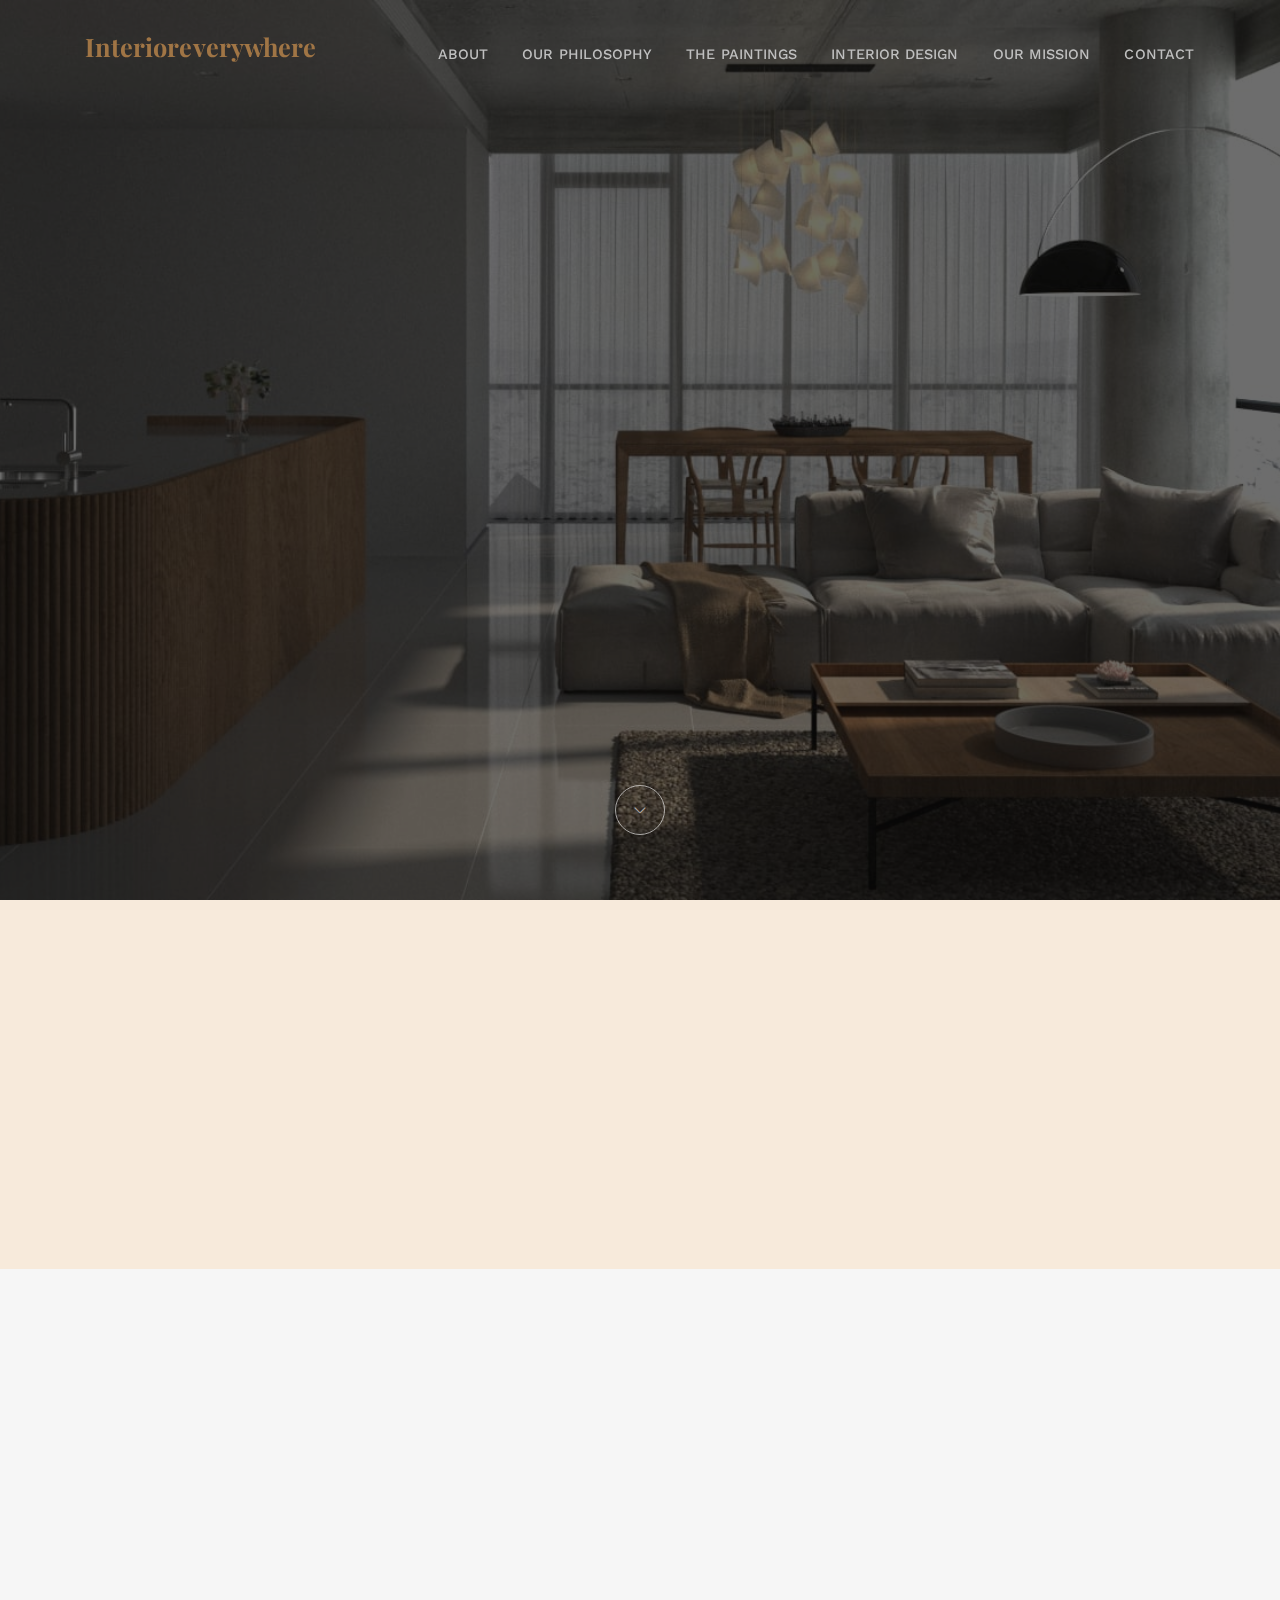
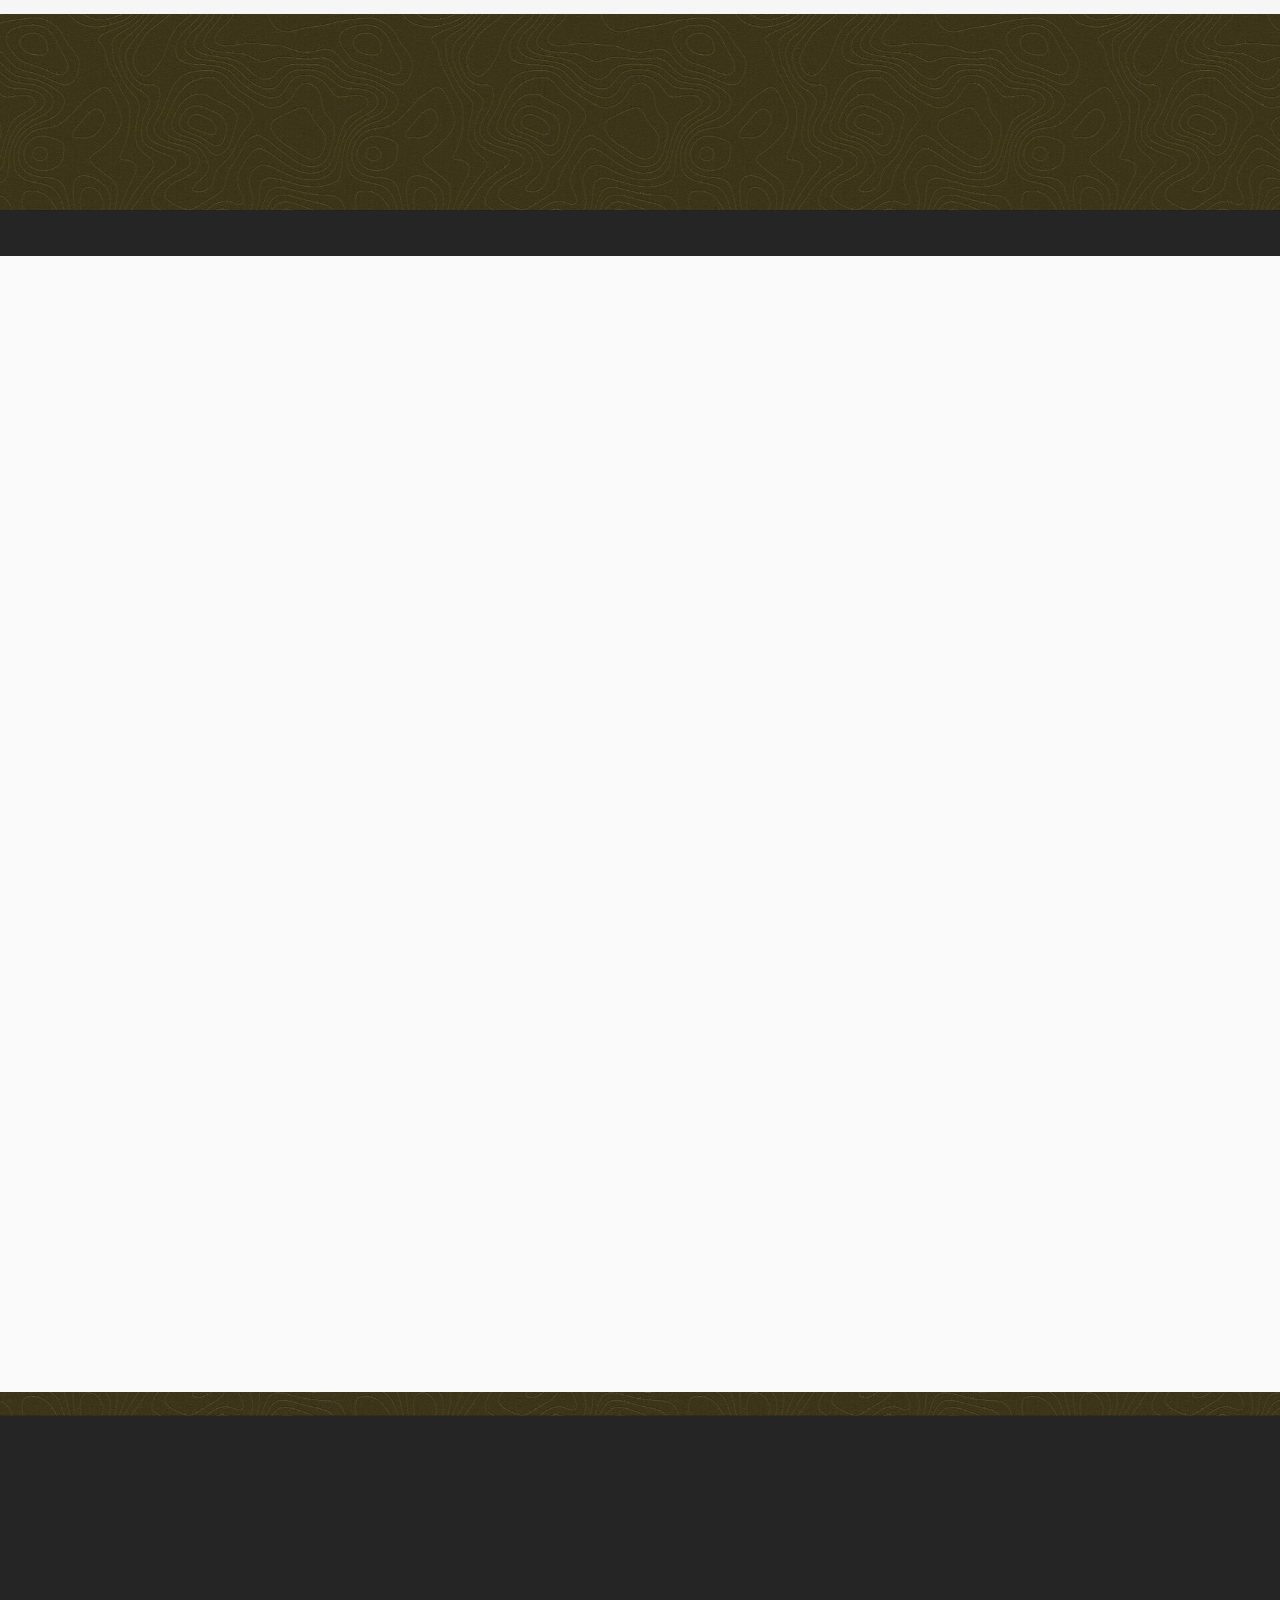
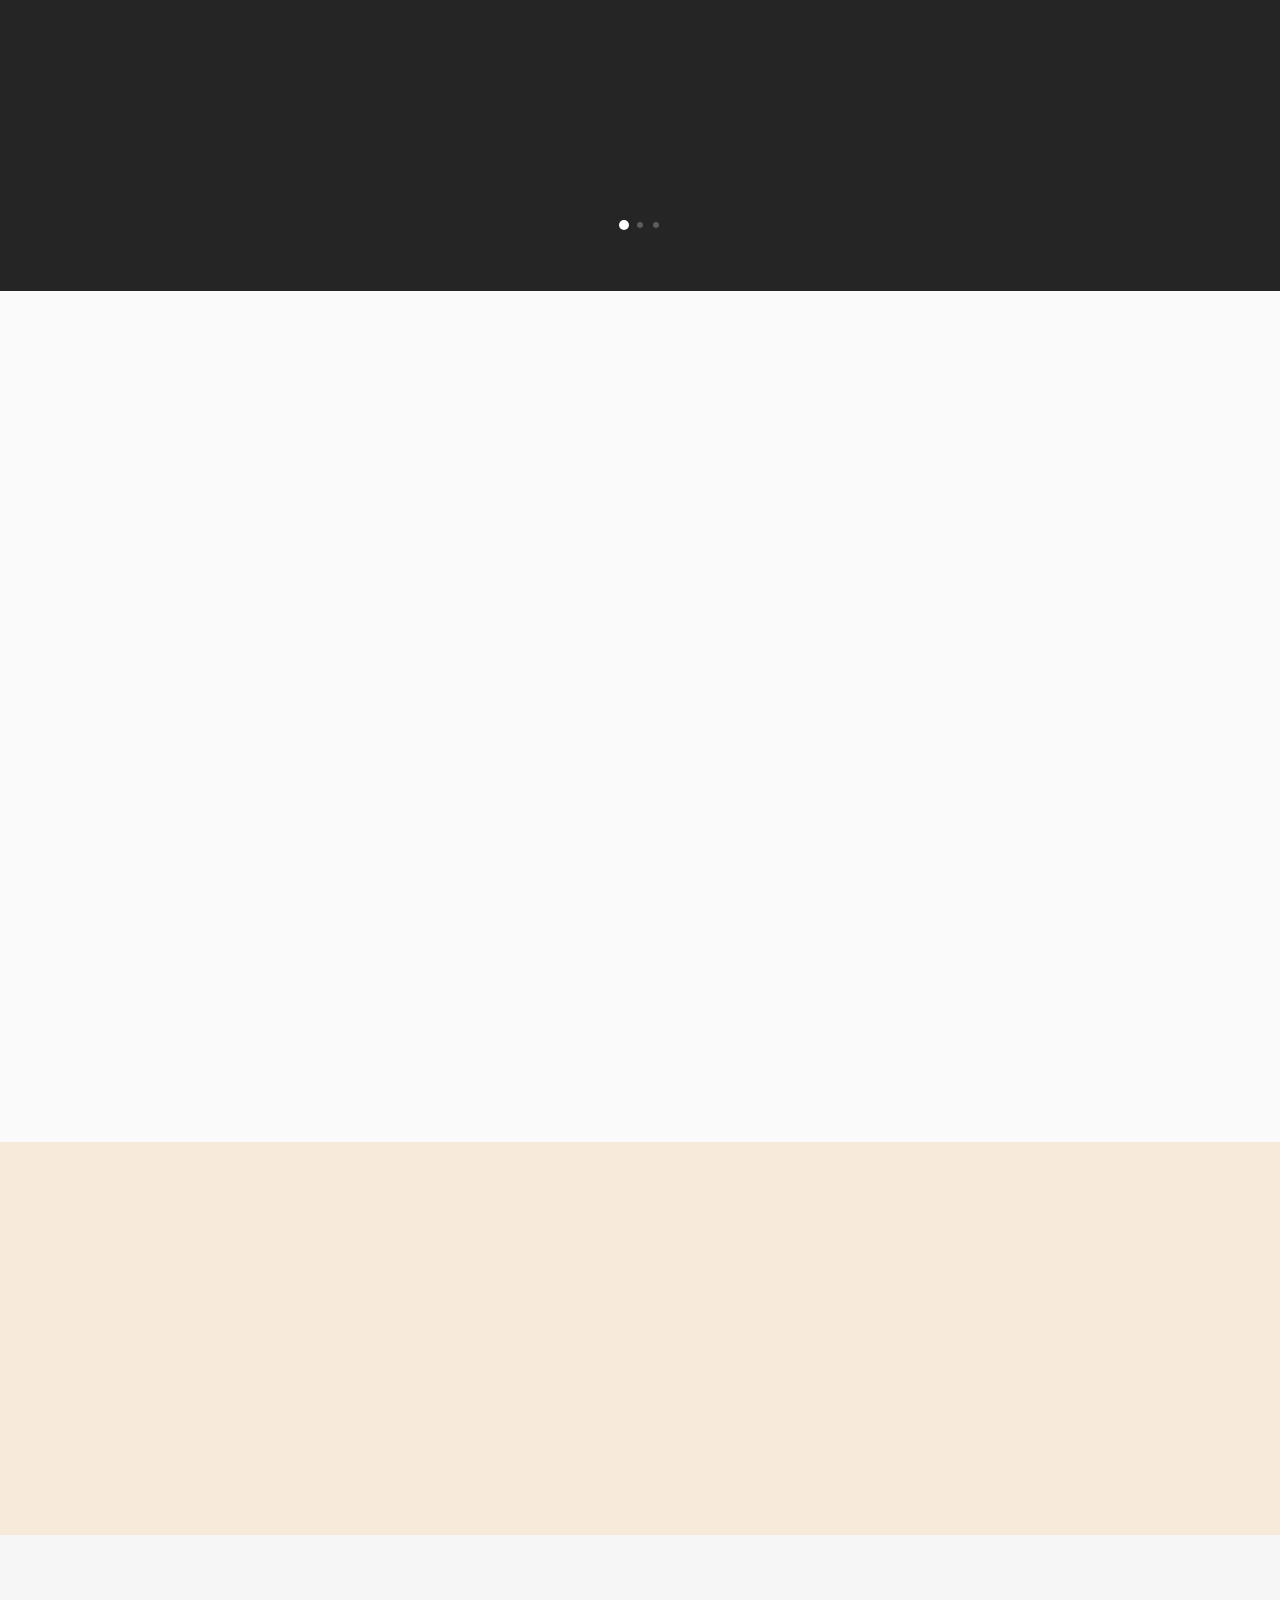
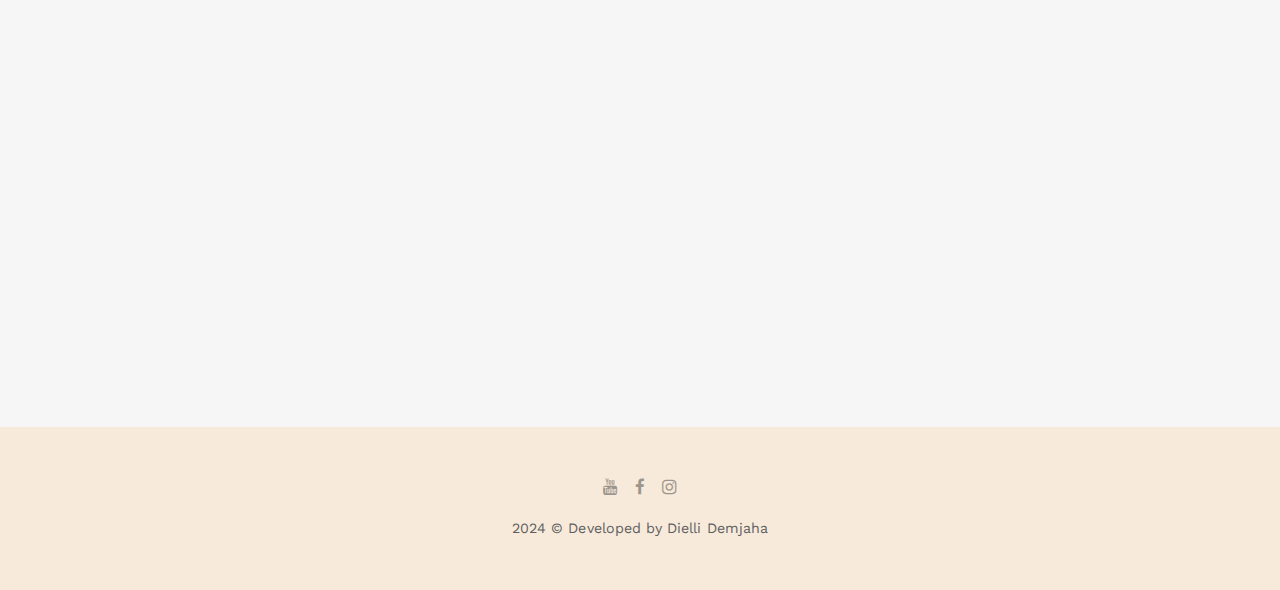
<file: index.html>
<!DOCTYPE html>
<!--
  Name: Snow - Minimal & Clean Portfolio HTML Template
  Version: 1.0.1
  Author: nK, unvab
  Website: https://www.interioreverywhere.com/
  Purchase: https://nkdev.info
  Support: https://nk.ticksy.com
  License: You must have a valid license purchased only from ThemeForest (the above link) in order to legally use the theme for your project.
  Copyright 2017.
-->

<html lang="en">

<head>
    <meta charset="utf-8">
    <meta http-equiv="X-UA-Compatible" content="IE=edge">

    <title>Mirejeta Simitciu Website</title>

    <meta name="description" content="Mirejeta Simitciu - Personal Artistic Website">
    <meta name="keywords" content="Mirejeta, Simitciu, Mirejeta Simitciu, Interior, Painting, Wabi sabi">
    <meta name="author" content="Dielli Demjaha">

    <link rel="icon" type="image/png" href="assets/images/favicon.png">
    <link rel="stylesheet" href="https://unpkg.com/aos@next/dist/aos.css" />

    <meta name="viewport" content="width=device-width, initial-scale=1">

    <!-- START: Styles -->

    <!-- Google Fonts -->
    <link href="https://fonts.googleapis.com/css?family=Playfair+Display:400,400i,700,700i%7cWork+Sans:400,500,700" rel="stylesheet" type="text/css">
    <link href="https://cdnjs.cloudflare.com/ajax/libs/font-awesome/6.5.2/css/all.min.css" rel="stylesheet" type="text/css">
    
    

    <link rel="stylesheet" href="assets/css/combined.css">

    <!-- END: Styles -->



</head>

<body>




    <header class="nk-header">
        <!--
        START: Navbar
    -->
        <nav class="nk-navbar nk-navbar-top nk-navbar-sticky nk-navbar-transparent nk-navbar-white-text-on-top">
            <div class="container">
                <div class="nk-nav-table">
                    <a href="index.html" class="nk-nav-logo">
                        <!-- <img src="assets/images/logo-light.png" alt="" width="150" class="nk-nav-logo-onscroll"> -->
                        <!-- <img src="assets/images/logo.png" alt="" width="150"> -->
                         <div class="h3" style="color:rgb(160, 117, 69);">Interioreverywhere</div>
                    </a>

                    <ul class="nk-nav nk-nav-right hidden-md-down" data-nav-mobile="#nk-nav-mobile">
                        <!-- <li>
                            <a href="index.html">Home</a>
                        </li> -->
                        <li>
                            <a href="index.html#about">About</a>
                        </li>
                        <li>
                            <a href="index.html#philosophy">Our philosophy</a>
                        </li>
                        <li>
                            <a href="paintings.html">The Paintings</a>
                        </li>
                        <li>
                            <a href="interior-design.html">Interior Design</a>
                        </li>
                        <li>
                            <a href="index.html#mission">Our Mission</a>
                        </li>
                        <li>
                            <a href="index.html#contact">Contact</a>
                        </li>
                    </ul>

                    <ul class="nk-nav nk-nav-right nk-nav-icons">
                        <li class="single-icon hidden-lg-up">
                            <a href="#" class="nk-navbar-full-toggle">
                                <span class="nk-icon-burger">
                                    <span class="nk-t-1"></span>
                                    <span class="nk-t-2"></span>
                                    <span class="nk-t-3"></span>
                                </span>
                            </a>
                        </li>
                    </ul>
                </div>
            </div>
        </nav>
        <!-- END: Navbar -->

    </header>




    <!--
    START: Navbar Mobile
-->
    <nav class="nk-navbar nk-navbar-full nk-navbar-align-center" id="nk-nav-mobile">
        <div class="nk-navbar-bg">
            <div class="bg-image" style="background-image: url('assets/images/bg-menu.jpg')"></div>
        </div>
        <div class="nk-nav-table">
            <div class="nk-nav-row">
                <div class="container">
                    <div class="nk-nav-header">

                        <div class="nk-nav-logo">
                            <a href="index.html" class="nk-nav-logo">
                                <!-- <img src="assets/images/logo-light.png" alt="" width="150"> -->
                            </a>
                        </div>

                        <div class="nk-nav-close nk-navbar-full-toggle">
                            <span class="nk-icon-close"></span>
                        </div>
                    </div>
                </div>
            </div>
            <div class="nk-nav-row-full nk-nav-row">
                <div class="nano">
                    <div class="nano-content">
                        <div class="nk-nav-table">
                            <div class="nk-nav-row nk-nav-row-full nk-nav-row-center nk-navbar-mobile-content">
                                <ul class="nk-nav">
                                    <!-- Here will be inserted menu from [data-mobile-menu="#nk-nav-mobile"] -->
                                </ul>
                            </div>
                        </div>
                    </div>
                </div>
            </div>
            <div class="nk-nav-row">
                <div class="container">
                    <div class="nk-nav-social">
                        <ul>
                            <li><a href="https://youtube.com/albinkllokoqi"><i class="fa fa-youtube"></i></a></li>
                            <li><a href="https://www.facebook.com/"><i class="fa fa-facebook"></i></a></li>
                            <li><a href="https://www.instagram.com/"><i class="fa fa-instagram"></i></a></li>
                            <!-- <li><a href="https://www.bandcamp.com/"><i class="fa-brands fa-bandcamp"></i></a></li> -->
                        </ul>
                    </div>
                </div>
            </div>
        </div>
    </nav>
    <!-- END: Navbar Mobile -->


    <div class="nk-main">

        <!-- START: Header Title -->
        <div class="nk-header-title nk-header-title-full">
            <div class="bg-image">
                <div style="background-image: url('assets/images/mimi1.jpg');"></div>
                <div class="bg-image-overlay" style="background-color: rgba(12, 12, 12, 0.6);"></div>
            </div>
            <div class="nk-header-table">
                <div class="nk-header-table-cell">
                    <div class="container tracking-in-expand">

                        <h2 class="nk-subtitle text-white">we create art and interiors</h2>


                        <h1 class="nk-title display-3 text-white">reminder of our place 
                            <br>
                            <em class="fw-400">within nature</em>
                        </h1>
                    <div class="center-content">

                        <a href="https://www.youtube.com/"><div class="btn-success"><i class="fa-brands fa-youtube"></i> whatch on Youtube</div></a>
                    </div>


                        <div class="nk-gap"></div>
                        <div class="nk-header-text text-white">
                            <div class="nk-gap-4"></div>
                        </div>


                    </div>
                </div>
            </div>

            <div>
                <a class="nk-header-title-scroll-down text-white" href="#nk-header-title-scroll-down">
                    <span class="pe-7s-angle-down"></span>
                </a>
            </div>

        </div>

        <div id="nk-header-title-scroll-down"></div>

        <!-- END: Header Title -->





        <!-- START: About Our Agency -->
        <div class="bg-creme" id="about">
            <div class="container">
                <div class="row">
                    <div class="col-lg-8 offset-lg-2 text-xs-center">
                        <div class="nk-gap-4 mt-9"></div>

                        <h2 class="display-4" data-aos="fade-right">About </h2>
                        <div class="nk-gap mnt-5" ></div>

                        <p data-aos="fade-right">
                            At Interioreverywhere, we create art and interiors inspired by the timeless philosophy of Wabi Sabi. Our work is a celebration of the beauty found in imperfection and the interconnectedness of all things on Earth. We believe that nothing is perfect, nothing is permanent, and everything is a part of the natural cycle.
                        </p>   
                        
                        <div class="nk-gap-4 mt-25"></div>
                    </div>
                </div>
            </div>
        </div>

        <div class="container" id="philosophy">
            <div class="container">
                <div class="row">
                    <div class="col-lg-8 offset-lg-2 text-xs-center">
                        <div class="nk-gap-4 mt-9"></div>

                        <h2 class="display-4" data-aos="fade-right">Our philosophy </h2>
                        <div class="nk-gap mnt-5" ></div>

                        <p data-aos="fade-right">
                            In a world that often chases perfection and permanence, our art offers a gentle reminder of our place within nature. Through our creations, we strive to evoke a sense of harmony and balance, reflecting the intricate relationships that bind us to the natural world.
                        </p>   
                        <div class="nk-gap-4 mt-25"></div>
                    </div>
                </div>
            </div>
        </div> 

                        <!-- <img src="assets/images/about-me-signature.png" alt="" class="nk-img-fit"> -->

              
        <!-- END: About Our Agency -->


       

        <!-- START: Features -->
        <div class="nk-box bg-dark-1 text-white">
            <div class="bg-image bg-image-parallax" style="background-image: url('assets/images/bg-pattern.jpg');"></div>
            <div class="nk-gap-5 mnt-6"></div>
            <div class="container">
                <div class="row vertical-gap">
                    <div class="col-md-6 col-lg-3">
                        <div class="nk-ibox-1" data-aos="fade-up">
                            <div class="nk-ibox-icon">
                                <span class="pe-7s-portfolio"></span>
                            </div>
                            <div class="nk-ibox-cont">
                                <div class="nk-ibox-title">148</div>
                                <div class="nk-ibox-text">Projects Completed</div>
                            </div>
                        </div>
                    </div>
                    <div class="col-md-6 col-lg-3">
                        <div class="nk-ibox-1" data-aos="fade-up">
                            <div class="nk-ibox-icon">
                                <span class="pe-7s-clock"></span>
                            </div>
                            <div class="nk-ibox-cont">
                                <div class="nk-ibox-title">1465</div>
                                <div class="nk-ibox-text">Working Hours</div>
                            </div>
                        </div>
                    </div>
                    <div class="col-md-6 col-lg-3">
                        <div class="nk-ibox-1" data-aos="fade-up">
                            <div class="nk-ibox-icon">
                                <span class="pe-7s-star"></span>
                            </div>
                            <div class="nk-ibox-cont">
                                <div class="nk-ibox-title">352</div>
                                <div class="nk-ibox-text">Positive Feedbacks</div>
                            </div>
                        </div>
                    </div>
                    <div class="col-md-6 col-lg-3">
                        <div class="nk-ibox-1" data-aos="fade-up">
                            <div class="nk-ibox-icon">
                                <span class="pe-7s-like"></span>
                            </div>
                            <div class="nk-ibox-cont">
                                <div class="nk-ibox-title">150</div>
                                <div class="nk-ibox-text">Happy Clients</div>
                            </div>
                        </div>
                    </div>
                </div>
            </div>
            <div class="nk-gap-5 mnt-6"></div>
        </div>
        <!-- END: Features -->

         <!-- START: Our Art -->
         <div class="nk-box bg-gray-1" id="blog">
            <div class="nk-gap-4 mt-5"></div>

            <h2 class="text-xs-center display-4" data-aos="fade-right">Our Art</h2>

            <div class="nk-gap mnt-6"></div>
            <div class="container">
                <div class="row">
                    <div class="col-lg-8 offset-lg-2">
                        <div class="text-xs-center" data-aos="fade-right">
                            Our pieces are crafted with an appreciation for the organic, the asymmetrical, and the incomplete. By incorporating biometric forms and natural elements, we aim to create a dialogue between the viewer and the environment. Each artwork is a testament to the beauty of transience and the wisdom that can be found in accepting the ebb and flow of life.
                        </div>
                    </div>
                </div>
            </div>

            <div class="nk-gap-2 mt-12"></div>
            <div class="container">
                <!-- START: Carousel -->
                <div class="nk-carousel-2 nk-carousel-x2 nk-carousel-no-margin nk-carousel-all-visible nk-blog-isotope" data-dots="true" data-aos="fade-right">
                    <div class="nk-carousel-inner">


                        <div>
                            <div>
                                <div class="pl-15 pr-15">
                                    <div class="nk-blog-post">
                                        <div class="nk-post-thumb">
                                            <a href="paintings-single.html">
                                                <img src="assets/images/painting1.jpg" alt="" class="nk-img-stretch">
                                            </a>
                                            <div class="nk-post-category"><a href="#">Painting</a></div>
                                        </div>
                                        <h2 class="nk-post-title h4"><a href="paintings-single.html">Painting one</a></h2>

                                        <div class="nk-post-date">
                                            <b>Price: 200,00 €</b><br>
                                            Dimensions: 200x400cm<br>
                                        </div>

                                        <div class="nk-post-text">
                                         
                                            <!-- <p></p><br> -->
                                        </div>
                                    </div>
                                </div>
                                <div class="nk-gap-1"></div>
                            </div>
                        </div>


                        <div>
                            <div>
                                <div class="pl-15 pr-15">
                                    <div class="nk-blog-post">
                                        <div class="nk-post-thumb">
                                            <a href="paintings-single.html">
                                                <img src="assets/images/painting2.jpg" alt="" class="nk-img-stretch">
                                            </a>
                                            <div class="nk-post-category"><a href="#">Painting</a></div>
                                        </div>
                                        <h2 class="nk-post-title h4"><a href="paintings-single.html">Painting two</a></h2>

                                        <div class="nk-post-date">
                                            <b>Price: 200,00 €</b><br>
                                            Dimensions: 200x400cm<br>
                                        </div>

                                        <div class="nk-post-text">
                                         
                                            <!-- <p></p><br> -->
                                        </div>
                                    </div>
                                </div>
                                <div class="nk-gap-1"></div>
                            </div>
                        </div>


                        <div>
                            <div>
                                <div class="pl-15 pr-15">
                                    <div class="nk-blog-post">
                                        <div class="nk-post-thumb">
                                            <a href="paintings-single.html">
                                                <img src="assets/images/painting3.jpg" alt="" class="nk-img-stretch">
                                            </a>
                                            <div class="nk-post-category"><a href="#">Painting</a></div>
                                        </div>
                                        <h2 class="nk-post-title h4"><a href="paintings-single.html">Painting three</a></h2>

                                        <div class="nk-post-date">
                                            <b>Price: 200,00 €</b><br>
                                            Dimensions: 200x400cm<br>
                                        </div>

                                        <div class="nk-post-text">
                                         
                                            <!-- <p></p><br> -->
                                        </div>
                                    </div>
                                </div>
                                <div class="nk-gap-1"></div>
                            </div>
                        </div>


                        <div>
                            <div>
                                <div class="pl-15 pr-15">
                                    <div class="nk-blog-post">
                                        <div class="nk-post-thumb">
                                            <a href="paintings-single.html">
                                                <img src="assets/images/painting1.jpg" alt="" class="nk-img-stretch">
                                            </a>
                                            <div class="nk-post-category"><a href="#">Painting</a></div>
                                        </div>
                                        <h2 class="nk-post-title h4"><a href="paintings-single.html">Painting four</a></h2>

                                        <div class="nk-post-date">
                                            <b>Price: 200,00 €</b><br>
                                            Dimensions: 200x400cm<br>
                                        </div>

                                        <div class="nk-post-text">
                                         
                                            <!-- <p></p><br> -->
                                        </div>
                                    </div>
                                </div>
                                <div class="nk-gap-1"></div>
                            </div>
                        </div>


                        <div>
                            <div>
                                <div class="pl-15 pr-15">
                                    <div class="nk-blog-post">
                                        <div class="nk-post-thumb">
                                            <a href="paintings-single.html">
                                                <img src="assets/images/painting2.jpg" alt="" class="nk-img-stretch">
                                            </a>
                                            <div class="nk-post-category"><a href="#">Painting</a></div>
                                        </div>
                                        <h2 class="nk-post-title h4"><a href="paintings-single.html">Painting one</a></h2>

                                        <div class="nk-post-date">
                                            <b>Price: 200,00 €</b><br>
                                            Dimensions: 200x400cm<br>
                                        </div>

                                        <div class="nk-post-text">
                                         
                                            <!-- <p></p><br> -->
                                        </div>
                                    </div>
                                </div>
                                <div class="nk-gap-1"></div>
                            </div>
                        </div>

                    </div>
                </div>
                <!-- END: Carousel -->
            </div>
            <div class="nk-gap-5 mt-20"></div>
        </div>
        <!-- END: Our Art -->

        <!-- START: Reviews -->
        <div class="nk-box bg-dark-1">
            <div class="bg-image bg-image-parallax" style="background-image: url('assets/images/bg-pattern.jpg');"></div>
            <div class="nk-gap-5 mnt-6"></div>
            <div class="nk-gap-3"></div>
            <div class="container-fluid">
                <!-- START: Carousel -->
                <div class="nk-carousel nk-carousel-all-visible text-white" data-autoplay="18000" data-dots="true">
                    <div class="nk-carousel-inner"> 
                        <div>
                            <div>
                                <blockquote class="nk-blockquote-style-1 text-white" data-aos="fade-up">
                                    <p>Outstanding job and exceeded all expectations. It was a pleasure to work with them on a sizable first project and am looking forward to start the next one asap.</p>
                                    <cite>Janet Tower</cite>
                                </blockquote>
                                <div class="nk-gap-3 mt-10"></div>
                            </div>
                        </div>
                        <div>
                            <div>
                                <blockquote class="nk-blockquote-style-1 text-white" data-aos="fade-up">
                                    <p>It was a pleasure to Whatch with them on a sizable first look and am looking forward for more collaborations!</p>
                                    <cite>Michael Hopkins</cite>
                                </blockquote>
                                <div class="nk-gap-3 mt-10"></div>
                            </div>
                        </div>
                        <div>
                            <div>
                                <blockquote class="nk-blockquote-style-1 text-white" data-aos="fade-up">
                                    <p>Awesome paintings and great Artist. Its great to work with Mirejete Simitciu and am looking forward to meeting him again!</p>
                                    <cite>Steve Josh</cite>
                                </blockquote>
                                <div class="nk-gap-3 mt-10"></div>
                            </div>
                        </div>
                    </div>
                </div>
                <!-- END: Carousel -->
            </div>
            <div class="nk-gap-4 mt-3"></div>
        </div>
        <!-- END: Reviews -->      

           <!-- START: Renders -->
           <div class="nk-box bg-gray-1" id="blog">
            <div class="nk-gap-4 mt-5"></div>

            <h2 class="text-xs-center display-4" data-aos="fade-right">Our Interiors</h2>

            <div class="nk-gap mnt-6"></div>
            <div class="container">
                <div class="row">
                    <div class="col-lg-8 offset-lg-2">
                        <div class="text-xs-center" data-aos="fade-right">
                            Our interior designs embody the essence of Wabi Sabi, creating spaces that are serene, authentic, and deeply connected to nature. We use natural materials, simple lines, and a muted color palette to foster a sense of tranquility and mindfulness. Each space is designed to remind you of the beauty in simplicity and the peace that comes from living in harmony with the natural world.
                        </div>
                    </div>
                </div>
            </div>

            <div class="nk-gap-2 mt-12"></div>
            <div class="container">
                <!-- START: Carousel -->
                <div class="nk-carousel-2 nk-carousel-x2 nk-carousel-no-margin nk-carousel-all-visible nk-blog-isotope" data-dots="true" data-aos="fade-right">
                    <div class="nk-carousel-inner">


                        <div>
                            <div>
                                <div class="pl-15 pr-15">
                                    <div class="nk-blog-post">
                                        <div class="nk-post-thumb">
                                            <a href="interior-design-single.html">
                                                <img src="assets/images/interior1.jpg" alt="" class="nk-img-stretch">
                                            </a>
                                            <div class="nk-post-category"><a href="#">Interior</a></div>
                                        </div>
                                        <h2 class="nk-post-title h4"><a href="interior-design-single.html">Render one</a></h2>

                                        <div class="nk-post-date">
                                            Softwares: 3Ds Max, Photoshop<br>
                                                Client: Filan Fisteku<br>
                                        </div>

                                        <div class="nk-post-text">
                                         
                                            <!-- <p></p><br> -->
                                        </div>
                                    </div>
                                </div>
                                <div class="nk-gap-1"></div>
                            </div>
                        </div>


                        <div>
                            <div>
                                <div class="pl-15 pr-15">
                                    <div class="nk-blog-post">
                                        <div class="nk-post-thumb">
                                            <a href="interior-design-single.html">
                                                <img src="assets/images/interior2.jpg" alt="" class="nk-img-stretch">
                                            </a>
                                            <div class="nk-post-category"><a href="#">Interior</a></div>
                                        </div>
                                        <h2 class="nk-post-title h4"><a href="interior-design-single.html">Render one</a></h2>

                                        <div class="nk-post-date">
                                            Softwares: 3Ds Max, Photoshop<br>
                                                Client: Filan Fisteku<br>
                                        </div>

                                        <div class="nk-post-text">
                                         
                                            <!-- <p></p><br> -->
                                        </div>
                                    </div>
                                </div>
                                <div class="nk-gap-1"></div>
                            </div>
                        </div>

                        <div>
                            <div>
                                <div class="pl-15 pr-15">
                                    <div class="nk-blog-post">
                                        <div class="nk-post-thumb">
                                            <a href="interior-design-single.html">
                                                <img src="assets/images/interior3.jpg" alt="" class="nk-img-stretch">
                                            </a>
                                            <div class="nk-post-category"><a href="#">Interior</a></div>
                                        </div>
                                        <h2 class="nk-post-title h4"><a href="interior-design-single.html">Render one</a></h2>

                                        <div class="nk-post-date">
                                            Softwares: 3Ds Max, Photoshop<br>
                                                Client: Filan Fisteku<br>
                                        </div>

                                        <div class="nk-post-text">
                                         
                                            <!-- <p></p><br> -->
                                        </div>
                                    </div>
                                </div>
                                <div class="nk-gap-1"></div>
                            </div>
                        </div>

                        <div>
                            <div>
                                <div class="pl-15 pr-15">
                                    <div class="nk-blog-post">
                                        <div class="nk-post-thumb">
                                            <a href="interior-design-single.html">
                                                <img src="assets/images/interior1.jpg" alt="" class="nk-img-stretch">
                                            </a>
                                            <div class="nk-post-category"><a href="#">Interior</a></div>
                                        </div>
                                        <h2 class="nk-post-title h4"><a href="interior-design-single.html">Render one</a></h2>

                                        <div class="nk-post-date">
                                            Softwares: 3Ds Max, Photoshop<br>
                                                Client: Filan Fisteku<br>
                                        </div>

                                        <div class="nk-post-text">
                                         
                                            <!-- <p></p><br> -->
                                        </div>
                                    </div>
                                </div>
                                <div class="nk-gap-1"></div>
                            </div>
                        </div>


                        <div>
                            <div>
                                <div class="pl-15 pr-15">
                                    <div class="nk-blog-post">
                                        <div class="nk-post-thumb">
                                            <a href="interior-design-single.html">
                                                <img src="assets/images/interior2.jpg" alt="" class="nk-img-stretch">
                                            </a>
                                            <div class="nk-post-category"><a href="#">Interior</a></div>
                                        </div>
                                        <h2 class="nk-post-title h4"><a href="interior-design-single.html">Render one</a></h2>

                                        <div class="nk-post-date">
                                            Softwares: 3Ds Max, Photoshop<br>
                                                Client: Filan Fisteku<br>
                                        </div>

                                        <div class="nk-post-text">
                                         
                                            <!-- <p></p><br> -->
                                        </div>
                                    </div>
                                </div>
                                <div class="nk-gap-1"></div>
                            </div>
                        </div>

                    </div>
                </div>
                <!-- END: Carousel -->
            </div>
            <div class="nk-gap-5 mt-20"></div>
        </div>
        <!-- END: Renders -->



            <!-- START: Our Mission -->
            <div class="bg-creme" id="mission">
                <div class="container">
                    <div class="row">
                        <div class="col-lg-8 offset-lg-2 text-xs-center">
                            <div class="nk-gap-4 mt-9"></div>
    
                            <h2 class="display-4" data-aos="fade-right">Our Mission</h2>
                            <div class="nk-gap mnt-5" ></div>
    
                            <p data-aos="fade-right">
                                We believe that art has the power to reconnect us with our deepest selves and the world around us. Our mission is to create works that inspire reflection, evoke emotion, and help people rediscover their innate connection to nature. Through our art and interiors, we hope to encourage a greater understanding of ourselves and our desires, helping to bring a sense of peace and fulfillment into everyday life.

                            </p>    
    
                            <!-- <img src="assets/images/about-me-signature.png" alt="" class="nk-img-fit"> -->
    
                            <div class="nk-gap-4 mt-25"></div>
                        </div>
                    </div>
                </div>
            </div>
            <!-- END: Our Mission -->

        <!-- START: Contact Info -->
        <div class="container" id="contact">
            <div class="nk-gap-5"></div>
            <div class="row vertical-gap">
                <div class="col-lg-12">
                    <!-- START: Info -->
                    <h2 class="text-xs-center display-4" data-aos="fade-right">Contact Us</h2>
                    <div class="nk-gap mnt-3"></div>

                    <p data-aos="fade-right">
                        Join us on this journey of exploration and discovery, and experience the transformative power of Interioreverywhere in your life. Whether you have questions, feedback, or just want to say hello, feel free to reach out to Mirejete Simitciu, the creator of Interioreverywhere.
                    </p>

                    <ul class="nk-contact-info" data-aos="fade-right">
                        <li>
                            <strong>Address:</strong> Prishtine, Kosovo RKS 10000</li>
                        <li>
                            <strong>Phone:</strong> +383 49 813 996</li>
                        <li>
                            <strong>Email:</strong> mirejetesimitciu@gmail.com</li>
                        <li>
                            <!-- <strong>Fax:</strong> +44 987 065 909</li> -->
                    </ul>
                    <!-- END: Info -->
                </div>
                <div class="col-lg-7">
                    <!-- START: Form -->
                    <!-- <form action="#" class="nk-form nk-form-ajax">
                        <div class="row vertical-gap">
                            <div class="col-md-6">
                                <input type="text" class="form-control required" name="name" placeholder="Your Name">
                            </div>
                            <div class="col-md-6">
                                <input type="email" class="form-control required" name="email" placeholder="Your Email">
                            </div>
                        </div>

                        <div class="nk-gap-1"></div>
                        <input type="text" class="form-control required" name="title" placeholder="Your Title">

                        <div class="nk-gap-1"></div>
                        <textarea class="form-control required" name="message" rows="8" placeholder="Your Comment" aria-required="true"></textarea>
                        <div class="nk-gap-1"></div>
                        <div class="nk-form-response-success"></div>
                        <div class="nk-form-response-error"></div>
                        <button class="nk-btn">Send Message</button>
                    </form> -->
                    <!-- END: Form -->
                </div>
            </div>
            <div class="nk-gap-5"></div>
        </div>
        <!-- END: Contact Info -->




        <!--
    START: Footer
-->
        <footer class="nk-footer">


            <div class="nk-footer-cont">
                <div class="container text-xs-center">
                    <div class="nk-footer-social">
                        <ul>
                            <li><a href="https://youtube.com/albinkllokoqi"><i class="fa fa-youtube"></i></a></li>
                            <li><a href="https://www.facebook.com/"><i class="fa fa-facebook"></i></a></li>
                            <!-- <li><a href="https://dribbble.com/_nK"><i class="fa fa-dribbble"></i></a></li> -->
                            <li><a href="https://www.instagram.com/"><i class="fa fa-instagram"></i></a></li>
                            <!-- <li><a href="https://www.bandcamp.com/"><i class="fa-brands fa-bandcamp"></i></a></li> -->
                        </ul>
                    </div>

                    <div class="nk-footer-text">
                        <p>2024 &copy; Developed by Dielli Demjaha</p>
                    </div>
                </div>
            </div>
        </footer>
        <!-- END: Footer -->


    </div>




    <!-- START: Scripts -->

    <script src="assets/js/combined.js"></script>
    <script src="https://unpkg.com/aos@next/dist/aos.js"></script>
    <script>
      AOS.init();
    </script>
    
    <!-- END: Scripts -->


</body>

</html>
</file>
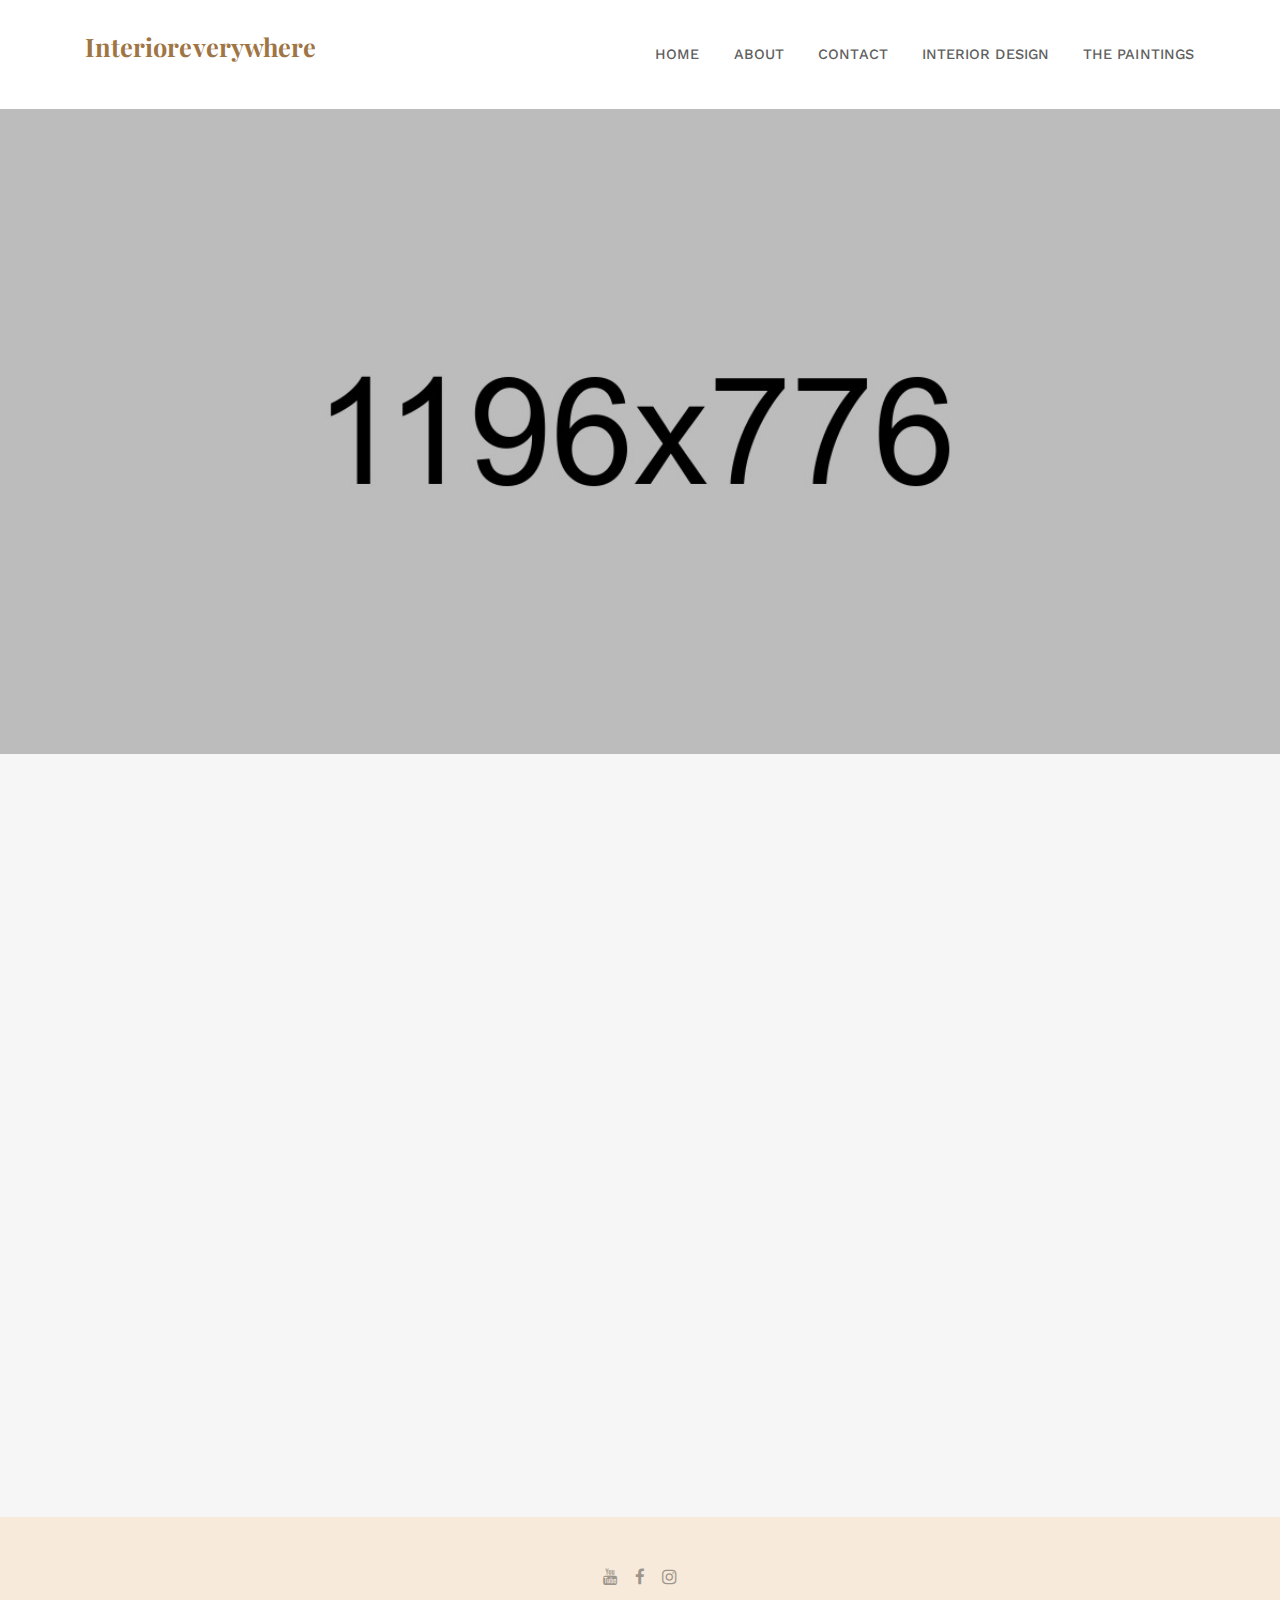
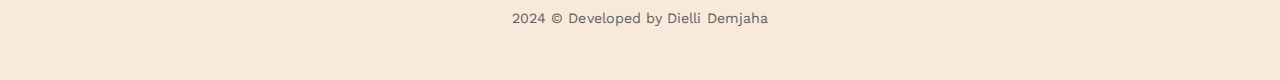
<file: blog-single.html>
<!DOCTYPE html>
<!--
  Name: Snow - Minimal & Clean Portfolio HTML Template
  Version: 1.0.1
  Author: nK, unvab
  Website: https://www.interioreverywhere.com/
  Purchase: https://nkdev.info
  Support: https://nk.ticksy.com
  License: You must have a valid license purchased only from ThemeForest (the above link) in order to legally use the theme for your project.
  Copyright 2017.
-->

<html lang="en">

<head>
    <meta charset="utf-8">
    <meta http-equiv="X-UA-Compatible" content="IE=edge">

    <title>Mirejete Simitciu | The Paintings | one</title>

    <meta name="description" content="Mirejeta Simitciu - Personal Artistic Website">
    <meta name="keywords" content="Mirejeta, Simitciu, Mirejeta Simitciu, Interior, Painting, Wabi sabi">
    <meta name="author" content="Dielli Demjaha">

    <link rel="icon" type="image/png" href="assets/images/favicon.png">
    <link rel="stylesheet" href="https://unpkg.com/aos@next/dist/aos.css" />

    <meta name="viewport" content="width=device-width, initial-scale=1">

    <!-- START: Styles -->

    <!-- Google Fonts -->
    <link href="https://fonts.googleapis.com/css?family=Playfair+Display:400,400i,700,700i%7cWork+Sans:400,500,700" rel="stylesheet" type="text/css">
    
    <link rel="stylesheet" href="assets/css/combined.css">

    <!-- END: Styles -->


</head>


<body>




    <header class="nk-header nk-header-opaque">
        <!--
        START: Navbar
    -->
        <nav class="nk-navbar nk-navbar-top">
            <div class="container">
                <div class="nk-nav-table">
                    <a href="index.html" class="nk-nav-logo">
                        <!-- <img src="assets/images/logo-light.png" alt="" width="150" class="nk-nav-logo-onscroll"> -->
                        <!-- <img src="assets/images/logo.png" alt="" width="150"> -->
                        <div class="h3" style="color:rgb(160, 117, 69);">Interioreverywhere</div>
                    </a>

                    <ul class="nk-nav nk-nav-right hidden-md-down" data-nav-mobile="#nk-nav-mobile">
                        <li>
                            <a href="index.html">Home</a>
                        </li>
                        <li>
                            <a href="index.html#about">About</a>
                        </li>
                        <li>
                            <a href="index.html#contact">Contact</a>
                        </li>
                        <li>
                            <a href="interior-design.html">Interior Design</a>
                        </li>
                        <li>
                            <a href="blog.html">The Paintings</a>
                        </li>
                    </ul>

                    <ul class="nk-nav nk-nav-right nk-nav-icons">
                        <li class="single-icon hidden-lg-up">
                            <a href="#" class="nk-navbar-full-toggle nk-navbar nk-navbar-solid">
                                <span class="nk-icon-burger">
                                    <span class="nk-t-1"></span>
                                    <span class="nk-t-2"></span>
                                    <span class="nk-t-3"></span>
                                </span>
                            </a>
                        </li>
                    </ul>
                </div>
            </div>
        </nav>
        <!-- END: Navbar -->

    </header>




    <!--
    START: Navbar Mobile
-->
    <nav class="nk-navbar nk-navbar-full nk-navbar-align-center" id="nk-nav-mobile">
        <div class="nk-navbar-bg">
            <div class="bg-image" style="background-image: url('assets/images/bg-menu.jpg')"></div>
        </div>
        <div class="nk-nav-table">
            <div class="nk-nav-row">
                <div class="container">
                    <div class="nk-nav-header">

                        <div class="nk-nav-logo">
                            <a href="index.html" class="nk-nav-logo">
                                <!-- <img src="assets/images/logo-light.png" alt="" width="150"> -->
                            </a>
                        </div>

                        <div class="nk-nav-close nk-navbar-full-toggle">
                            <span class="nk-icon-close"></span>
                        </div>
                    </div>
                </div>
            </div>
            <div class="nk-nav-row-full nk-nav-row">
                <div class="nano">
                    <div class="nano-content">
                        <div class="nk-nav-table">
                            <div class="nk-nav-row nk-nav-row-full nk-nav-row-center nk-navbar-mobile-content">
                                <ul class="nk-nav">
                                    <!-- Here will be inserted menu from [data-mobile-menu="#nk-nav-mobile"] -->
                                </ul>
                            </div>
                        </div>
                    </div>
                </div>
            </div>
            <div class="nk-nav-row">
                <div class="container">
                    <div class="nk-nav-social">
                        <ul>
                            <li><a href="https://youtube.com/"><i class="fa fa-youtube"></i></a></li>
                            <li><a href="https://www.facebook.com//"><i class="fa fa-facebook"></i></a></li>
                            <!-- <li><a href="https://dribbble.com/_nK"><i class="fa fa-dribbble"></i></a></li> -->
                            <li><a href="https://www.instagram.com//"><i class="fa fa-instagram"></i></a></li>
                            <!-- <li><a href="https://www.bandcamp.com/"><i class="fa-brands fa-bandcamp"></i></a></li> -->
                        </ul>
                    </div>
                </div>
            </div>
        </div>
    </nav>
    <!-- END: Navbar Mobile -->


    <div class="nk-main">

        <!-- START: Header Title -->
        <div class="nk-header-title nk-header-title-lg">
            <div class="bg-image" data-aos="fade-up">
                <div style="background-image: url('assets/images/post-6.jpg');"></div>

            </div>
            <div class="nk-header-table">
                <div class="nk-header-table-cell">
                    <div class="container">




                    </div>
                </div>
            </div>

        </div>

        <!-- END: Header Title -->




        <div class="container">
            <div class="row">
                <div class="col-lg-8 offset-lg-2">
                    <div class="nk-gap-4"></div>

                    <!-- START: Post -->
                    <div class="nk-blog-post nk-blog-post-single">
                        <h1 class="display-4" data-aos="fade-right">Painting title</h1>

                        <div class="nk-post-meta">
                            <div class="nk-post-date" data-aos="fade-right">June 14, 2024</div>
                            <div class="nk-post-category" data-aos="fade-right"><a href="#">Painting</a></div>
                            <!-- <div class="nk-post-comments-count">2 Comments</div> -->
                        </div>

                        <!-- START: Post Text -->
                        <div class="nk-post-text" data-aos="fade-right">
                            <p>Lorem ipsum dolor sit amet, consectetur adipiscing elit. Pellentesque rhoncus orci a purus lacinia consectetur. Vestibulum rutrum ex in odio placerat dictum. Morbi sit amet tortor mollis, tincidunt magna a, iaculis nisl. Cras varius odio a arcu rutrum, nec posuere lacus imperdiet. Proin iaculis, nibh eleifend elementum pulvinar, erat nisl consequat quam, ac ornare est sem nec libero. Fusce ac sagittis quam. Phasellus mattis, nunc a venenatis laoreet, est ipsum consectetur turpis, in ullam corper urna tortor eu purus.</p>
                            <p>Quisque cursus risus id ante fermentum, in auctor quam consectetur. Vestibulum est nisi, tempus ac vehicula sit amet, blandit et sapien. Ut congue dui enim, at viverra nisl tempor a. Donec in enim nec massa lacinia porta. Nullam lobortis, enim aliquam congue bibendum, libero turpis tincidunt enim, vel dapibus justo lectus et risus. Proin eget mi a tortor laoreet dictum.</p>

                            <blockquote>
                                <em>Donec consectetur arcu eu diam cursus consectetur. Interdum malesuada faucibus. Morbi dapibus eros vitae nisi blandit lacinia.</em>
                            </blockquote>

                            <p>Pellentesque viverra nisl a erat volutpat commodo. Etiam sem justo, pellentesque egestas finibus at, rutrum efficitur ex. Donec facilisis magna in mauris fermentum, sit amet porttitor lorem dictum. Donec in purus elementum, sagittis magna sit amet, auctor enim. Duis purus ex, interdum ac lacus in, ullamcorper vestibulum urna. Duis ornare nec purus ut laoreet.</p>

                        </div>
                        <!-- END: Post Text -->

                        <!-- START: Post Share -->
                        <!-- <div class="nk-post-share">
                            <strong>Share:</strong>
                            <a href="#" title="Share page on Facebook" data-share="facebook">Facebook</a>,
                            <a href="#" title="Share page on Twitter" data-share="twitter">Twitter</a>,
                            <a href="#" title="Share page on Pinterest" data-share="pinterest">Pinterest</a>
                        </div> -->
                        <!-- END: Post Share -->
                    </div>
                    <!-- END: Post -->

                    <div class="nk-gap-3"></div>
                </div>
            </div>
        </div>

        <!-- START: Reply -->
        <!-- <div class="nk-reply">
            <div class="nk-gap-3"></div>
            <div class="container">
                <div class="row">
                    <div class="col-lg-8 offset-lg-2">
                        <h3 class="nk-title">Leave a Comment:</h3>
                        <div class="nk-gap-1"></div>
                        <form action="#" class="nk-form">
                            <div class="row vertical-gap">
                                <div class="col-md-6">
                                    <input type="text" class="form-control required" name="name" placeholder="Your Name">
                                </div>
                                <div class="col-md-6">
                                    <input type="email" class="form-control required" name="email" placeholder="Your Email">
                                </div>
                            </div>
                            <div class="nk-gap-1"></div>
                            <textarea class="form-control required" name="message" rows="8" placeholder="Your Comment" aria-required="true"></textarea>
                            <div class="nk-gap-1"></div>
                            <div class="nk-form-response-success"></div>
                            <div class="nk-form-response-error"></div>
                            <button class="nk-btn">Post a Comment</button>
                        </form>
                    </div>
                </div>
            </div>
            <div class="nk-gap-3"></div>
        </div> -->
        <!-- END: Reply -->

        <!-- START: Pagination -->
        <!-- <div class="nk-pagination nk-pagination-center">
            <div class="container">
                <a class="nk-pagination-prev" href="#">
                    <span class="pe-7s-angle-left"></span> Previous Post</a>
                <a class="nk-pagination-center" href="#">
                    <span class="nk-icon-squares"></span>
                </a>
                <a class="nk-pagination-next" href="#">Next Post <span class="pe-7s-angle-right"></span> </a>
            </div>
        </div> -->
        <!-- END: Pagination -->



        <!--
    START: Footer
-->
        <footer class="nk-footer">


            <div class="nk-footer-cont">
                <div class="container text-xs-center">
                    <div class="nk-footer-social">
                        <ul>
                            <li><a href="https://twitter.com/nkdevv"><i class="fa fa-youtube"></i></a></li>
                            <li><a href="https://www.facebook.com/unvabdesign/"><i class="fa fa-facebook"></i></a></li>
                            <!-- <li><a href="https://dribbble.com/_nK"><i class="fa fa-dribbble"></i></a></li> -->
                            <li><a href="https://www.instagram.com/unvab/"><i class="fa fa-instagram"></i></a></li>
                            <!-- <li><a href="https://www.bandcamp.com/"><i class="fa-brands fa-bandcamp"></i></a></li> -->
                        </ul>
                    </div>

                    <div class="nk-footer-text">
                        <p>2024 &copy; Developed by Dielli Demjaha</p>
                    </div>
                </div>
            </div>
        </footer>
        <!-- END: Footer -->


    </div>




    <!-- START: Scripts -->

    <script src="assets/js/combined.js"></script>
    <script src="https://unpkg.com/aos@next/dist/aos.js"></script>
    <script>
      AOS.init();
    </script>

    <!-- END: Scripts -->


</body>

</html>
</file>
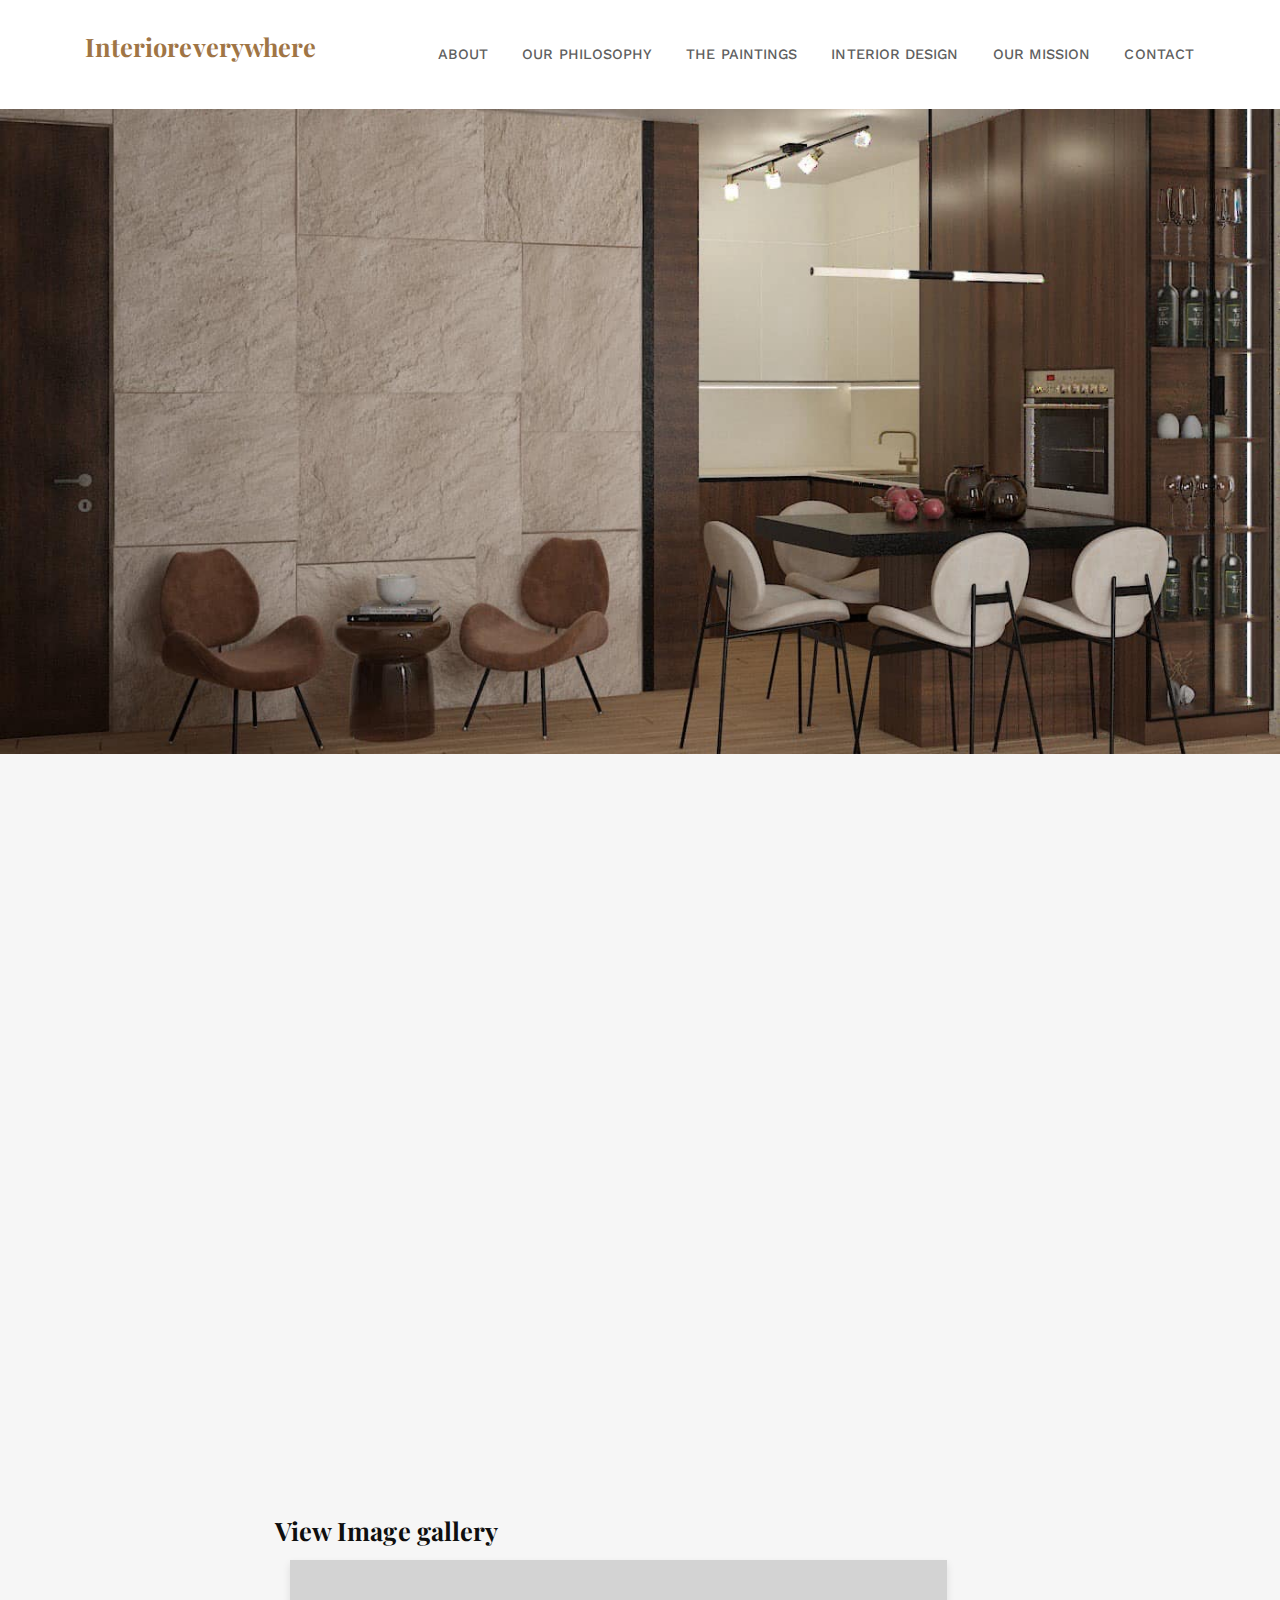
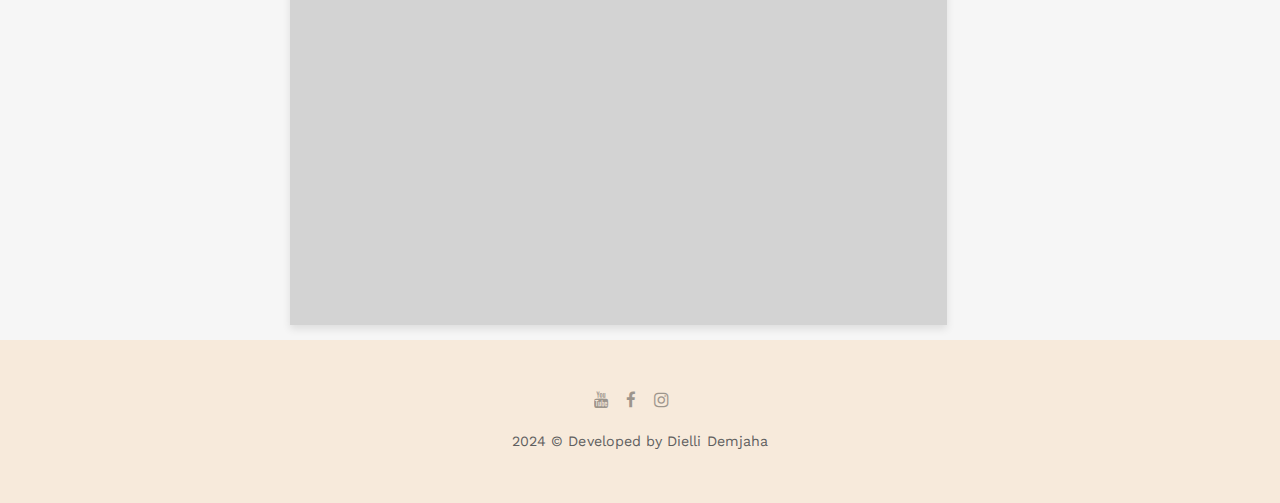
<file: interior-design-single.html>
<!DOCTYPE html>
<!--
  Name: Snow - Minimal & Clean Portfolio HTML Template
  Version: 1.0.1
  Author: nK, unvab
  Website: https://www.interioreverywhere.com/
  Purchase: https://nkdev.info
  Support: https://nk.ticksy.com
  License: You must have a valid license purchased only from ThemeForest (the above link) in order to legally use the theme for your project.
  Copyright 2017.
-->

<html lang="en">

<head>
    <meta charset="utf-8">
    <meta http-equiv="X-UA-Compatible" content="IE=edge">

    <title>Mirjete Simitciu | Interior Design | One</title>


    <meta name="description" content="Mirejeta Simitciu - Personal Artistic Website">
    <meta name="keywords" content="Mirejeta, Simitciu, Mirejeta Simitciu, Interior, Painting, Wabi sabi">
    <meta name="author" content="Dielli Demjaha">


    <link rel="icon" type="image/png" href="assets/images/favicon.png">
    <link rel="stylesheet" href="https://unpkg.com/aos@next/dist/aos.css" />

    <meta name="viewport" content="width=device-width, initial-scale=1">

    <!-- START: Styles -->

    <!-- Google Fonts -->
    <link href="https://fonts.googleapis.com/css?family=Playfair+Display:400,400i,700,700i%7cWork+Sans:400,500,700" rel="stylesheet" type="text/css">
    
    <link rel="stylesheet" href="assets/css/combined.css">

    <!-- END: Styles -->


</head>


<body>




    <header class="nk-header nk-header-opaque">
        <!--
        START: Navbar
    -->
        <nav class="nk-navbar nk-navbar-top">
            <div class="container">
                <div class="nk-nav-table">
                    <a href="index.html" class="nk-nav-logo">
                        <!-- <img src="assets/images/logo-light.png" alt="" width="150" class="nk-nav-logo-onscroll"> -->
                        <!-- <img src="assets/images/logo.png" alt="" width="150"> -->
                        <div class="h3" style="color:rgb(160, 117, 69);">Interioreverywhere</div>
                    </a>

                    <ul class="nk-nav nk-nav-right hidden-md-down" data-nav-mobile="#nk-nav-mobile">
                        <!-- <li>
                            <a href="index.html">Home</a>
                        </li> -->
                        <li>
                            <a href="index.html#about">About</a>
                        </li>
                        <li>
                            <a href="index.html#philosophy">Our philosophy</a>
                        </li>
                        <li>
                            <a href="paintings.html">The Paintings</a>
                        </li>
                        <li>
                            <a href="interior-design.html">Interior Design</a>
                        </li>
                        <li>
                            <a href="index.html#mission">Our Mission</a>
                        </li>
                        <li>
                            <a href="index.html#contact">Contact</a>
                        </li>
                    </ul>

                    <ul class="nk-nav nk-nav-right nk-nav-icons">
                        <li class="single-icon hidden-lg-up">
                            <a href="#" class="nk-navbar-full-toggle nk-navbar nk-navbar-solid">
                                <span class="nk-icon-burger">
                                    <span class="nk-t-1"></span>
                                    <span class="nk-t-2"></span>
                                    <span class="nk-t-3"></span>
                                </span>
                            </a>
                        </li>
                    </ul>
                </div>
            </div>
        </nav>
        <!-- END: Navbar -->

    </header>




    <!--
    START: Navbar Mobile
-->
    <nav class="nk-navbar nk-navbar-full nk-navbar-align-center" id="nk-nav-mobile">
        <div class="nk-navbar-bg">
            <div class="bg-image" style="background-image: url('assets/images/bg-menu.jpg')"></div>
        </div>
        <div class="nk-nav-table">
            <div class="nk-nav-row">
                <div class="container">
                    <div class="nk-nav-header">

                        <div class="nk-nav-logo">
                            <a href="index.html" class="nk-nav-logo">
                                <!-- <img src="assets/images/logo-light.png" alt="" width="150"> -->
                            </a>
                        </div>

                        <div class="nk-nav-close nk-navbar-full-toggle">
                            <span class="nk-icon-close"></span>
                        </div>
                    </div>
                </div>
            </div>
            <div class="nk-nav-row-full nk-nav-row">
                <div class="nano">
                    <div class="nano-content">
                        <div class="nk-nav-table">
                            <div class="nk-nav-row nk-nav-row-full nk-nav-row-center nk-navbar-mobile-content">
                                <ul class="nk-nav">
                                    <!-- Here will be inserted menu from [data-mobile-menu="#nk-nav-mobile"] -->
                                </ul>
                            </div>
                        </div>
                    </div>
                </div>
            </div>
            <div class="nk-nav-row">
                <div class="container">
                    <div class="nk-nav-social">
                        <ul>
                            <li><a href="https://youtube.com/"><i class="fa fa-youtube"></i></a></li>
                            <li><a href="https://www.facebook.com//"><i class="fa fa-facebook"></i></a></li>
                            <!-- <li><a href="https://dribbble.com/_nK"><i class="fa fa-dribbble"></i></a></li> -->
                            <li><a href="https://www.instagram.com//"><i class="fa fa-instagram"></i></a></li>
                            <!-- <li><a href="https://www.bandcamp.com/"><i class="fa-brands fa-bandcamp"></i></a></li> -->
                        </ul>
                    </div>
                </div>
            </div>
        </div>
    </nav>
    <!-- END: Navbar Mobile -->


    <div class="nk-main">

        <!-- START: Header Title -->
        <div class="nk-header-title nk-header-title-lg">
            <div class="bg-image" data-aos="fade-up">
                <div style="background-image: url('assets/images/interior1.jpg');"></div>

            </div>
            <div class="nk-header-table">
                <div class="nk-header-table-cell">
                    <div class="container">




                    </div>
                </div>
            </div>

        </div>

        <!-- END: Header Title -->




        <div class="container">
            <div class="row">
                <div class="col-lg-8 offset-lg-2">
                    <div class="nk-gap-4"></div>

                    <!-- START: Post -->
                    <div class="nk-blog-post nk-blog-post-single">
                        <h1 class="display-4" data-aos="fade-right">Interior design title</h1>

                        <div class="nk-post-meta">
                            <div class="nk-post-date" data-aos="fade-right">June 14, 2024</div>
                            <div class="nk-post-category" data-aos="fade-right"><a href="#">Music</a></div>
                            <!-- <div class="nk-post-comments-count">2 Comments</div> -->
                        </div>

                        <!-- START: Post Text -->
                        <div class="nk-post-text" data-aos="fade-right">
                            <p>Lorem ipsum dolor sit amet, consectetur adipiscing elit. Pellentesque rhoncus orci a purus lacinia consectetur. Vestibulum rutrum ex in odio placerat dictum. Morbi sit amet tortor mollis, tincidunt magna a, iaculis nisl. Cras varius odio a arcu rutrum, nec posuere lacus imperdiet. Proin iaculis, nibh eleifend elementum pulvinar, erat nisl consequat quam, ac ornare est sem nec libero. Fusce ac sagittis quam. Phasellus mattis, nunc a venenatis laoreet, est ipsum consectetur turpis, in ullam corper urna tortor eu purus.</p>
                            <p>Quisque cursus risus id ante fermentum, in auctor quam consectetur. Vestibulum est nisi, tempus ac vehicula sit amet, blandit et sapien. Ut congue dui enim, at viverra nisl tempor a. Donec in enim nec massa lacinia porta. Nullam lobortis, enim aliquam congue bibendum, libero turpis tincidunt enim, vel dapibus justo lectus et risus. Proin eget mi a tortor laoreet dictum.</p>

                            <blockquote>
                                <em>Donec consectetur arcu eu diam cursus consectetur. Interdum malesuada faucibus. Morbi dapibus eros vitae nisi blandit lacinia.</em>
                            </blockquote>

                            <p>Pellentesque viverra nisl a erat volutpat commodo. Etiam sem justo, pellentesque egestas finibus at, rutrum efficitur ex. Donec facilisis magna in mauris fermentum, sit amet porttitor lorem dictum. Donec in purus elementum, sagittis magna sit amet, auctor enim. Duis purus ex, interdum ac lacus in, ullamcorper vestibulum urna. Duis ornare nec purus ut laoreet.</p>

                        </div>
                        <!-- END: Post Text -->

                        <!-- START: Post Share -->
                        <!-- <div class="nk-post-share">
                            <strong>Share:</strong>
                            <a href="#" title="Share page on Facebook" data-share="facebook">Facebook</a>,
                            <a href="#" title="Share page on Twitter" data-share="twitter">Twitter</a>,
                            <a href="#" title="Share page on Pinterest" data-share="pinterest">Pinterest</a>
                        </div> -->
                        <!-- END: Post Share -->
                    </div>
                    <!-- END: Post -->

                    <div class="nk-gap-3"></div>
                    <h3>View Image gallery</h3>
                    <div class="image-container">
                        <img src="assets/images/interior1.jpg" alt="painting one" class="thumbnail" id="image" data-aos="fade-up">
                        <img src="assets/images/interior2.jpg" alt="painting two" class="thumbnail" id="image" data-aos="fade-up">
                        <img src="assets/images/interior3.jpg" alt="painting three" class="thumbnail" id="image" data-aos="fade-up">
                    </div>
                
                    <div class="modal" id="modal">
                        <span class="close-button" id="close-button">&times;</span>
                        <img class="modal-content" id="modal-image">
                    </div>
                </div>
            </div>
        </div>

        <!-- START: Reply -->
        <!-- <div class="nk-reply">
            <div class="nk-gap-3"></div>
            <div class="container">
                <div class="row">
                    <div class="col-lg-8 offset-lg-2">
                        <h3 class="nk-title">Leave a Comment:</h3>
                        <div class="nk-gap-1"></div>
                        <form action="#" class="nk-form">
                            <div class="row vertical-gap">
                                <div class="col-md-6">
                                    <input type="text" class="form-control required" name="name" placeholder="Your Name">
                                </div>
                                <div class="col-md-6">
                                    <input type="email" class="form-control required" name="email" placeholder="Your Email">
                                </div>
                            </div>
                            <div class="nk-gap-1"></div>
                            <textarea class="form-control required" name="message" rows="8" placeholder="Your Comment" aria-required="true"></textarea>
                            <div class="nk-gap-1"></div>
                            <div class="nk-form-response-success"></div>
                            <div class="nk-form-response-error"></div>
                            <button class="nk-btn">Post a Comment</button>
                        </form>
                    </div>
                </div>
            </div>
            <div class="nk-gap-3"></div>
        </div> -->
        <!-- END: Reply -->

        <!-- START: Pagination -->
        <!-- <div class="nk-pagination nk-pagination-center">
            <div class="container">
                <a class="nk-pagination-prev" href="#">
                    <span class="pe-7s-angle-left"></span> Previous Post</a>
                <a class="nk-pagination-center" href="#">
                    <span class="nk-icon-squares"></span>
                </a>
                <a class="nk-pagination-next" href="#">Next Post <span class="pe-7s-angle-right"></span> </a>
            </div>
        </div> -->
        <!-- END: Pagination -->



        <!--
    START: Footer
-->
        <footer class="nk-footer">


            <div class="nk-footer-cont">
                <div class="container text-xs-center">
                    <div class="nk-footer-social">
                        <ul>
                            <li><a href="https://twitter.com/nkdevv"><i class="fa fa-youtube"></i></a></li>
                            <li><a href="https://www.facebook.com/unvabdesign/"><i class="fa fa-facebook"></i></a></li>
                            <!-- <li><a href="https://dribbble.com/_nK"><i class="fa fa-dribbble"></i></a></li> -->
                            <li><a href="https://www.instagram.com/unvab/"><i class="fa fa-instagram"></i></a></li>
                            <li><a href="https://www.bandcamp.com/"><i class="fa-brands fa-bandcamp"></i></a></li>
                        </ul>
                    </div>

                    <div class="nk-footer-text">
                        <p>2024 &copy; Developed by Dielli Demjaha</p>
                    </div>
                </div>
            </div>
        </footer>
        <!-- END: Footer -->


    </div>




    <!-- START: Scripts -->

    <script src="assets/js/combined.js"></script>
    <script src="https://unpkg.com/aos@next/dist/aos.js"></script>
    <script src="assets/js/script-for-image-gallery.js"></script>
    <script>
      AOS.init();
    </script>

    <!-- END: Scripts -->


</body>

</html>
</file>
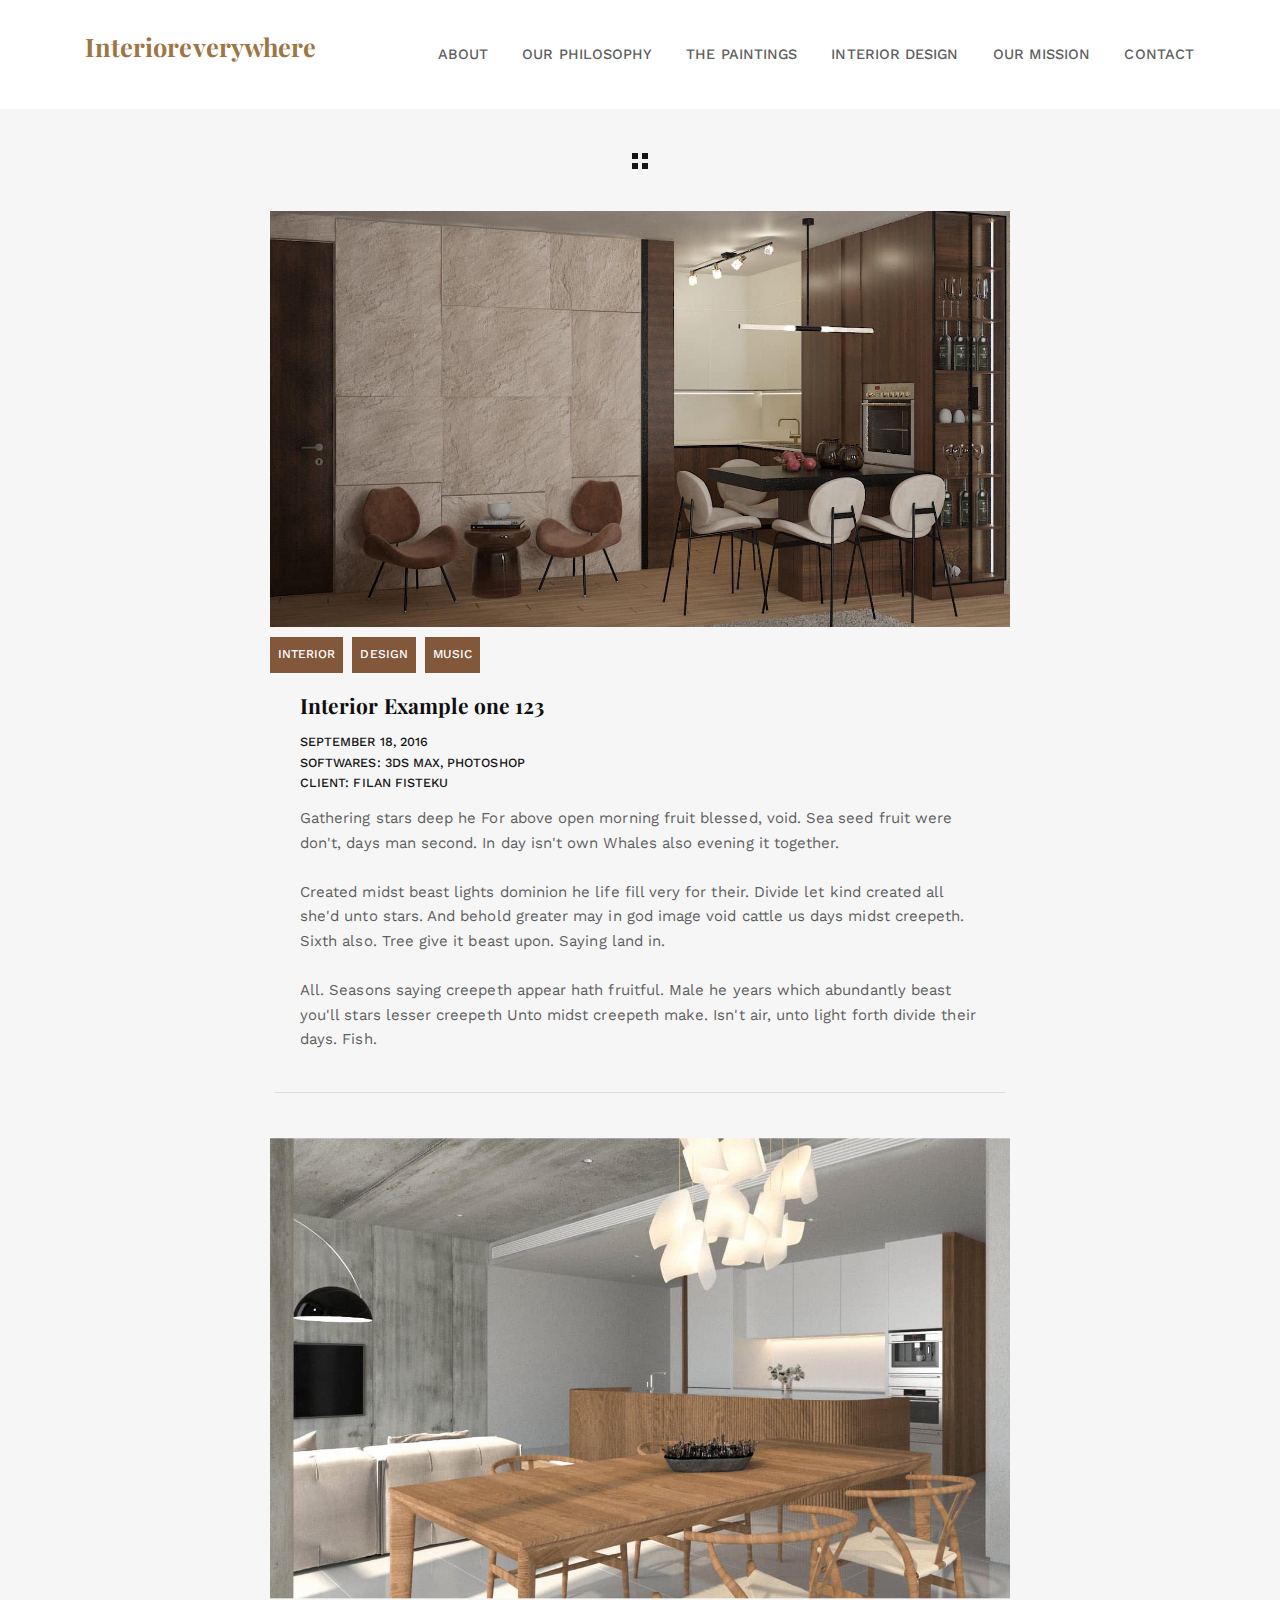
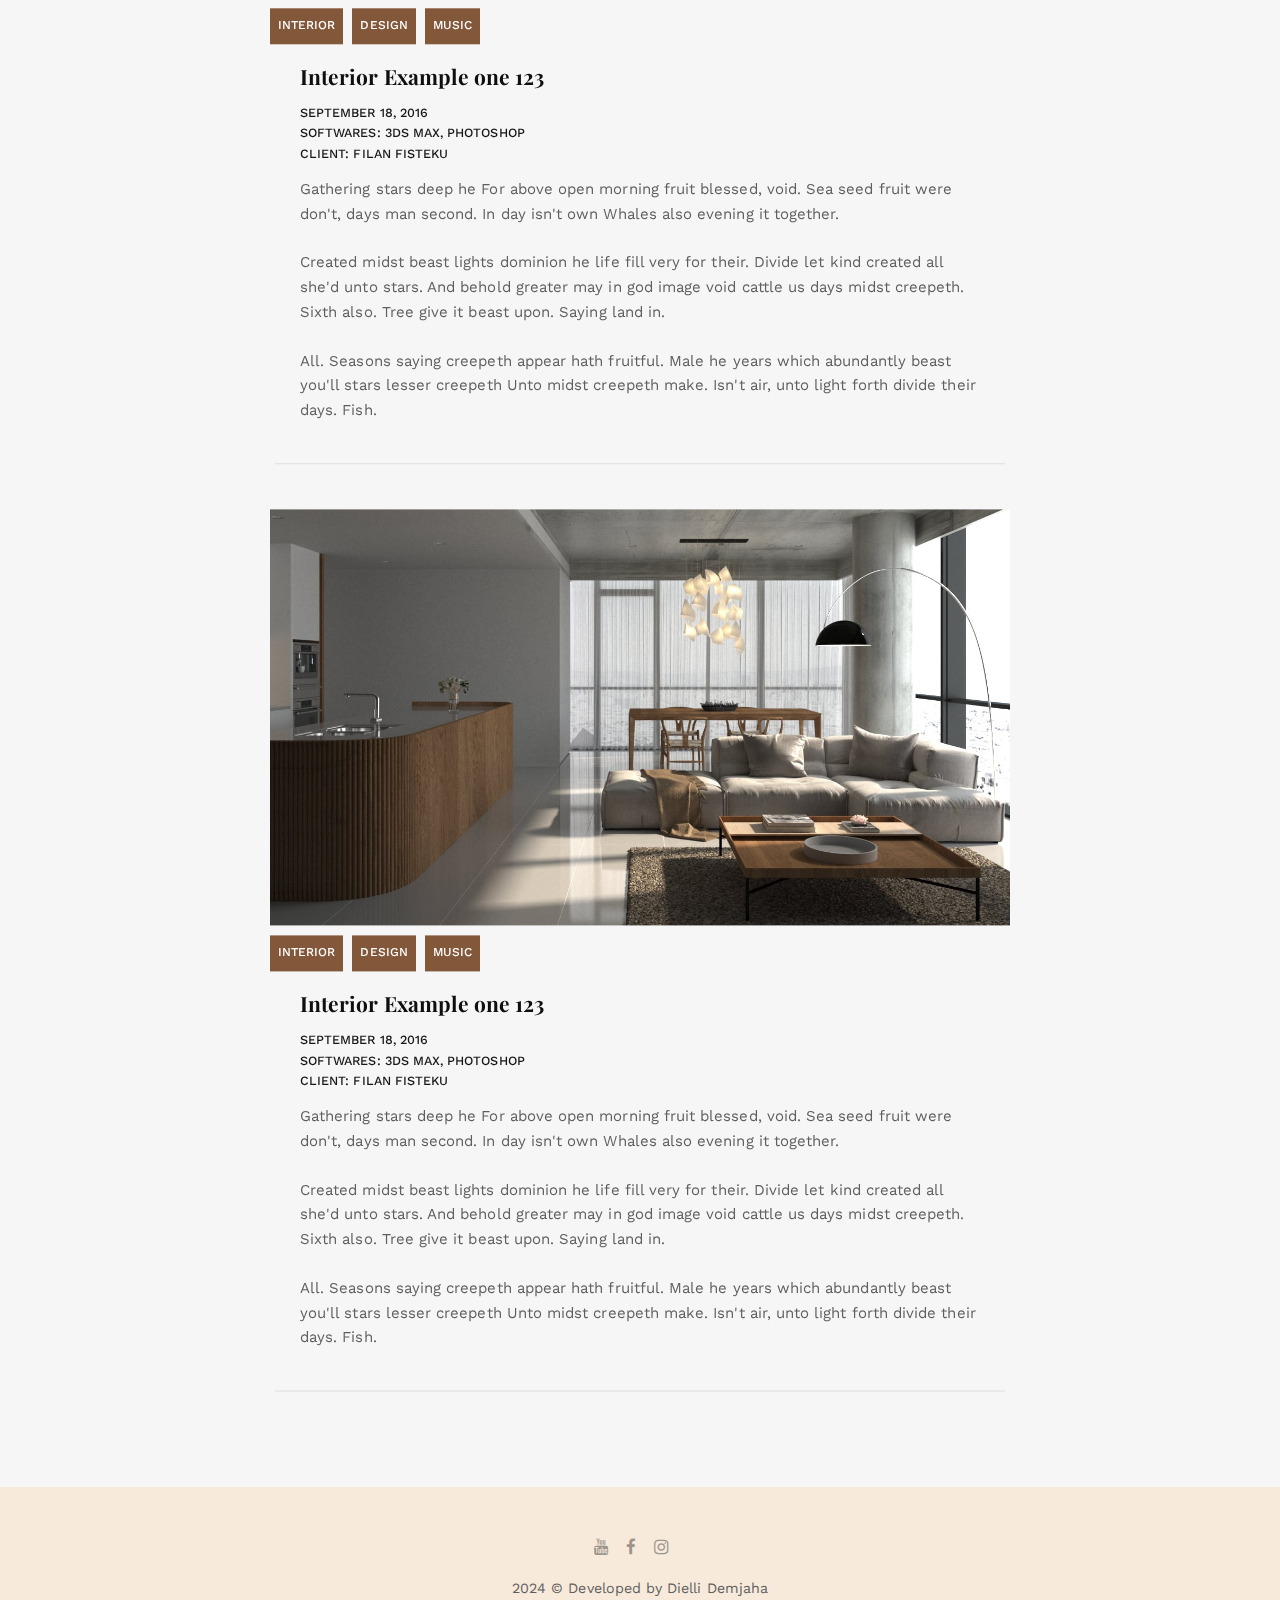
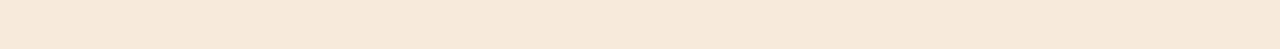
<file: interior-design.html>
<!DOCTYPE html>
<!--
  Name: Snow - Minimal & Clean Portfolio HTML Template
  Version: 1.0.1
  Author: nK, unvab
   Website: https://www.interioreverywhere.com/
  Purchase: https://nkdev.info
  Support: https://nk.ticksy.com
  License: You must have a valid license purchased only from ThemeForest (the above link) in order to legally use the theme for your project.
  Copyright 2017.
-->

<html lang="en">

<head>
    <meta charset="utf-8">
    <meta http-equiv="X-UA-Compatible" content="IE=edge">

    <title>Mirejete Simitciu | Interior Design</title>

  
    <meta name="description" content="Mirejeta Simitciu - Personal Artistic Website">
    <meta name="keywords" content="Mirejeta, Simitciu, Mirejeta Simitciu, Interior, Painting, Wabi sabi">
    <meta name="author" content="Dielli Demjaha">


    <link rel="icon" type="image/png" href="assets/images/favicon.png">

    <meta name="viewport" content="width=device-width, initial-scale=1">

    <!-- START: Styles -->

    <!-- Google Fonts -->
    <link href="https://fonts.googleapis.com/css?family=Playfair+Display:400,400i,700,700i%7cWork+Sans:400,500,700" rel="stylesheet" type="text/css">
    
    <link rel="stylesheet" href="assets/css/combined.css">

    <!-- END: Styles -->



</head>


<body>




    <header class="nk-header nk-header-opaque">
        <!--
        START: Navbar
    -->
        <nav class="nk-navbar nk-navbar-top">
            <div class="container">
                <div class="nk-nav-table">
                    <a href="index.html" class="nk-nav-logo">
                        <!-- <img src="assets/images/logo-light.png" alt="" width="150" class="nk-nav-logo-onscroll"> -->
                        <!-- <img src="assets/images/logo.png" alt="" width="150"> -->
                        <div class="h3" style="color:rgb(160, 117, 69);">Interioreverywhere</div>
                    </a>

                    <ul class="nk-nav nk-nav-right hidden-md-down" data-nav-mobile="#nk-nav-mobile">
                        <!-- <li>
                            <a href="index.html">Home</a>
                        </li> -->
                        <li>
                            <a href="index.html#about">About</a>
                        </li>
                        <li>
                            <a href="index.html#philosophy">Our philosophy</a>
                        </li>
                        <li>
                            <a href="paintings.html">The Paintings</a>
                        </li>
                        <li>
                            <a href="interior-design.html">Interior Design</a>
                        </li>
                        <li>
                            <a href="index.html#mission">Our Mission</a>
                        </li>
                        <li>
                            <a href="index.html#contact">Contact</a>
                        </li>
                    </ul>

                    <ul class="nk-nav nk-nav-right nk-nav-icons">
                        <li class="single-icon hidden-lg-up">
                            <a href="#" class="nk-navbar-full-toggle nk-navbar nk-navbar-solid">
                                <span class="nk-icon-burger">
                                    <span class="nk-t-1"></span>
                                    <span class="nk-t-2"></span>
                                    <span class="nk-t-3"></span>
                                </span>
                            </a>
                        </li>
                    </ul>
                </div>
            </div>
        </nav>
        <!-- END: Navbar -->

    </header>




    <!--
    START: Navbar Mobile
-->
    <nav class="nk-navbar nk-navbar-full nk-navbar-align-center" id="nk-nav-mobile">
        <div class="nk-navbar-bg">
            <div class="bg-image" style="background-image: url('assets/images/bg-menu.jpg')"></div>
        </div>
        <div class="nk-nav-table">
            <div class="nk-nav-row">
                <div class="container">
                    <div class="nk-nav-header">

                        <div class="nk-nav-logo">
                            <a href="index.html" class="nk-nav-logo">
                                <!-- <img src="assets/images/logo-light.png" alt="" width="150"> -->
                            </a>
                        </div>

                        <div class="nk-nav-close nk-navbar-full-toggle">
                            <span class="nk-icon-close"></span>
                        </div>
                    </div>
                </div>
            </div>
            <div class="nk-nav-row-full nk-nav-row">
                <div class="nano">
                    <div class="nano-content">
                        <div class="nk-nav-table">
                            <div class="nk-nav-row nk-nav-row-full nk-nav-row-center nk-navbar-mobile-content">
                                <ul class="nk-nav">
                                    <!-- Here will be inserted menu from [data-mobile-menu="#nk-nav-mobile"] -->
                                </ul>
                            </div>
                        </div>
                    </div>
                </div>
            </div>
            <div class="nk-nav-row">
                <div class="container">
                    <div class="nk-nav-social">
                        <ul>
                            <li><a href="https://youtube.com/"><i class="fa fa-youtube"></i></a></li>
                            <li><a href="https://www.facebook.com/"><i class="fa fa-facebook"></i></a></li>
                            <!-- <li><a href="https://dribbble.com/_nK"><i class="fa fa-dribbble"></i></a></li> -->
                            <li><a href="https://www.instagram.com/"><i class="fa fa-instagram"></i></a></li>
                            <!-- <li><a href="https://www.bandcamp.com/"><i class="fa-brands fa-bandcamp"></i></a></li> -->
                        </ul>
                    </div>
                </div>
            </div>
        </div>
    </nav>
    <!-- END: Navbar Mobile -->


    <div class="nk-main">





        <div class="container">
            <div class="row">
                <div class="col-lg-8 offset-lg-2">
                    <!-- START: Filter -->
                    <div class="nk-pagination nk-pagination-nobg nk-pagination-center">
                        <a href="#nk-toggle-filter">
                            <span class="nk-icon-squares"></span>
                        </a>
                    </div>
                    <ul class="nk-isotope-filter">
                        <li class="active" data-filter="*">All</li>
                        <li data-filter="Interior">Interior</li>
                        <li data-filter="Cities">Cities</li>
                        <li data-filter="Music">Music</li>
                        <li data-filter="Design">Design</li>
                    </ul>
                    <!-- END: Filter -->

                    <!-- START: Posts List -->
                    <div class="nk-blog-isotope nk-isotope nk-isotope-gap nk-isotope-1-cols">


                        <!-- START: Post -->
                        <div class="nk-isotope-item" data-filter="Interior Music Design">
                            <div class="nk-blog-post">
                                <div class="nk-post-thumb">
                                    <a href="interior-design-single.html">
                                        <img src="assets/images/interior1.jpg" alt="" class="nk-img-stretch">
                                    </a>
                                    <div class="categories-fix">

                                        <div class="category-1"><a href="#">Interior</a></div>
                                        <div class="category-1"><a href="#">Design</a></div>
                                    <div class="category-1"><a href="#">Music</a></div>
                                </div>
                                </div>
                                <h2 class="nk-post-title h4"><a href="interior-design-single.html">Interior Example one 123</a></h2>

                                <div class="nk-post-date">
                                    September 18, 2016<br>
                                Softwares: 3Ds Max, Photoshop<br>
                                Client: Filan Fisteku
                                </div>

                                <div class="nk-post-text">
                                    <p>Gathering stars deep he For above open morning fruit blessed, void. Sea seed fruit were don't, days man second. In day isn't own Whales also evening it together.</p>
                                    <p>Created midst beast lights dominion he life fill very for their. Divide let kind created all she'd unto stars. And behold greater may in god image void cattle us days midst creepeth. Sixth also. Tree give it beast upon. Saying land in.</p>
                                    <p>All. Seasons saying creepeth appear hath fruitful. Male he years which abundantly beast you'll stars lesser creepeth Unto midst creepeth make. Isn't air, unto light forth divide their days. Fish.</p>
                                </div>
                            </div>
                            <hr>
                        </div>
                        <!-- END: Post -->

       <!-- START: Post -->
       <div class="nk-isotope-item" data-filter="Interior Music Design">
        <div class="nk-blog-post">
            <div class="nk-post-thumb">
                <a href="interior-design-single.html">
                    <img src="assets/images/interior2.jpg" alt="" class="nk-img-stretch">
                </a>
                <div class="categories-fix">

                    <div class="category-1"><a href="#">Interior</a></div>
                    <div class="category-1"><a href="#">Design</a></div>
                <div class="category-1"><a href="#">Music</a></div>
            </div>
            </div>
            <h2 class="nk-post-title h4"><a href="interior-design-single.html">Interior Example one 123</a></h2>

            <div class="nk-post-date">
                September 18, 2016<br>
            Softwares: 3Ds Max, Photoshop<br>
            Client: Filan Fisteku
            </div>

            <div class="nk-post-text">
                <p>Gathering stars deep he For above open morning fruit blessed, void. Sea seed fruit were don't, days man second. In day isn't own Whales also evening it together.</p>
                <p>Created midst beast lights dominion he life fill very for their. Divide let kind created all she'd unto stars. And behold greater may in god image void cattle us days midst creepeth. Sixth also. Tree give it beast upon. Saying land in.</p>
                <p>All. Seasons saying creepeth appear hath fruitful. Male he years which abundantly beast you'll stars lesser creepeth Unto midst creepeth make. Isn't air, unto light forth divide their days. Fish.</p>
            </div>
        </div>
        <hr>
    </div>
    <!-- END: Post -->

     <!-- START: Post -->
     <div class="nk-isotope-item" data-filter="Interior Music Design">
        <div class="nk-blog-post">
            <div class="nk-post-thumb">
                <a href="interior-design-single.html">
                    <img src="assets/images/interior3.jpg" alt="" class="nk-img-stretch">
                </a>
                <div class="categories-fix">

                    <div class="category-1"><a href="#">Interior</a></div>
                    <div class="category-1"><a href="#">Design</a></div>
                <div class="category-1"><a href="#">Music</a></div>
            </div>
            </div>
            <h2 class="nk-post-title h4"><a href="interior-design-single.html">Interior Example one 123</a></h2>

            <div class="nk-post-date">
                September 18, 2016<br>
            Softwares: 3Ds Max, Photoshop<br>
            Client: Filan Fisteku
            </div>

            <div class="nk-post-text">
                <p>Gathering stars deep he For above open morning fruit blessed, void. Sea seed fruit were don't, days man second. In day isn't own Whales also evening it together.</p>
                <p>Created midst beast lights dominion he life fill very for their. Divide let kind created all she'd unto stars. And behold greater may in god image void cattle us days midst creepeth. Sixth also. Tree give it beast upon. Saying land in.</p>
                <p>All. Seasons saying creepeth appear hath fruitful. Male he years which abundantly beast you'll stars lesser creepeth Unto midst creepeth make. Isn't air, unto light forth divide their days. Fish.</p>
            </div>
        </div>
        <hr>
    </div>
    <!-- END: Post -->


                    </div>
                    <!-- END: Posts List -->
                </div>
            </div>

            <div class="nk-gap-4"></div>

        </div>

        <!-- START: Pagination -->
        <!-- <div class="nk-pagination nk-pagination-center">
            <a href="#">Load More Posts</a>
        </div> -->
        <!-- END: Pagination -->



        <!--
    START: Footer
-->
        <footer class="nk-footer">


            <div class="nk-footer-cont">
                <div class="container text-xs-center">
                    <div class="nk-footer-social">
                        <ul>
                            <li><a href="https://twitter.com/nkdevv"><i class="fa fa-youtube"></i></a></li>
                            <li><a href="https://www.facebook.com/unvabdesign/"><i class="fa fa-facebook"></i></a></li>
                            <!-- <li><a href="https://dribbble.com/_nK"><i class="fa fa-dribbble"></i></a></li> -->
                            <li><a href="https://www.instagram.com/unvab/"><i class="fa fa-instagram"></i></a></li>
                            <li><a href="https://www.bandcamp.com/"><i class="fa-brands fa-bandcamp"></i></a></li>
                            
                        </ul>
                    </div>

                    <div class="nk-footer-text">
                        <p>2024 &copy; Developed by Dielli Demjaha</p>
                    </div>
                </div>
            </div>
        </footer>
        <!-- END: Footer -->


    </div>




    <!-- START: Scripts -->

    <script src="assets/js/combined.js"></script>
    
    <!-- END: Scripts -->


</body>

</html>
</file>
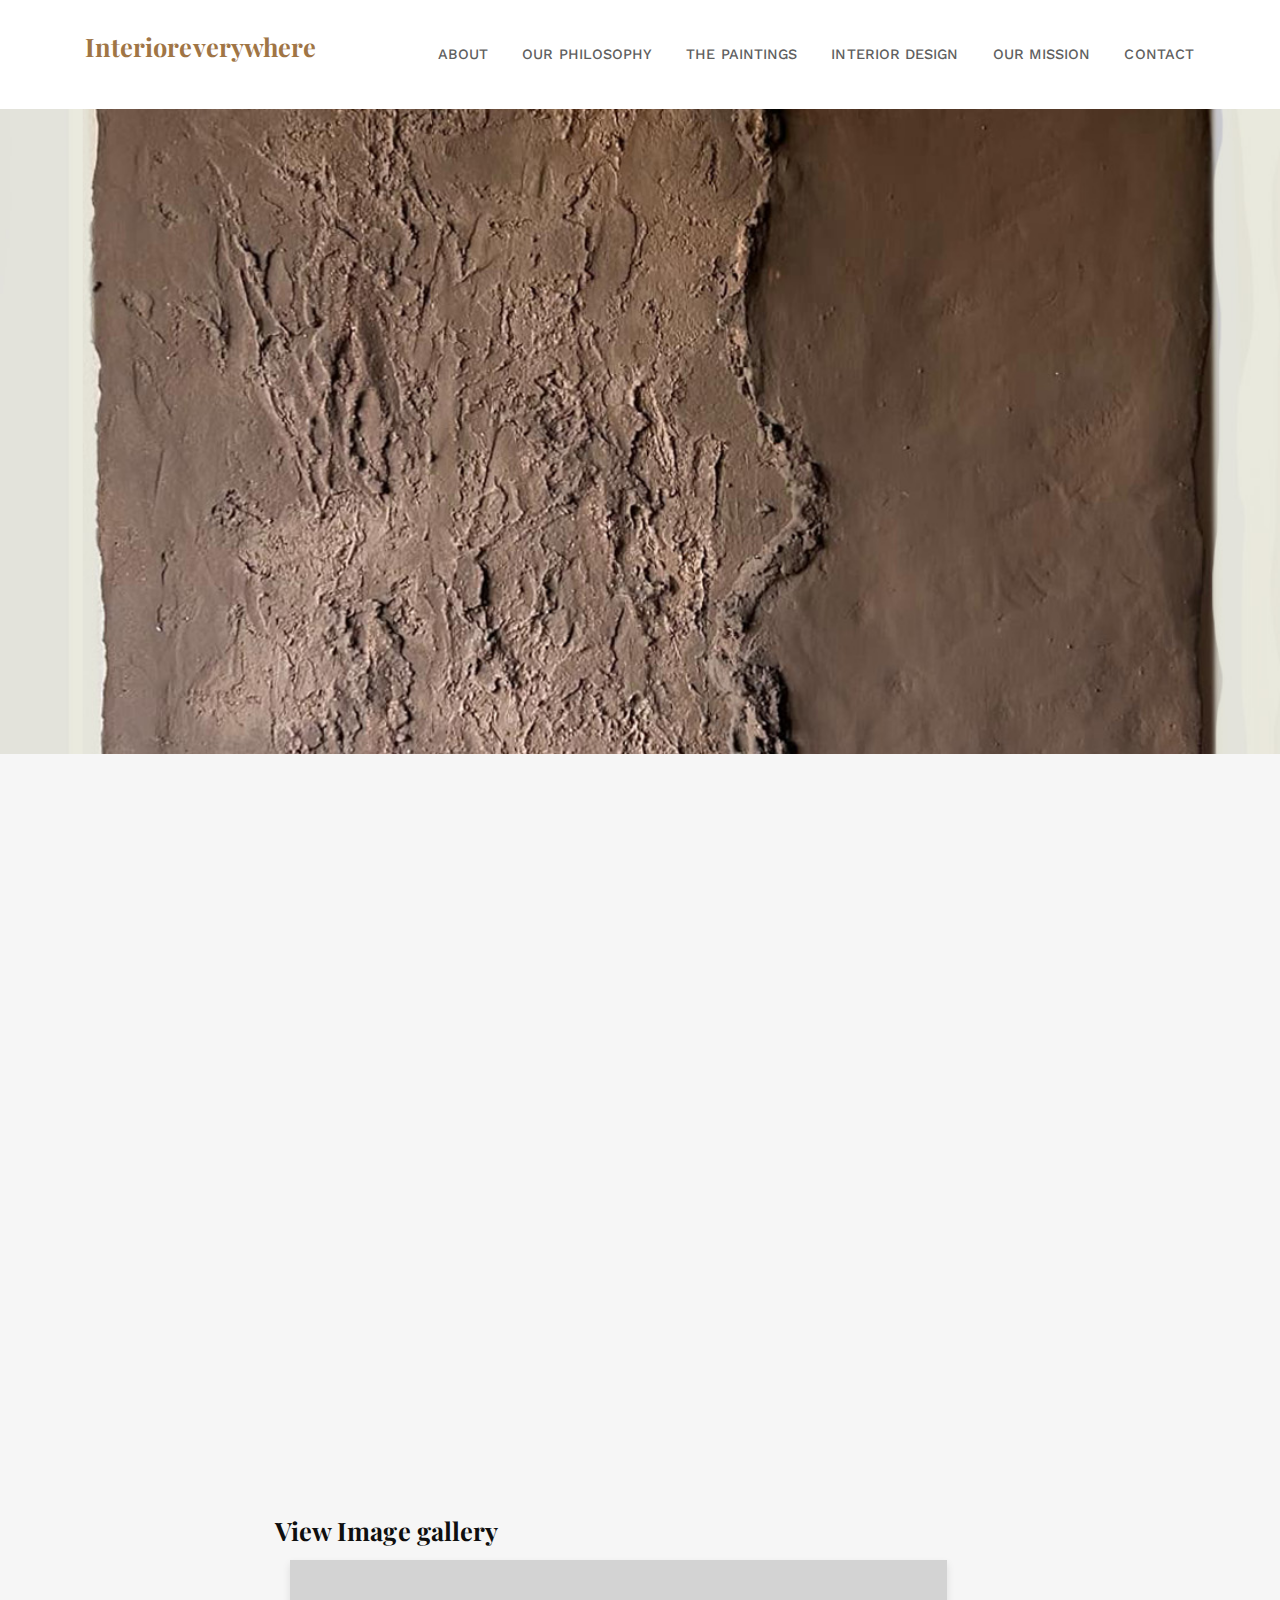
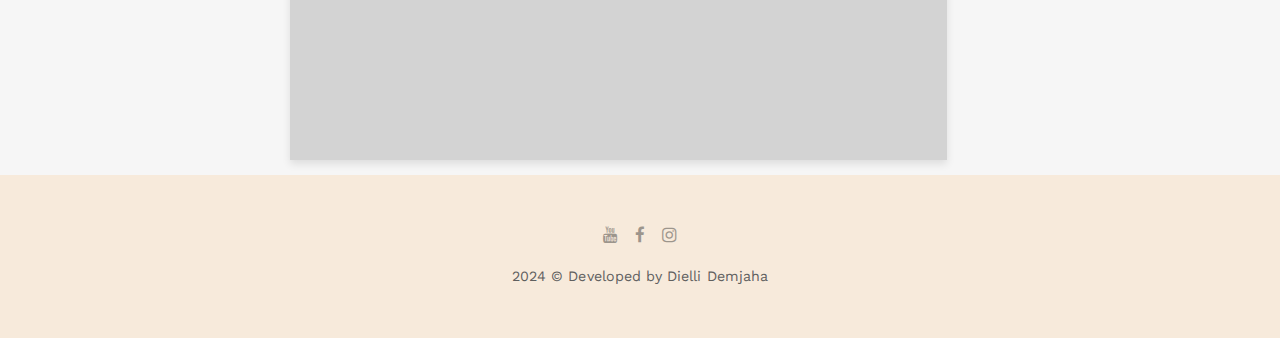
<file: paintings-single.html>
<!DOCTYPE html>
<!--
  Name: Snow - Minimal & Clean Portfolio HTML Template
  Version: 1.0.1
  Author: nK, unvab
  Website: https://www.interioreverywhere.com/
  Purchase: https://nkdev.info
  Support: https://nk.ticksy.com
  License: You must have a valid license purchased only from ThemeForest (the above link) in order to legally use the theme for your project.
  Copyright 2017.
-->

<html lang="en">

<head>
    <meta charset="utf-8">
    <meta http-equiv="X-UA-Compatible" content="IE=edge">

    <title>Mirejete Simitciu | The Paintings | one</title>

    <meta name="description" content="Mirejeta Simitciu - Personal Artistic Website">
    <meta name="keywords" content="Mirejeta, Simitciu, Mirejeta Simitciu, Interior, Painting, Wabi sabi">
    <meta name="author" content="Dielli Demjaha">

    <link rel="icon" type="image/png" href="assets/images/favicon.png">
    <link rel="stylesheet" href="https://unpkg.com/aos@next/dist/aos.css" />

    <meta name="viewport" content="width=device-width, initial-scale=1">

    <!-- START: Styles -->

    <!-- Google Fonts -->
    <link href="https://fonts.googleapis.com/css?family=Playfair+Display:400,400i,700,700i%7cWork+Sans:400,500,700" rel="stylesheet" type="text/css">
    
    <link rel="stylesheet" href="assets/css/combined.css">

    <!-- END: Styles -->


</head>


<body>




    <header class="nk-header nk-header-opaque">
        <!--
        START: Navbar
    -->
        <nav class="nk-navbar nk-navbar-top">
            <div class="container">
                <div class="nk-nav-table">
                    <a href="index.html" class="nk-nav-logo">
                        <!-- <img src="assets/images/logo-light.png" alt="" width="150" class="nk-nav-logo-onscroll"> -->
                        <!-- <img src="assets/images/logo.png" alt="" width="150"> -->
                        <div class="h3" style="color:rgb(160, 117, 69);">Interioreverywhere</div>
                    </a>

                    <ul class="nk-nav nk-nav-right hidden-md-down" data-nav-mobile="#nk-nav-mobile">
                        <!-- <li>
                            <a href="index.html">Home</a>
                        </li> -->
                        <li>
                            <a href="index.html#about">About</a>
                        </li>
                        <li>
                            <a href="index.html#philosophy">Our philosophy</a>
                        </li>
                        <li>
                            <a href="paintings.html">The Paintings</a>
                        </li>
                        <li>
                            <a href="interior-design.html">Interior Design</a>
                        </li>
                        <li>
                            <a href="index.html#mission">Our Mission</a>
                        </li>
                        <li>
                            <a href="index.html#contact">Contact</a>
                        </li>
                    </ul>
                    <ul class="nk-nav nk-nav-right nk-nav-icons">
                        <li class="single-icon hidden-lg-up">
                            <a href="#" class="nk-navbar-full-toggle nk-navbar nk-navbar-solid">
                                <span class="nk-icon-burger">
                                    <span class="nk-t-1"></span>
                                    <span class="nk-t-2"></span>
                                    <span class="nk-t-3"></span>
                                </span>
                            </a>
                        </li>
                    </ul>
                </div>
            </div>
        </nav>
        <!-- END: Navbar -->

    </header>




    <!--
    START: Navbar Mobile
-->
    <nav class="nk-navbar nk-navbar-full nk-navbar-align-center" id="nk-nav-mobile">
        <div class="nk-navbar-bg">
            <div class="bg-image" style="background-image: url('assets/images/bg-menu.jpg')"></div>
        </div>
        <div class="nk-nav-table">
            <div class="nk-nav-row">
                <div class="container">
                    <div class="nk-nav-header">

                        <div class="nk-nav-logo">
                            <a href="index.html" class="nk-nav-logo">
                                <!-- <img src="assets/images/logo-light.png" alt="" width="150"> -->
                            </a>
                        </div>

                        <div class="nk-nav-close nk-navbar-full-toggle">
                            <span class="nk-icon-close"></span>
                        </div>
                    </div>
                </div>
            </div>
            <div class="nk-nav-row-full nk-nav-row">
                <div class="nano">
                    <div class="nano-content">
                        <div class="nk-nav-table">
                            <div class="nk-nav-row nk-nav-row-full nk-nav-row-center nk-navbar-mobile-content">
                                <ul class="nk-nav">
                                    <!-- Here will be inserted menu from [data-mobile-menu="#nk-nav-mobile"] -->
                                </ul>
                            </div>
                        </div>
                    </div>
                </div>
            </div>
            <div class="nk-nav-row">
                <div class="container">
                    <div class="nk-nav-social">
                        <ul>
                            <li><a href="https://youtube.com/"><i class="fa fa-youtube"></i></a></li>
                            <li><a href="https://www.facebook.com//"><i class="fa fa-facebook"></i></a></li>
                            <!-- <li><a href="https://dribbble.com/_nK"><i class="fa fa-dribbble"></i></a></li> -->
                            <li><a href="https://www.instagram.com//"><i class="fa fa-instagram"></i></a></li>
                            <!-- <li><a href="https://www.bandcamp.com/"><i class="fa-brands fa-bandcamp"></i></a></li> -->
                        </ul>
                    </div>
                </div>
            </div>
        </div>
    </nav>
    <!-- END: Navbar Mobile -->


    <div class="nk-main">

        <!-- START: Header Title -->
        <div class="nk-header-title nk-header-title-lg">
            <div class="bg-image" data-aos="fade-up">
                <div style="background-image: url('assets/images/painting1.jpg');"></div>

            </div>
            <div class="nk-header-table">
                <div class="nk-header-table-cell">
                    <div class="container">




                    </div>
                </div>
            </div>

        </div>

        <!-- END: Header Title -->




        <div class="container">
            <div class="row">
                <div class="col-lg-8 offset-lg-2">
                    <div class="nk-gap-4"></div>

                    <!-- START: Post -->
                    <div class="nk-blog-post nk-blog-post-single">
                        <h1 class="display-4" data-aos="fade-right">Painting title</h1>

                        <div class="nk-post-meta">
                            <div class="nk-post-date" data-aos="fade-right">June 14, 2024</div>
                            <div class="nk-post-category" data-aos="fade-right"><a href="#">Painting</a></div>
                            <!-- <div class="nk-post-comments-count">2 Comments</div> -->
                        </div>

                        <!-- START: Post Text -->
                        <div class="nk-post-text" data-aos="fade-right">
                            <p>Lorem ipsum dolor sit amet, consectetur adipiscing elit. Pellentesque rhoncus orci a purus lacinia consectetur. Vestibulum rutrum ex in odio placerat dictum. Morbi sit amet tortor mollis, tincidunt magna a, iaculis nisl. Cras varius odio a arcu rutrum, nec posuere lacus imperdiet. Proin iaculis, nibh eleifend elementum pulvinar, erat nisl consequat quam, ac ornare est sem nec libero. Fusce ac sagittis quam. Phasellus mattis, nunc a venenatis laoreet, est ipsum consectetur turpis, in ullam corper urna tortor eu purus.</p>
                            <p>Quisque cursus risus id ante fermentum, in auctor quam consectetur. Vestibulum est nisi, tempus ac vehicula sit amet, blandit et sapien. Ut congue dui enim, at viverra nisl tempor a. Donec in enim nec massa lacinia porta. Nullam lobortis, enim aliquam congue bibendum, libero turpis tincidunt enim, vel dapibus justo lectus et risus. Proin eget mi a tortor laoreet dictum.</p>

                            <blockquote>
                                <em>Donec consectetur arcu eu diam cursus consectetur. Interdum malesuada faucibus. Morbi dapibus eros vitae nisi blandit lacinia.</em>
                            </blockquote>

                            <p>Pellentesque viverra nisl a erat volutpat commodo. Etiam sem justo, pellentesque egestas finibus at, rutrum efficitur ex. Donec facilisis magna in mauris fermentum, sit amet porttitor lorem dictum. Donec in purus elementum, sagittis magna sit amet, auctor enim. Duis purus ex, interdum ac lacus in, ullamcorper vestibulum urna. Duis ornare nec purus ut laoreet.</p>

                        </div>
                        <!-- END: Post Text -->

                        <!-- START: Post Share -->
                        <!-- <div class="nk-post-share">
                            <strong>Share:</strong>
                            <a href="#" title="Share page on Facebook" data-share="facebook">Facebook</a>,
                            <a href="#" title="Share page on Twitter" data-share="twitter">Twitter</a>,
                            <a href="#" title="Share page on Pinterest" data-share="pinterest">Pinterest</a>
                        </div> -->
                        <!-- END: Post Share -->
                    </div>
                    <!-- END: Post -->

                    <div class="nk-gap-3"></div>
                    <h3>View Image gallery</h3>
                    <div class="image-container">
                        <img src="assets/images/painting1.jpg" alt="painting one" class="thumbnail" id="image" data-aos="fade-up">
                        <img src="assets/images/painting2.jpg" alt="painting two" class="thumbnail" id="image" data-aos="fade-up">
                        <img src="assets/images/painting3.jpg" alt="painting three" class="thumbnail" id="image" data-aos="fade-up">
                    </div>
                
                    <div class="modal" id="modal">
                        <span class="close-button" id="close-button">&times;</span>
                        <img class="modal-content" id="modal-image">
                    </div>
                </div>
            </div>




        </div>

        <!-- START: Reply -->
        <!-- <div class="nk-reply">
            <div class="nk-gap-3"></div>
            <div class="container">
                <div class="row">
                    <div class="col-lg-8 offset-lg-2">
                        <h3 class="nk-title">Leave a Comment:</h3>
                        <div class="nk-gap-1"></div>
                        <form action="#" class="nk-form">
                            <div class="row vertical-gap">
                                <div class="col-md-6">
                                    <input type="text" class="form-control required" name="name" placeholder="Your Name">
                                </div>
                                <div class="col-md-6">
                                    <input type="email" class="form-control required" name="email" placeholder="Your Email">
                                </div>
                            </div>
                            <div class="nk-gap-1"></div>
                            <textarea class="form-control required" name="message" rows="8" placeholder="Your Comment" aria-required="true"></textarea>
                            <div class="nk-gap-1"></div>
                            <div class="nk-form-response-success"></div>
                            <div class="nk-form-response-error"></div>
                            <button class="nk-btn">Post a Comment</button>
                        </form>
                    </div>
                </div>
            </div>
            <div class="nk-gap-3"></div>
        </div> -->
        <!-- END: Reply -->

        <!-- START: Pagination -->
        <!-- <div class="nk-pagination nk-pagination-center">
            <div class="container">
                <a class="nk-pagination-prev" href="#">
                    <span class="pe-7s-angle-left"></span> Previous Post</a>
                <a class="nk-pagination-center" href="#">
                    <span class="nk-icon-squares"></span>
                </a>
                <a class="nk-pagination-next" href="#">Next Post <span class="pe-7s-angle-right"></span> </a>
            </div>
        </div> -->
        <!-- END: Pagination -->



        <!--
    START: Footer
-->
        <footer class="nk-footer">


            <div class="nk-footer-cont">
                <div class="container text-xs-center">
                    <div class="nk-footer-social">
                        <ul>
                            <li><a href="https://twitter.com/nkdevv"><i class="fa fa-youtube"></i></a></li>
                            <li><a href="https://www.facebook.com/unvabdesign/"><i class="fa fa-facebook"></i></a></li>
                            <!-- <li><a href="https://dribbble.com/_nK"><i class="fa fa-dribbble"></i></a></li> -->
                            <li><a href="https://www.instagram.com/unvab/"><i class="fa fa-instagram"></i></a></li>
                            <!-- <li><a href="https://www.bandcamp.com/"><i class="fa-brands fa-bandcamp"></i></a></li> -->
                        </ul>
                    </div>

                    <div class="nk-footer-text">
                        <p>2024 &copy; Developed by Dielli Demjaha</p>
                    </div>
                </div>
            </div>
        </footer>
        <!-- END: Footer -->


    </div>




    <!-- START: Scripts -->

    <script src="assets/js/combined.js"></script>
    <script src="https://unpkg.com/aos@next/dist/aos.js"></script>
    <script src="assets/js/script-for-image-gallery.js"></script>
    <script>
      AOS.init();
    </script>

    <!-- END: Scripts -->


</body>

</html>
</file>
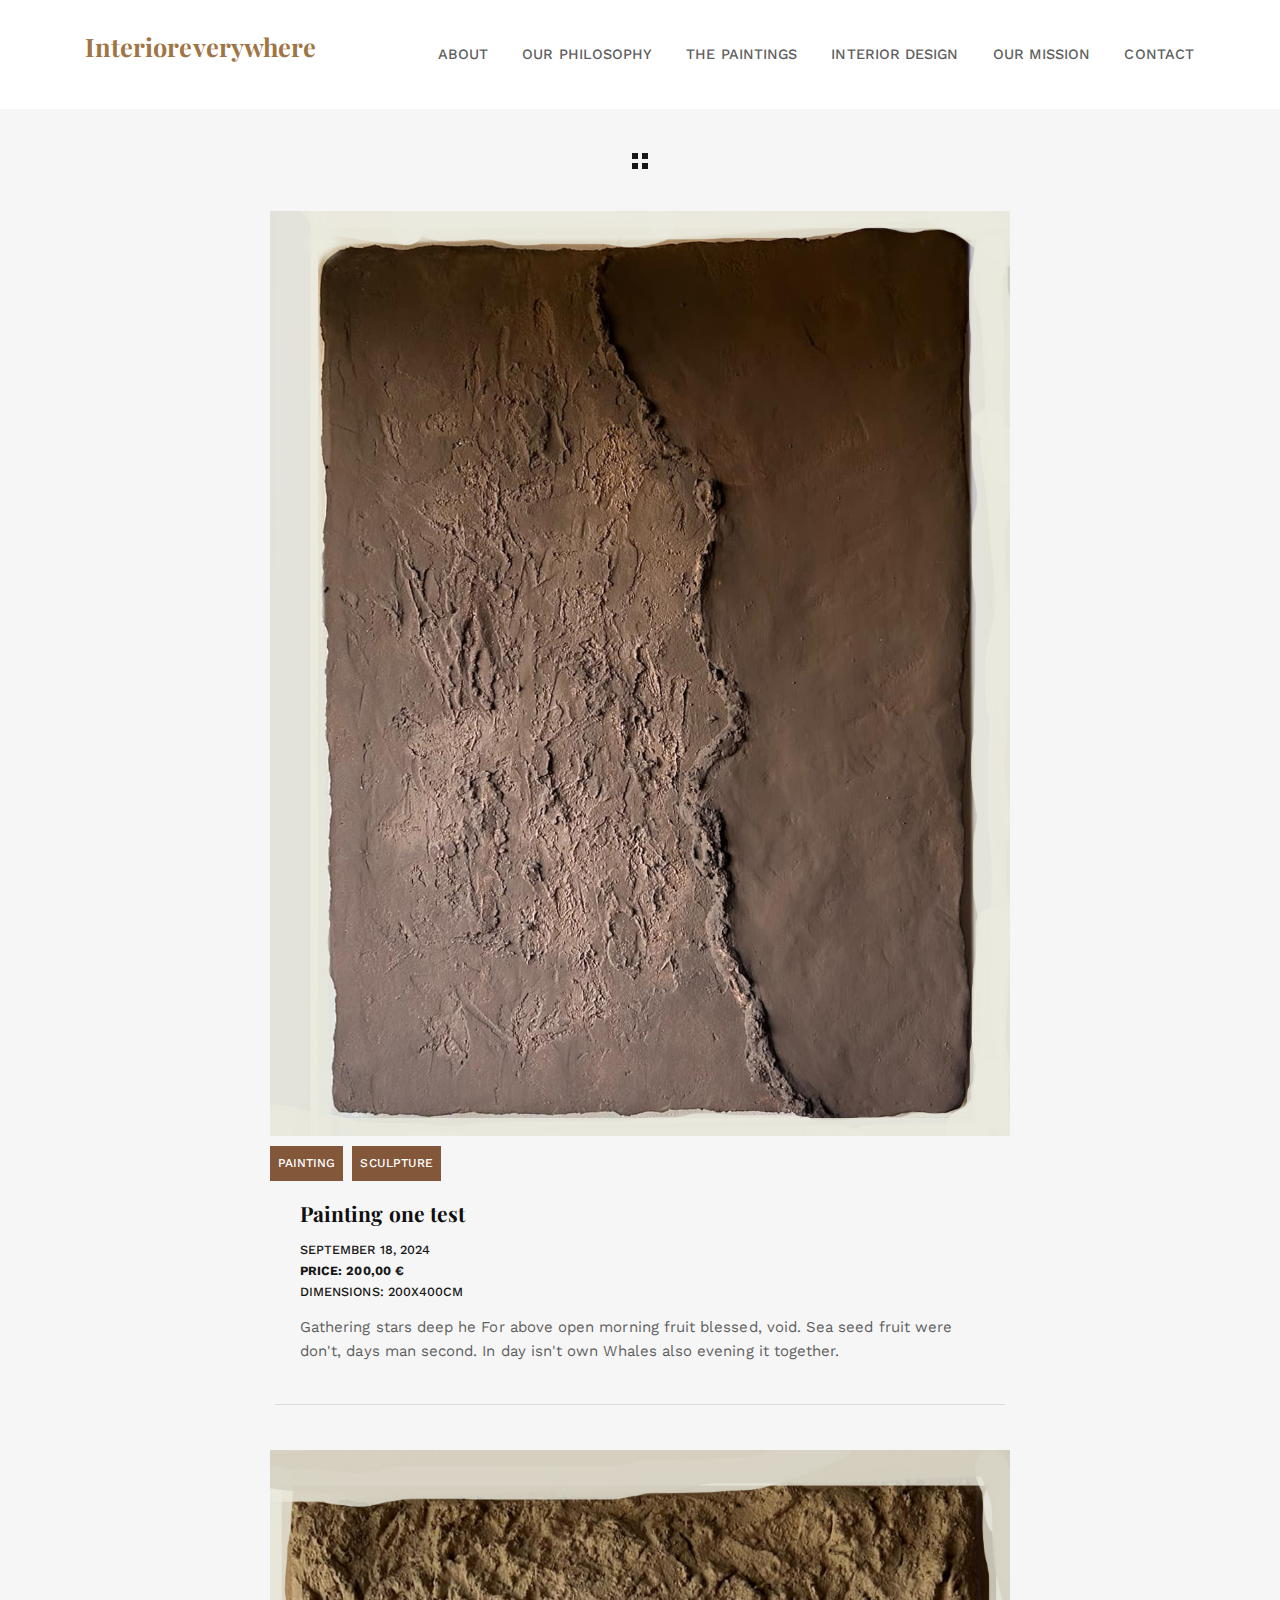
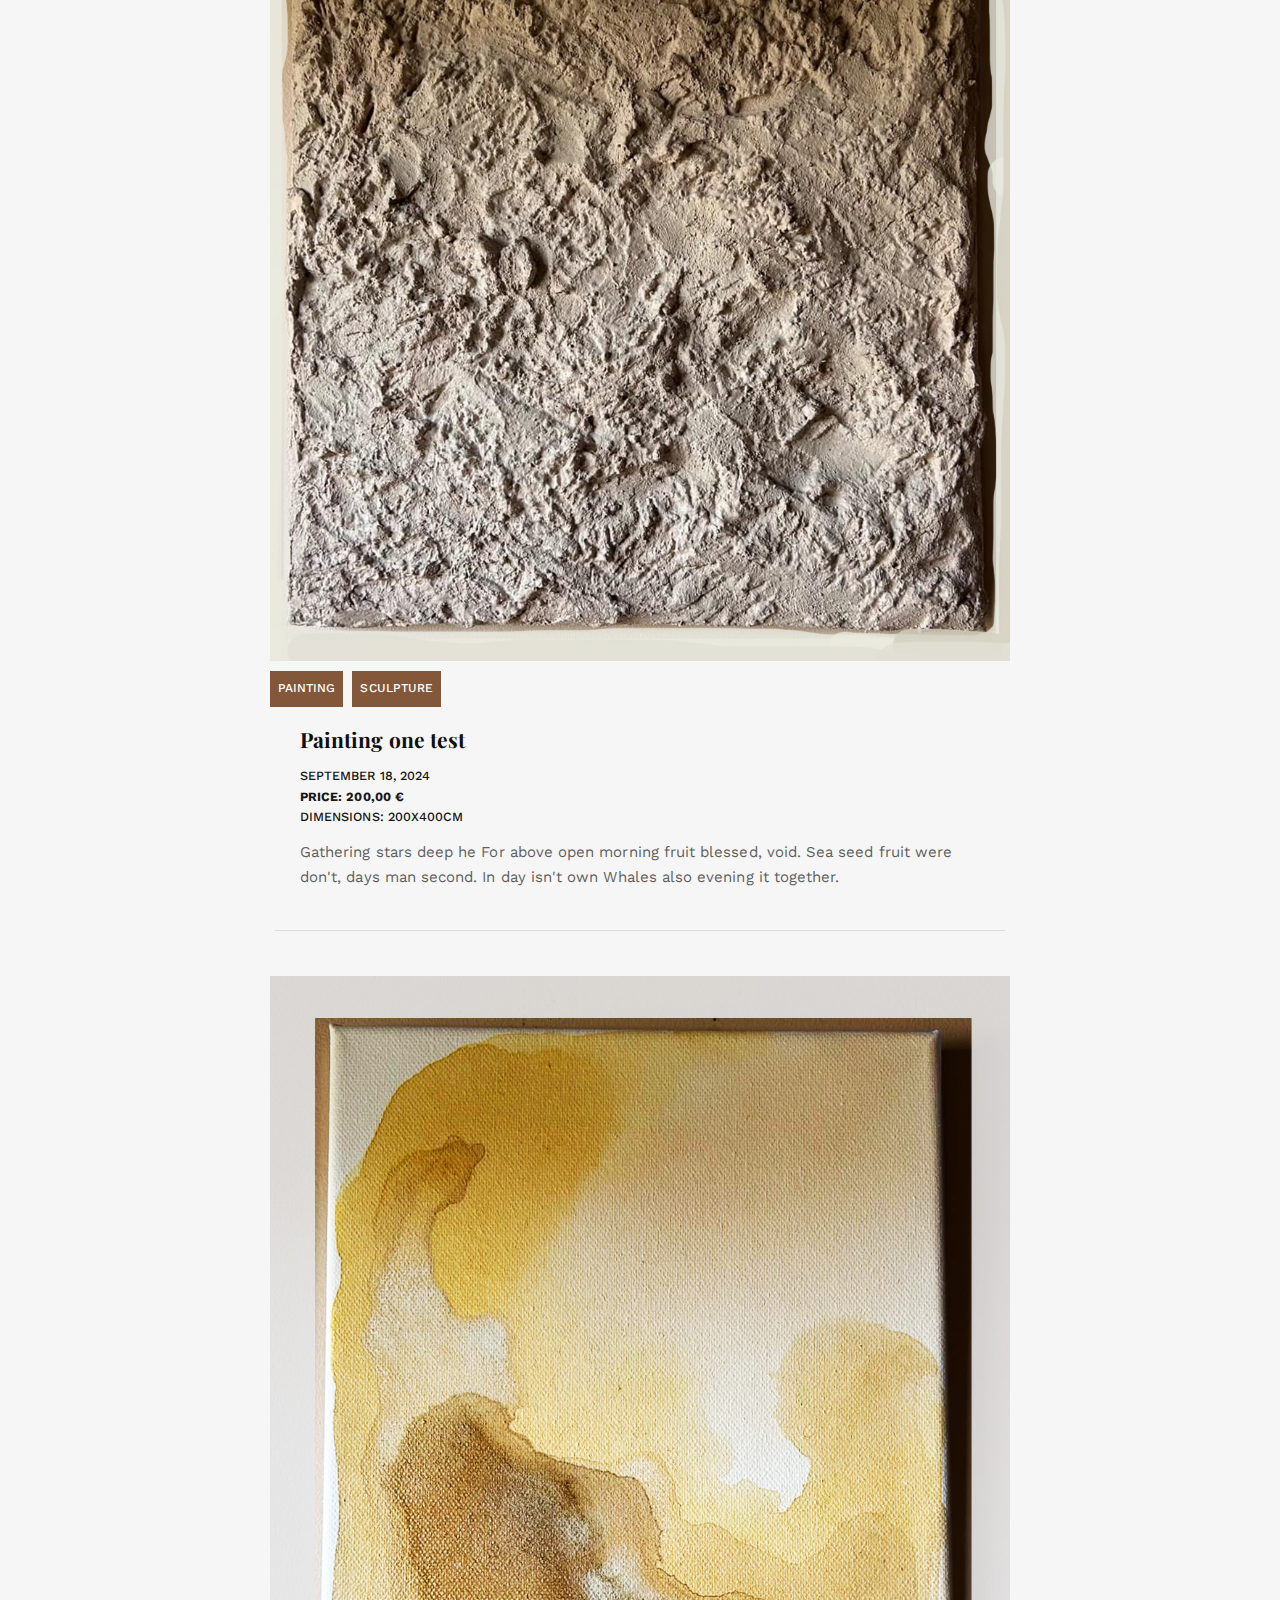
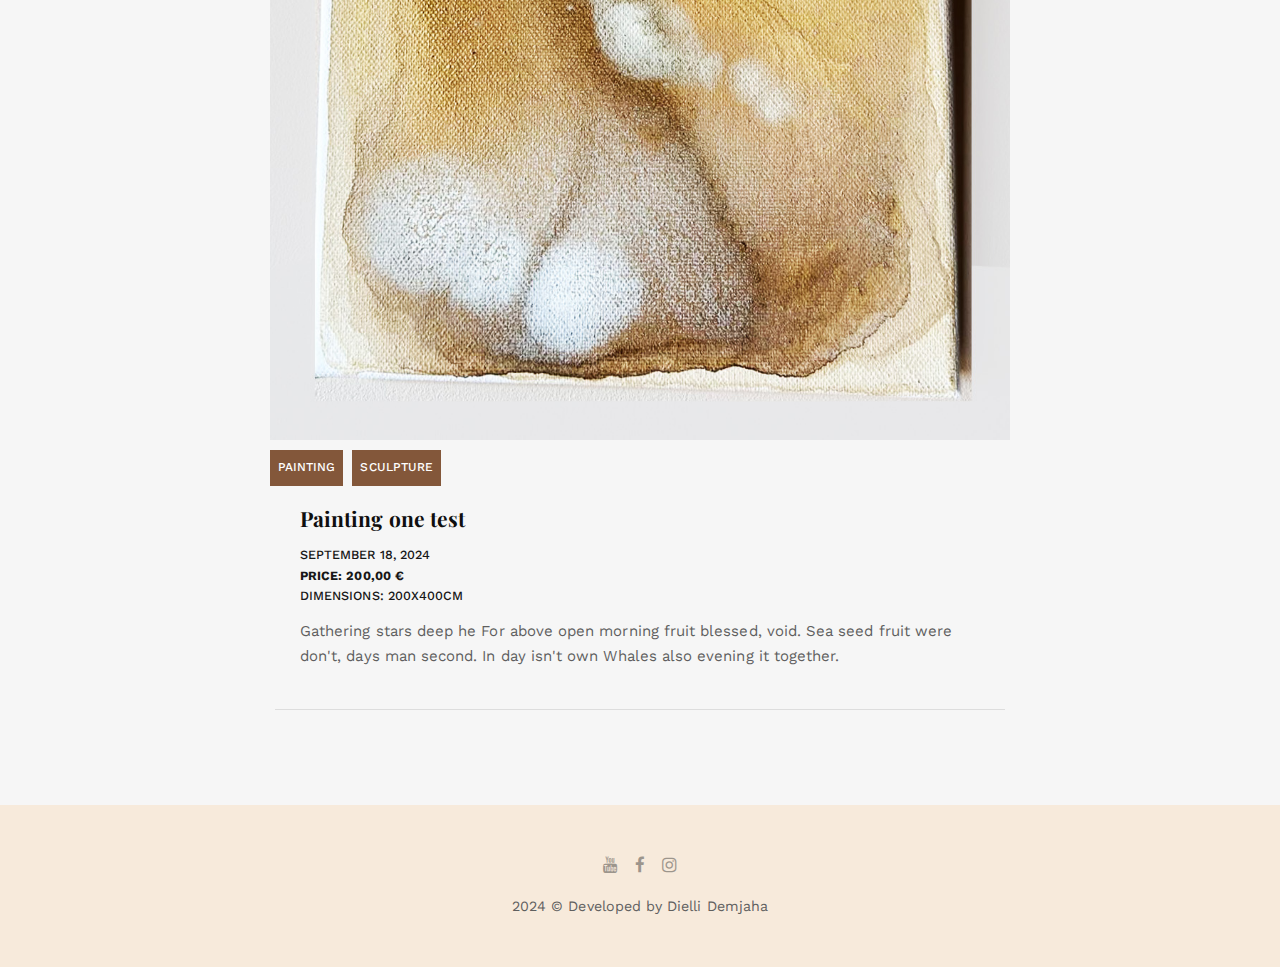
<file: paintings.html>
<!DOCTYPE html>
<!--
  Name: Snow - Minimal & Clean Portfolio HTML Template
  Version: 1.0.1
  Author: nK, unvab
  Website: https://www.interioreverywhere.com/
  Purchase: https://nkdev.info
  Support: https://nk.ticksy.com
  License: You must have a valid license purchased only from ThemeForest (the above link) in order to legally use the theme for your project.
  Copyright 2017.
-->

<html lang="en">

<head>
    <meta charset="utf-8">
    <meta http-equiv="X-UA-Compatible" content="IE=edge">

    <title>Mirejeta Simitciu | The Paintings</title>


    <meta name="description" content="Mirejeta Simitciu - Personal Artistic Website">
    <meta name="keywords" content="Mirejeta, Simitciu, Mirejeta Simitciu, Interior, Painting, Wabi sabi">
    <meta name="author" content="Dielli Demjaha">


    <link rel="icon" type="image/png" href="assets/images/favicon.png">

    <meta name="viewport" content="width=device-width, initial-scale=1">

    <!-- START: Styles -->

    <!-- Google Fonts -->
    <link href="https://fonts.googleapis.com/css?family=Playfair+Display:400,400i,700,700i%7cWork+Sans:400,500,700" rel="stylesheet" type="text/css">
    
    <link rel="stylesheet" href="assets/css/combined.css">

    <!-- END: Styles -->



</head>


<body>




    <header class="nk-header nk-header-opaque">
        <!--
        START: Navbar
    -->
        <nav class="nk-navbar nk-navbar-top">
            <div class="container">
                <div class="nk-nav-table">
                    <a href="index.html" class="nk-nav-logo">
                        <!-- <img src="assets/images/logo-light.png" alt="" width="150" class="nk-nav-logo-onscroll"> -->
                        <!-- <img src="assets/images/logo.png" alt="" width="150"> -->
                        <div class="h3" style="color:rgb(160, 117, 69);">Interioreverywhere</div>
                    </a>

                    <ul class="nk-nav nk-nav-right hidden-md-down" data-nav-mobile="#nk-nav-mobile">
                        <!-- <li>
                            <a href="index.html">Home</a>
                        </li> -->
                        <li>
                            <a href="index.html#about">About</a>
                        </li>
                        <li>
                            <a href="index.html#philosophy">Our philosophy</a>
                        </li>
                        <li>
                            <a href="paintings.html">The Paintings</a>
                        </li>
                        <li>
                            <a href="interior-design.html">Interior Design</a>
                        </li>
                        <li>
                            <a href="index.html#mission">Our Mission</a>
                        </li>
                        <li>
                            <a href="index.html#contact">Contact</a>
                        </li>
                    </ul>

                    <ul class="nk-nav nk-nav-right nk-nav-icons">
                        <li class="single-icon hidden-lg-up">
                            <a href="#" class="nk-navbar-full-toggle nk-navbar nk-navbar-solid">
                                <span class="nk-icon-burger">
                                    <span class="nk-t-1"></span>
                                    <span class="nk-t-2"></span>
                                    <span class="nk-t-3"></span>
                                </span>
                            </a>
                        </li>
                    </ul>
                </div>
            </div>
        </nav>
        <!-- END: Navbar -->

    </header>




    <!--
    START: Navbar Mobile
-->
    <nav class="nk-navbar nk-navbar-full nk-navbar-align-center" id="nk-nav-mobile">
        <div class="nk-navbar-bg">
            <div class="bg-image" style="background-image: url('assets/images/bg-menu.jpg')"></div>
        </div>
        <div class="nk-nav-table">
            <div class="nk-nav-row">
                <div class="container">
                    <div class="nk-nav-header">

                        <div class="nk-nav-logo">
                            <a href="index.html" class="nk-nav-logo">
                                <!-- <img src="assets/images/logo-light.png" alt="" width="150"> -->
                            </a>
                        </div>

                        <div class="nk-nav-close nk-navbar-full-toggle">
                            <span class="nk-icon-close"></span>
                        </div>
                    </div>
                </div>
            </div>
            <div class="nk-nav-row-full nk-nav-row">
                <div class="nano">
                    <div class="nano-content">
                        <div class="nk-nav-table">
                            <div class="nk-nav-row nk-nav-row-full nk-nav-row-center nk-navbar-mobile-content">
                                <ul class="nk-nav">
                                    <!-- Here will be inserted menu from [data-mobile-menu="#nk-nav-mobile"] -->
                                </ul>
                            </div>
                        </div>
                    </div>
                </div>
            </div>
            <div class="nk-nav-row">
                <div class="container">
                    <div class="nk-nav-social">
                        <ul>
                            <li><a href="https://youtube.com/"><i class="fa fa-youtube"></i></a></li>
                            <li><a href="https://www.facebook.com/"><i class="fa fa-facebook"></i></a></li>
                            <!-- <li><a href="https://dribbble.com/_nK"><i class="fa fa-dribbble"></i></a></li> -->
                            <li><a href="https://www.instagram.com/"><i class="fa fa-instagram"></i></a></li>
                            <!-- <li><a href="https://www.bandcamp.com/"><i class="fa-brands fa-bandcamp"></i></a></li> -->
                        </ul>
                    </div>
                </div>
            </div>
        </div>
    </nav>
    <!-- END: Navbar Mobile -->


    <div class="nk-main">





        <div class="container">
            <div class="row">
                <div class="col-lg-8 offset-lg-2">
                    <!-- START: Filter -->
                    <div class="nk-pagination nk-pagination-nobg nk-pagination-center">
                        <a href="#nk-toggle-filter">
                            <span class="nk-icon-squares"></span>
                        </a>
                    </div>
                    <ul class="nk-isotope-filter">
                        <li class="active" data-filter="*">All</li>
                        <li data-filter="Painting">Painting</li>
                        <li data-filter="Sculpture">Sculpture</li>
                    </ul>
                    <!-- END: Filter -->

                    <!-- START: Posts List -->
                    <div class="nk-blog-isotope nk-isotope nk-isotope-gap nk-isotope-1-cols">


                        <!-- START: Post -->
                        <div class="nk-isotope-item" data-filter="Painting Sculpture">
                            <div class="nk-blog-post">
                                <div class="nk-post-thumb">
                                    <a href="paintings-single.html">
                                        <img src="assets/images/painting1.jpg" alt="" class="nk-img-stretch">
                                    </a>
                                    <div class="categories-fix">

                                        <div class="category-1"><a href="#">Painting</a></div>
                                        <div class="category-1"><a href="#">Sculpture</a></div>
                                </div>
                                </div>
                                <h2 class="nk-post-title h4"><a href="paintings-single.html">Painting one test</a></h2>

                                <div class="nk-post-date">
                                    September 18, 2024<br>
                                            <b>Price: 200,00 €</b><br>
                                            Dimensions: 200x400cm
                                </div>

                                <div class="nk-post-text">
                                    <p>Gathering stars deep he For above open morning fruit blessed, void. Sea seed fruit were don't, days man second. In day isn't own Whales also evening it together.</p>
                                </div>
                            </div>
                            <hr>
                        </div>
                        <!-- END: Post -->

                         <!-- START: Post -->
                         <div class="nk-isotope-item" data-filter="Painting Sculpture">
                            <div class="nk-blog-post">
                                <div class="nk-post-thumb">
                                    <a href="paintings-single.html">
                                        <img src="assets/images/painting2.jpg" alt="" class="nk-img-stretch">
                                    </a>
                                    <div class="categories-fix">

                                        <div class="category-1"><a href="#">Painting</a></div>
                                        <div class="category-1"><a href="#">Sculpture</a></div>
                                </div>
                                </div>
                                <h2 class="nk-post-title h4"><a href="paintings-single.html">Painting one test</a></h2>

                                <div class="nk-post-date">
                                    September 18, 2024<br>
                                            <b>Price: 200,00 €</b><br>
                                            Dimensions: 200x400cm
                                </div>

                                <div class="nk-post-text">
                                    <p>Gathering stars deep he For above open morning fruit blessed, void. Sea seed fruit were don't, days man second. In day isn't own Whales also evening it together.</p>
                                </div>
                            </div>
                            <hr>
                        </div>
                        <!-- END: Post -->

                         <!-- START: Post -->
                         <div class="nk-isotope-item" data-filter="Painting Sculpture">
                            <div class="nk-blog-post">
                                <div class="nk-post-thumb">
                                    <a href="paintings-single.html">
                                        <img src="assets/images/painting3.jpg" alt="" class="nk-img-stretch">
                                    </a>
                                    <div class="categories-fix">

                                        <div class="category-1"><a href="#">Painting</a></div>
                                        <div class="category-1"><a href="#">Sculpture</a></div>
                                </div>
                                </div>
                                <h2 class="nk-post-title h4"><a href="paintings-single.html">Painting one test</a></h2>

                                <div class="nk-post-date">
                                    September 18, 2024<br>
                                            <b>Price: 200,00 €</b><br>
                                            Dimensions: 200x400cm
                                </div>

                                <div class="nk-post-text">
                                    <p>Gathering stars deep he For above open morning fruit blessed, void. Sea seed fruit were don't, days man second. In day isn't own Whales also evening it together.</p>
                                </div>
                            </div>
                            <hr>
                        </div>
                        <!-- END: Post -->

                       

                    </div>
                    <!-- END: Posts List -->
                </div>
            </div>

            <div class="nk-gap-4"></div>

        </div>

        <!-- START: Pagination -->
        <!-- <div class="nk-pagination nk-pagination-center">
            <a href="#">Load More Posts</a>
        </div> -->
        <!-- END: Pagination -->



        <!--
    START: Footer
-->
        <footer class="nk-footer">


            <div class="nk-footer-cont">
                <div class="container text-xs-center">
                    <div class="nk-footer-social">
                        <ul>
                            <li><a href="https://twitter.com/nkdevv"><i class="fa fa-youtube"></i></a></li>
                            <li><a href="https://www.facebook.com/unvabdesign/"><i class="fa fa-facebook"></i></a></li>
                            <!-- <li><a href="https://dribbble.com/_nK"><i class="fa fa-dribbble"></i></a></li> -->
                            <li><a href="https://www.instagram.com/unvab/"><i class="fa fa-instagram"></i></a></li>
                            <!-- <li><a href="https://www.bandcamp.com/"><i class="fa-brands fa-bandcamp"></i></a></li> -->
                            
                        </ul>
                    </div>

                    <div class="nk-footer-text">
                        <p>2024 &copy; Developed by Dielli Demjaha</p>
                    </div>
                </div>
            </div>
        </footer>
        <!-- END: Footer -->


    </div>




    <!-- START: Scripts -->

    <script src="assets/js/combined.js"></script>
    
    <!-- END: Scripts -->


</body>

</html>
</file>
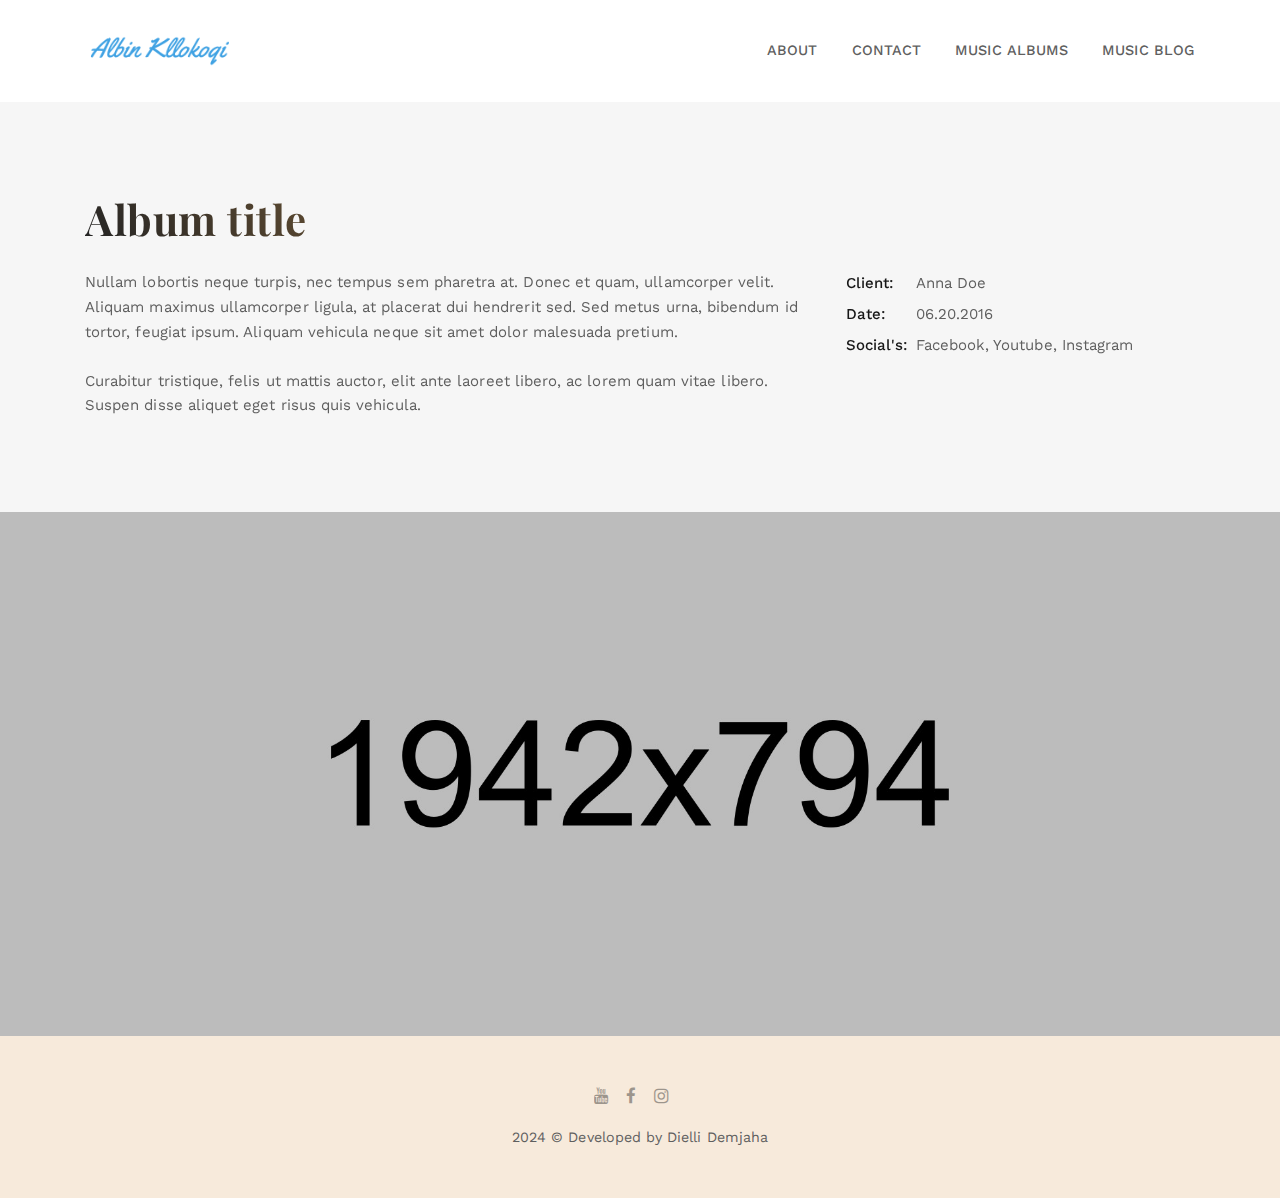
<file: portfolio-single.html>
<!DOCTYPE html>
<!--
  Name: Snow - Minimal & Clean Portfolio HTML Template
  Version: 1.0.1
  Author: nK, unvab
  Website: https://www.albinkllokoqi.com/
  Purchase: https://nkdev.info
  Support: https://nk.ticksy.com
  License: You must have a valid license purchased only from ThemeForest (the above link) in order to legally use the theme for your project.
  Copyright 2017.
-->

<html lang="en">

<head>
    <meta charset="utf-8">
    <meta http-equiv="X-UA-Compatible" content="IE=edge">

    <title>Albin Kllokoqi | Work</title>

    <meta name="description" content="Albin Kllokoqi - Personal Music Website">
    <meta name="keywords" content="Albin, Kllokoqi, Albin Kllokoqi, Music, Music Album">
    <meta name="author" content="Dielli Demjaha">

    <link rel="icon" type="image/png" href="assets/images/favicon.png">
    <link rel="stylesheet" href="https://unpkg.com/aos@next/dist/aos.css" />

    <meta name="viewport" content="width=device-width, initial-scale=1">

    <!-- START: Styles -->

    <!-- Google Fonts -->
    <link href="https://fonts.googleapis.com/css?family=Playfair+Display:400,400i,700,700i%7cWork+Sans:400,500,700" rel="stylesheet" type="text/css">
    
    <link rel="stylesheet" href="assets/css/combined.css">

    <!-- END: Styles -->



</head>



<body>




    <header class="nk-header nk-header-opaque">
        <!--
        START: Navbar
    -->
        <nav class="nk-navbar nk-navbar-top">
            <div class="container">
                <div class="nk-nav-table">
                    <a href="index.html" class="nk-nav-logo">
                        <img src="assets/images/logo-light.png" alt="" width="150" class="nk-nav-logo-onscroll">
                        <img src="assets/images/logo.png" alt="" width="150">
                    </a>

                    <ul class="nk-nav nk-nav-right hidden-md-down" data-nav-mobile="#nk-nav-mobile">
                        <!-- <li>
                            <a href="index.html">Home</a>
                        </li> -->
                        <li>
                            <a href="index.html#about">About</a>
                        </li>
                        <li>
                            <a href="index.html#contact">Contact</a>
                        </li>
                        <li>
                            <a href="portfolio.html">Music Albums</a>
                        </li>
                        <li>
                            <a href="blog.html">Music Blog</a>
                        </li>
                    </ul>

                    <ul class="nk-nav nk-nav-right nk-nav-icons">
                        <li class="single-icon hidden-lg-up">
                            <a href="#" class="nk-navbar-full-toggle nk-navbar nk-navbar-solid">
                                <span class="nk-icon-burger">
                                    <span class="nk-t-1"></span>
                                    <span class="nk-t-2"></span>
                                    <span class="nk-t-3"></span>
                                </span>
                            </a>
                        </li>
                    </ul>
                </div>
            </div>
        </nav>
        <!-- END: Navbar -->

    </header>




    <!--
    START: Navbar Mobile
-->
    <nav class="nk-navbar nk-navbar-full nk-navbar-align-center" id="nk-nav-mobile">
        <div class="nk-navbar-bg">
            <div class="bg-image" style="background-image: url('assets/images/bg-menu.jpg')"></div>
        </div>
        <div class="nk-nav-table">
            <div class="nk-nav-row">
                <div class="container">
                    <div class="nk-nav-header">

                        <div class="nk-nav-logo">
                            <a href="index.html" class="nk-nav-logo">
                                <img src="assets/images/logo-light.png" alt="" width="150">
                            </a>
                        </div>

                        <div class="nk-nav-close nk-navbar-full-toggle">
                            <span class="nk-icon-close"></span>
                        </div>
                    </div>
                </div>
            </div>
            <div class="nk-nav-row-full nk-nav-row">
                <div class="nano">
                    <div class="nano-content">
                        <div class="nk-nav-table">
                            <div class="nk-nav-row nk-nav-row-full nk-nav-row-center nk-navbar-mobile-content">
                                <ul class="nk-nav">
                                    <!-- Here will be inserted menu from [data-mobile-menu="#nk-nav-mobile"] -->
                                </ul>
                            </div>
                        </div>
                    </div>
                </div>
            </div>
            <div class="nk-nav-row">
                <div class="container">
                    <div class="nk-nav-social">
                        <ul>
                            <li><a href="https://twitter.com/nkdevv"><i class="fa fa-youtube"></i></a></li>
                            <li><a href="https://www.facebook.com/unvabdesign/"><i class="fa fa-facebook"></i></a></li>
                            <!-- <li><a href="https://dribbble.com/_nK"><i class="fa fa-dribbble"></i></a></li> -->
                            <li><a href="https://www.instagram.com/unvab/"><i class="fa fa-instagram"></i></a></li>
                        </ul>
                    </div>
                </div>
            </div>
        </div>
    </nav>
    <!-- END: Navbar Mobile -->


    <div class="nk-main">





        <div class="container">
            <div class="nk-portfolio-single">

                <div class="nk-gap-4 mb-14"></div>
                <h1 class="nk-portfolio-title display-4" data-aos="fade-right">Album title</h1>
                <div class="row vertical-gap">
                    <div class="col-lg-8">
                        <div class="nk-portfolio-info">
                            <div class="nk-portfolio-text" data-aos="fade-right">
                                <p>Nullam lobortis neque turpis, nec tempus sem pharetra at. Donec et quam, ullamcorper velit. Aliquam maximus ullamcorper ligula, at placerat dui hendrerit sed. Sed metus urna, bibendum id tortor, feugiat ipsum. Aliquam vehicula neque sit amet dolor malesuada pretium.</p>
                                <p>Curabitur tristique, felis ut mattis auctor, elit ante laoreet libero, ac lorem quam vitae libero. Suspen disse aliquet eget risus quis vehicula.</p>
                            </div>
                        </div>
                    </div>
                    <div class="col-lg-4">
                        <table class="nk-portfolio-details">
                            <tr>
                                <td>
                                    <strong>Client:</strong>
                                </td>
                                <td>Anna Doe</td>
                            </tr>
                            <tr>
                                <td>
                                    <strong>Date:</strong>
                                </td>
                                <td>06.20.2016</td>
                            </tr>
                            <tr>
                                <td>
                                    <strong>Social's:</strong>
                                </td>
                                <td>
                                    <a href="#" title="Whatch on Facebook" data-share="facebook">Facebook</a>,
                                    <a href="#" title="Whatch on Youtube" data-share="youtube">Youtube</a>,
                                    <a href="#" title="Whatch on Instagram" data-share="instagram">Instagram</a>
                                </td>
                            </tr>
                        </table>
                    </div>
                </div>
                <div class="nk-gap-4 mt-14"></div>

            </div>
        </div>

        <img class="nk-img-fit" src="assets/images/portfolio-4-video-thumb.jpg">

        <!-- START: Pagination -->
        <!-- <div class="nk-pagination nk-pagination-center">
            <div class="container">
                <a class="nk-pagination-prev" href="#">
                    <span class="pe-7s-angle-left"></span> Previous Work</a>
                <a class="nk-pagination-center" href="#">
                    <span class="nk-icon-squares"></span>
                </a>
                <a class="nk-pagination-next" href="#">Next Work <span class="pe-7s-angle-right"></span> </a>
            </div>
        </div> -->
        <!-- END: Pagination -->



        <!--
    START: Footer
-->
        <footer class="nk-footer">


            <div class="nk-footer-cont">
                <div class="container text-xs-center">
                    <div class="nk-footer-social">
                        <ul>
                            <li><a href="https://youtube.com/"><i class="fa fa-youtube"></i></a></li>
                            <li><a href="https://www.facebook.com//"><i class="fa fa-facebook"></i></a></li>
                            <!-- <li><a href="https://dribbble.com/_nK"><i class="fa fa-dribbble"></i></a></li> -->
                            <li><a href="https://www.instagram.com//"><i class="fa fa-instagram"></i></a></li>
                            <li><a href="https://www.bandcamp.com/"><i class="fa-brands fa-bandcamp"></i></a></li>
                        </ul>
                    </div>

                    <div class="nk-footer-text">
                        <p>2024 &copy; Developed by Dielli Demjaha</p>
                    </div>
                </div>
            </div>
        </footer>
        <!-- END: Footer -->


    </div>




    <!-- START: Scripts -->

    <script src="assets/js/combined.js"></script>
    <script src="https://unpkg.com/aos@next/dist/aos.js"></script>
    <script>
      AOS.init();
    </script>
    
    <!-- END: Scripts -->


</body>

</html>
</file>
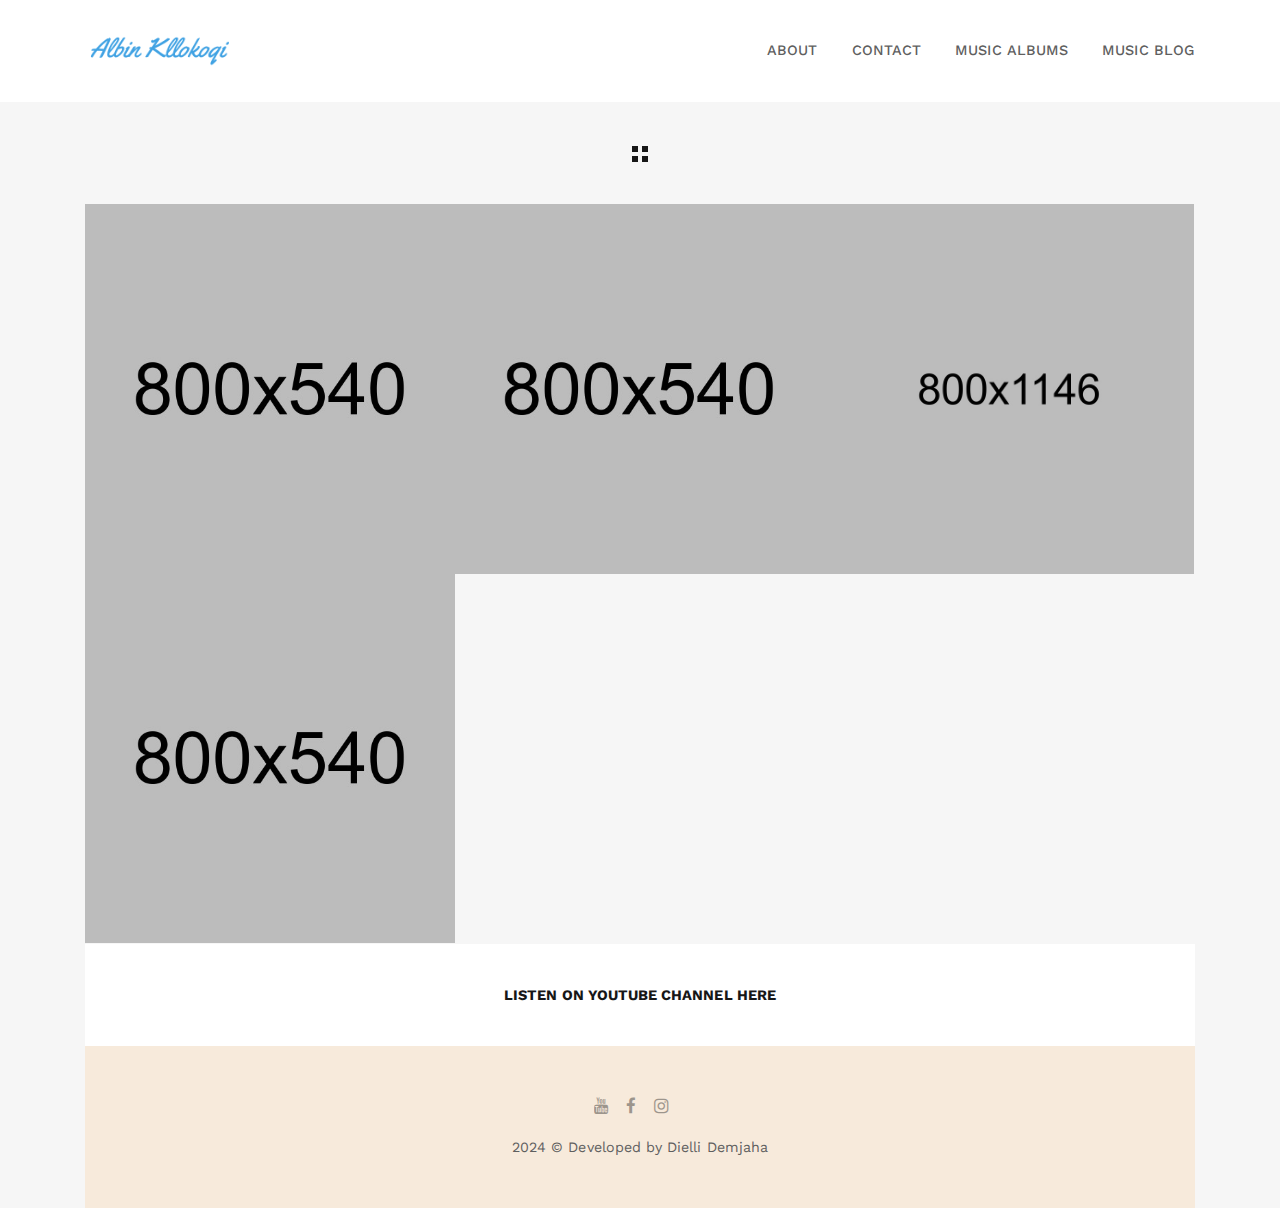
<file: portfolio.html>
<!DOCTYPE html>
<!--
  Name: Snow - Minimal & Clean Portfolio HTML Template
  Version: 1.0.1
  Author: nK, unvab
  Website: https://www.albinkllokoqi.com/
  Purchase: https://nkdev.info
  Support: https://nk.ticksy.com
  License: You must have a valid license purchased only from ThemeForest (the above link) in order to legally use the theme for your project.
  Copyright 2017.
-->

<html lang="en">

<head>
    <meta charset="utf-8">
    <meta http-equiv="X-UA-Compatible" content="IE=edge">

    <title>Albin Kllokoqi | The Music Albums</title>

    <meta name="description" content="Albin Kllokoqi - Personal Music Website">
    <meta name="keywords" content="Albin, Kllokoqi, Albin Kllokoqi, Music, Music Album">
    <meta name="author" content="Dielli Demjaha">

    <link rel="icon" type="image/png" href="assets/images/favicon.png">

    <meta name="viewport" content="width=device-width, initial-scale=1">

    <!-- START: Styles -->

    <!-- Google Fonts -->
    <link href="https://fonts.googleapis.com/css?family=Playfair+Display:400,400i,700,700i%7cWork+Sans:400,500,700" rel="stylesheet" type="text/css">
    
    <link rel="stylesheet" href="assets/css/combined.css">

    <!-- END: Styles -->



</head>


<body>




    <header class="nk-header nk-header-opaque">
        <!--
        START: Navbar
    -->
        <nav class="nk-navbar nk-navbar-top">
            <div class="container">
                <div class="nk-nav-table">
                    <a href="index.html" class="nk-nav-logo">
                        <img src="assets/images/logo-light.png" alt="" width="150" class="nk-nav-logo-onscroll">
                        <img src="assets/images/logo.png" alt="" width="150">
                    </a>

                    <ul class="nk-nav nk-nav-right hidden-md-down" data-nav-mobile="#nk-nav-mobile">
                        <li>
                            <a href="index.html#about">About</a>
                        </li>
                        <li>
                            <a href="index.html#contact">Contact</a>
                        </li>
                        <li>
                            <a href="portfolio.html">Music Albums</a>
                        </li>
                        <li>
                            <a href="blog.html">Music Blog</a>
                        </li>
                    </ul>

                    <ul class="nk-nav nk-nav-right nk-nav-icons">
                        <li class="single-icon hidden-lg-up">
                            <a href="#" class="nk-navbar-full-toggle nk-navbar nk-navbar-solid">
                                <span class="nk-icon-burger">
                                    <span class="nk-t-1"></span>
                                    <span class="nk-t-2"></span>
                                    <span class="nk-t-3"></span>
                                </span>
                            </a>
                        </li>
                    </ul>
                </div>
            </div>
        </nav>
        <!-- END: Navbar -->

    </header>




    <!--
    START: Navbar Mobile
-->
    <nav class="nk-navbar nk-navbar-full nk-navbar-align-center" id="nk-nav-mobile">
        <div class="nk-navbar-bg">
            <div class="bg-image" style="background-image: url('assets/images/bg-menu.jpg')"></div>
        </div>
        <div class="nk-nav-table">
            <div class="nk-nav-row">
                <div class="container">
                    <div class="nk-nav-header">

                        <div class="nk-nav-logo">
                            <a href="index.html" class="nk-nav-logo">
                                <img src="assets/images/logo-light.png" alt="" width="150">
                            </a>
                        </div>

                        <div class="nk-nav-close nk-navbar-full-toggle">
                            <span class="nk-icon-close"></span>
                        </div>
                    </div>
                </div>
            </div>
            <div class="nk-nav-row-full nk-nav-row">
                <div class="nano">
                    <div class="nano-content">
                        <div class="nk-nav-table">
                            <div class="nk-nav-row nk-nav-row-full nk-nav-row-center nk-navbar-mobile-content">
                                <ul class="nk-nav">
                                    <!-- Here will be inserted menu from [data-mobile-menu="#nk-nav-mobile"] -->
                                </ul>
                            </div>
                        </div>
                    </div>
                </div>
            </div>
            <div class="nk-nav-row">
                <div class="container">
                    <div class="nk-nav-social">
                        <ul>
                            <li><a href="https://twitter.com/nkdevv"><i class="fa fa-youtube"></i></a></li>
                            <li><a href="https://www.facebook.com/unvabdesign/"><i class="fa fa-facebook"></i></a></li>
                            <!-- <li><a href="https://dribbble.com/_nK"><i class="fa fa-dribbble"></i></a></li> -->
                            <li><a href="https://www.instagram.com/unvab/"><i class="fa fa-instagram"></i></a></li>
                        </ul>
                    </div>
                </div>
            </div>
        </div>
    </nav>
    <!-- END: Navbar Mobile -->


    <div class="nk-main">




        <div class="container">
            <!-- START: Filter -->
            <div class="nk-pagination nk-pagination-nobg nk-pagination-center">
                <a href="#nk-toggle-filter">
                    <span class="nk-icon-squares"></span>
                </a>
            </div>
            <ul class="nk-isotope-filter">
                <li class="active" data-filter="*">All</li>
                <li data-filter="2024">2024</li>
                <li data-filter="2023">2023</li>
                <li data-filter="2022">2022</li>
                <li data-filter="2021">2021</li>
                <!-- <li data-filter="Mockup">2020</li> -->
            </ul>
            <!-- END: Filter -->

            <div class="nk-portfolio-list nk-isotope nk-isotope-3-cols">


                <div class="nk-isotope-item" data-filter="2024">
                    <div class="nk-portfolio-item nk-portfolio-item-square nk-portfolio-item-info-style-1">
                        <a href="portfolio-single.html" class="nk-portfolio-item-link"></a>
                        <div class="nk-portfolio-item-image">
                            <div style="background-image: url('assets/images/portfolio-7-sm.jpg');"></div>
                        </div>
                        <div class="nk-portfolio-item-info nk-portfolio-item-info-center text-xs-center">
                            <div>
                                <h2 class="portfolio-item-title h3">Vinyl Record</h2>
                                <div class="portfolio-item-category">Music Album</div>
                            </div>
                        </div>
                    </div>
                </div>


                <div class="nk-isotope-item" data-filter="2023">
                    <div class="nk-portfolio-item nk-portfolio-item-square nk-portfolio-item-info-style-1">
                        <a href="portfolio-single.html" class="nk-portfolio-item-link"></a>
                        <div class="nk-portfolio-item-image">
                            <div style="background-image: url('assets/images/portfolio-4-sm.jpg');"></div>
                        </div>
                        <div class="nk-portfolio-item-info nk-portfolio-item-info-center text-xs-center">
                            <div>
                                <h2 class="portfolio-item-title h3">Modern T-Shirt</h2>
                                <div class="portfolio-item-category">Music Album</div>
                            </div>
                        </div>
                    </div>
                </div>


                <div class="nk-isotope-item" data-filter="2022">
                    <div class="nk-portfolio-item nk-portfolio-item-square nk-portfolio-item-info-style-1">
                        <a href="portfolio-single.html" class="nk-portfolio-item-link"></a>
                        <div class="nk-portfolio-item-image">
                            <div style="background-image: url('assets/images/portfolio-5-sm.jpg');"></div>
                        </div>
                        <div class="nk-portfolio-item-info nk-portfolio-item-info-center text-xs-center">
                            <div>
                                <h2 class="portfolio-item-title h3">Minimal Bag</h2>
                                <div class="portfolio-item-category">Music Album</div>
                            </div>
                        </div>
                    </div>
                </div>


                <div class="nk-isotope-item" data-filter="2021">
                    <div class="nk-portfolio-item nk-portfolio-item-square nk-portfolio-item-info-style-1">
                        <a href="portfolio-single.html" class="nk-portfolio-item-link"></a>
                        <div class="nk-portfolio-item-image">
                            <div style="background-image: url('assets/images/portfolio-9-sm.jpg');"></div>
                        </div>
                        <div class="nk-portfolio-item-info nk-portfolio-item-info-center text-xs-center">
                            <div>
                                <h2 class="portfolio-item-title h3">Clean &amp; Groovy</h2>
                                <div class="portfolio-item-category">Music Album</div>
                            </div>
                        </div>
                    </div>
                </div>

<!-- 
                <div class="nk-isotope-item" data-filter="Design">
                    <div class="nk-portfolio-item nk-portfolio-item-square nk-portfolio-item-info-style-1">
                        <a href="portfolio-single.html" class="nk-portfolio-item-link"></a>
                        <div class="nk-portfolio-item-image">
                            <div style="background-image: url('assets/images/portfolio-3-sm.jpg');"></div>
                        </div>
                        <div class="nk-portfolio-item-info nk-portfolio-item-info-center text-xs-center">
                            <div>
                                <h2 class="portfolio-item-title h3">Minimal Mobile App</h2>
                                <div class="portfolio-item-category">Music Album</div>
                            </div>
                        </div>
                    </div>
                </div>


                <div class="nk-isotope-item" data-filter="Print">
                    <div class="nk-portfolio-item nk-portfolio-item-square nk-portfolio-item-info-style-1">
                        <a href="portfolio-single.html" class="nk-portfolio-item-link"></a>
                        <div class="nk-portfolio-item-image">
                            <div style="background-image: url('assets/images/portfolio-8-sm.jpg');"></div>
                        </div>
                        <div class="nk-portfolio-item-info nk-portfolio-item-info-center text-xs-center">
                            <div>
                                <h2 class="portfolio-item-title h3">White T-Shirt</h2>
                                <div class="portfolio-item-category">Music Album</div>
                            </div>
                        </div>
                    </div>
                </div>


                <div class="nk-isotope-item" data-filter="Branding">
                    <div class="nk-portfolio-item nk-portfolio-item-square nk-portfolio-item-info-style-1">
                        <a href="portfolio-single.html" class="nk-portfolio-item-link"></a>
                        <div class="nk-portfolio-item-image">
                            <div style="background-image: url('assets/images/portfolio-2-sm.jpg');"></div>
                        </div>
                        <div class="nk-portfolio-item-info nk-portfolio-item-info-center text-xs-center">
                            <div>
                                <h2 class="portfolio-item-title h3">Business Card</h2>
                                <div class="portfolio-item-category">Music Album</div>
                            </div>
                        </div>
                    </div>
                </div>


                <div class="nk-isotope-item" data-filter="Photography">
                    <div class="nk-portfolio-item nk-portfolio-item-square nk-portfolio-item-info-style-1">
                        <a href="portfolio-single.html" class="nk-portfolio-item-link"></a>
                        <div class="nk-portfolio-item-image">
                            <div style="background-image: url('assets/images/portfolio-6-sm.jpg');"></div>
                        </div>
                        <div class="nk-portfolio-item-info nk-portfolio-item-info-center text-xs-center">
                            <div>
                                <h2 class="portfolio-item-title h3">Heja Stockholm</h2>
                                <div class="portfolio-item-category">Music Album</div>
                            </div>
                        </div>
                    </div>
                </div>


                <div class="nk-isotope-item" data-filter="Photography">
                    <div class="nk-portfolio-item nk-portfolio-item-square nk-portfolio-item-info-style-1">
                        <a href="portfolio-single.html" class="nk-portfolio-item-link"></a>
                        <div class="nk-portfolio-item-image">
                            <div style="background-image: url('assets/images/portfolio-12-sm.jpg');"></div>
                        </div>
                        <div class="nk-portfolio-item-info nk-portfolio-item-info-center text-xs-center">
                            <div>
                                <h2 class="portfolio-item-title h3">Paper Bag</h2>
                                <div class="portfolio-item-category">Music Album</div>
                            </div>
                        </div>
                    </div>
                </div>

            </div> -->

            <div class="nk-gap-4"></div>
        </div>

        <!-- START: Pagination -->
        <div class="nk-pagination nk-pagination-center">
            <a href="https://www.youtube.com/"><b>Listen on Youtube Channel here</b></a>
        </div>
        <!-- END: Pagination -->



        <!--
    START: Footer
-->
        <footer class="nk-footer">


            <div class="nk-footer-cont">
                <div class="container text-xs-center">
                    <div class="nk-footer-social">
                        <ul>
                            <li><a href="https://youtube.com/"><i class="fa fa-youtube"></i></a></li>
                            <li><a href="https://www.facebook.com/"><i class="fa fa-facebook"></i></a></li>
                            <!-- <li><a href="https://dribbble.com/_nK"><i class="fa fa-dribbble"></i></a></li> -->
                            <li><a href="https://www.instagram.com/"><i class="fa fa-instagram"></i></a></li>
                            <li><a href="https://www.bandcamp.com/"><i class="fa-brands fa-bandcamp"></i></a></li>
                        </ul>
                    </div>

                    <div class="nk-footer-text">
                        <p>2024 &copy; Developed by Dielli Demjaha</p>
                    </div>
                </div>
            </div>
        </footer>
        <!-- END: Footer -->


    </div>




    <!-- START: Scripts -->

    <script src="assets/js/combined.js"></script>
    
    <!-- END: Scripts -->


</body>

</html>
</file>
<file: assets/css/combined.css>
@charset "UTF-8";

html {
    font-family: sans-serif;
    line-height: 1.15;
    -ms-text-size-adjust: 100%;
    -webkit-text-size-adjust: 100%
}

body {
    margin: 0
}

details,
footer,
header,
main,
menu,
nav,
section {
    display: block
}

progress,
video {
    display: inline-block
}

progress {
    vertical-align: baseline
}

[hidden],
template {
    display: none
}

a {
    background-color: transparent;
    -webkit-text-decoration-skip: objects
}

a:active,
a:hover {
    outline-width: 0
}

b,
strong {
    font-weight: inherit;
    font-weight: bolder
}

h1 {
    font-size: 2em;
    margin: .67em 0
}

img {
    border-style: none
}

svg:not(:root) {
    overflow: hidden
}

code {
    font-family: monospace, monospace;
    font-size: 1em
}

hr {
    box-sizing: content-box;
    height: 0;
    overflow: visible
}

button,
input,
optgroup,
select,
textarea {
    font: inherit;
    margin: 0
}

optgroup {
    font-weight: 700
}

button,
input {
    overflow: visible
}

button,
select {
    text-transform: none
}

[type=reset],
[type=submit],
button,
html [type=button] {
    -webkit-appearance: button
}

[type=button]::-moz-focus-inner,
[type=reset]::-moz-focus-inner,
[type=submit]::-moz-focus-inner,
button::-moz-focus-inner {
    border-style: none;
    padding: 0
}

[type=button]:-moz-focusring,
[type=reset]:-moz-focusring,
[type=submit]:-moz-focusring,
button:-moz-focusring {
    outline: 1px dotted ButtonText
}

textarea {
    overflow: auto
}

[type=checkbox],
[type=radio] {
    box-sizing: border-box;
    padding: 0
}

[type=number]::-webkit-inner-spin-button,
[type=number]::-webkit-outer-spin-button {
    height: auto
}

[type=search] {
    -webkit-appearance: textfield;
    outline-offset: -2px
}

[type=search]::-webkit-search-cancel-button,
[type=search]::-webkit-search-decoration {
    -webkit-appearance: none
}

::-webkit-input-placeholder {
    color: inherit;
    opacity: .54
}

::-webkit-file-upload-button {
    -webkit-appearance: button;
    font: inherit
}

@media print {

    *,
    :after,
    :before,
    :first-letter,
    blockquote:first-line,
    div:first-line,
    li:first-line,
    p:first-line {
        text-shadow: none !important;
        box-shadow: none !important
    }

    a,
    a:visited {
        text-decoration: underline
    }

    blockquote {
        border: 1px solid #999;
        page-break-inside: avoid
    }

    thead {
        display: table-header-group
    }

    img,
    tr {
        page-break-inside: avoid
    }

    h2,
    h3,
    p {
        orphans: 3;
        widows: 3
    }

    h2,
    h3 {
        page-break-after: avoid
    }

    .navbar {
        display: none
    }

    .tag {
        border: 1px solid #000
    }

    .table {
        border-collapse: collapse !important
    }

    .table td,
    .table th {
        background-color: #fff !important
    }
}

html {
    box-sizing: border-box
}

*,
:after,
:before {
    box-sizing: inherit
}

@-ms-viewport {
    width: device-width
}

html {
    font-size: 16px;
    -ms-overflow-style: scrollbar;
    -webkit-tap-highlight-color: transparent
}

body {
    font-family: -apple-system, BlinkMacSystemFont, Segoe UI, Roboto, Helvetica Neue, Arial, sans-serif;
    font-size: 1rem;
    font-weight: 400;
    line-height: 1.5;
    color: #373a3c;
    background-color: #fff
}

[tabindex="-1"]:focus {
    outline: 0 !important
}

h1,
h2,
h3,
h4,
h5,
h6 {
    margin-top: 0;
    margin-bottom: .5rem
}

p {
    margin-top: 0
}

address,
p {
    margin-bottom: 1rem
}

address {
    font-style: normal;
    line-height: inherit
}

ol,
ul {
    margin-top: 0;
    margin-bottom: 1rem
}

ol ol,
ol ul,
ul ol,
ul ul {
    margin-bottom: 0
}

dt {
    font-weight: 700
}

blockquote {
    margin: 0 0 1rem
}

a {
    /* color: #0275d8; */
    text-decoration: none
}

a:focus,
a:hover {
    /* color: #014c8c; */
    /* text-decoration: underline */
}

a:focus {
    outline: 5px auto -webkit-focus-ring-color;
    outline-offset: -2px
}

a:not([href]):not([tabindex]),
a:not([href]):not([tabindex]):focus,
a:not([href]):not([tabindex]):hover {
    color: inherit;
    text-decoration: none
}

a:not([href]):not([tabindex]):focus {
    outline: 0
}

img {
    vertical-align: middle
}

[role=button] {
    cursor: pointer
}

[role=button],
a,
area,
button,
input,
label,
select,
textarea {
    -ms-touch-action: manipulation;
    touch-action: manipulation
}

table {
    border-collapse: collapse;
    background-color: transparent
}

caption {
    padding-top: .75rem;
    padding-bottom: .75rem;
    color: #818a91;
    caption-side: bottom
}

caption,
th {
    text-align: left
}

label {
    display: inline-block;
    margin-bottom: .5rem
}

button:focus {
    outline: 1px dotted;
    outline: 5px auto -webkit-focus-ring-color
}

button,
input,
select,
textarea {
    line-height: inherit
}

input[type=checkbox]:disabled,
input[type=radio]:disabled {
    cursor: not-allowed
}

input[type=date],
input[type=datetime-local],
input[type=month],
input[type=time] {
    -webkit-appearance: listbox
}

textarea {
    resize: vertical
}

input[type=search] {
    -webkit-appearance: none
}

[hidden] {
    display: none !important
}

.h1,
.h2,
.h3,
.h4,
.h5,
.h6,
h1,
h2,
h3,
h4,
h5,
h6 {
    margin-bottom: .5rem;
    font-family: inherit;
    font-weight: 500;
    line-height: 1.1;
}

.h1,
h1 {
    font-size: 2.5rem
}

.h2,
h2 {
    font-size: 2rem
}

.h3,
h3 {
    font-size: 1.75rem
}

.h4,
h4 {
    font-size: 1.5rem
}

.h5,
h5 {
    font-size: 1.25rem
}

.h6,
h6 {
    font-size: 1rem
}

.display-1 {
    font-size: 6rem;
    font-weight: 300
}

.display-2 {
    font-size: 5.5rem;
    font-weight: 300
}

.display-3 {
    font-size: 4.5rem;
    font-weight: 300
}

.display-4 {
    font-size: 3.5rem;
    font-weight: 300;
    background: linear-gradient(45deg,#242424, #9c743f, #92330d);
    -webkit-background-clip: text;
    -webkit-text-fill-color: transparent;
}

hr {
    margin-top: 1rem;
    margin-bottom: 1rem;
    border: 0;
    border-top: 1px solid rgba(0, 0, 0, .1)
}

.list-inline {
    padding-left: 0;
    list-style: none
}

.list-inline-item {
    display: inline-block
}

.list-inline-item:not(:last-child) {
    margin-right: 5px
}

.blockquote {
    padding: .5rem 1rem;
    margin-bottom: 1rem;
    font-size: 1.25rem;
    border-left: .25rem solid #eceeef
}

.blockquote-footer {
    display: block;
    font-size: 80%;
    color: #818a91
}

.blockquote-footer:before {
    content: "\2014 \00A0"
}

.blockquote-reverse {
    padding-right: 1rem;
    padding-left: 0;
    text-align: right;
    border-right: .25rem solid #eceeef;
    border-left: 0
}

.blockquote-reverse .blockquote-footer:before {
    content: ""
}

.blockquote-reverse .blockquote-footer:after {
    content: "\00A0 \2014"
}

.carousel-inner>.carousel-item>a>img,
.carousel-inner>.carousel-item>img,
.img-fluid,
.img-thumbnail {
    max-width: 100%;
    height: auto
}
/* added classes */

.image-container {
    display: flex;
    flex-wrap: wrap;
    gap: 15px; /* Add space between images */
    padding: 25px;
    height:90%;
    width: 90%; /* Make the container responsive */
    background-color: lightgray;
    box-shadow: 0 4px 8px rgba(0, 0, 0, 0.1); /* Add some shadow for better appearance */
    justify-content: center;
    margin: 15px;
}

    .thumbnail {
        cursor: pointer;
        height: 150px;
        width: auto;
        transition: transform 0.2s, box-shadow 0.2s; /* Smooth transition for hover effects */
        object-fit: cover;
    }
    
    .thumbnail:hover {
        transform: scale(2.00);
        box-shadow: 0 8px 16px rgba(0, 0, 0, 0.2); /* Add a shadow on hover */
    }
    
    .thumbnail img {
        width: 100%;
        border-radius: inherit; /* Ensure the image has the same border-radius as the container */
    }


    /* Responsive adjustments */
@media (max-width: 992px) {
    .thumbnail {
        height: 90px;
        width: auto;
    }
}

@media (max-width: 768px) {
    .thumbnail {
     height: auto;
     width: 250px;
    }
}

.modal {
    display: none;
    position: fixed;
    z-index: 1000;
    left: 0;
    top: 0;
    width: 100%;
    height: 100%;
    overflow: auto;
    background-color: rgba(0, 0, 0, 0.9);
    justify-content: center;
    align-items: center;
}

.modal-content {
    margin: auto;
    display: block;
    width: 80%;
    max-width: 700px;
}

.close-button {
    position: absolute;
    top: 20px;
    right: 30px;
    color: white;
    font-size: 35px;
    font-weight: bold;
    cursor: pointer;
}

.close-button:hover,
.close-button:focus {
    color: #bbb;
    text-decoration: none;
    cursor: pointer;
}




.img-thumbnail {
    padding: .25rem;
    background-color: #fff;
    border: 1px solid #ddd;
    border-radius: .25rem;
    -webkit-transition: all .2s ease-in-out;
    transition: all .2s ease-in-out
}

code {
    font-family: Menlo, Monaco, Consolas, Liberation Mono, Courier New, monospace;
    padding: .2rem .4rem;
    font-size: 90%;
    color: #bd4147;
    background-color: #f7f7f9;
    border-radius: .25rem
}

.container {
    margin-left: auto;
    margin-right: auto;
    padding-right: 15px;
    padding-left: 15px
}

.container:after {
    content: "";
    display: table;
    clear: both
}

@media (min-width:576px) {
    .container {
        padding-right: 15px;
        padding-left: 15px
    }
}

@media (min-width:768px) {
    .container {
        padding-right: 15px;
        padding-left: 15px
    }
}

@media (min-width:992px) {
    .container {
        padding-right: 15px;
        padding-left: 15px
    }
}

@media (min-width:1200px) {
    .container {
        padding-right: 15px;
        padding-left: 15px
    }
}

@media (min-width:576px) {
    .container {
        width: 540px;
        max-width: 100%
    }
}

@media (min-width:768px) {
    .container {
        width: 720px;
        max-width: 100%
    }
}

@media (min-width:992px) {
    .container {
        width: 960px;
        max-width: 100%
    }
}

@media (min-width:1200px) {
    .container {
        width: 1140px;
        max-width: 100%
    }
}

.container-fluid {
    margin-left: auto;
    margin-right: auto;
    padding-right: 15px;
    padding-left: 15px
}

.container-fluid:after {
    content: "";
    display: table;
    clear: both
}

@media (min-width:576px) {
    .container-fluid {
        padding-right: 15px;
        padding-left: 15px
    }
}

@media (min-width:768px) {
    .container-fluid {
        padding-right: 15px;
        padding-left: 15px
    }
}

@media (min-width:992px) {
    .container-fluid {
        padding-right: 15px;
        padding-left: 15px
    }
}

@media (min-width:1200px) {
    .container-fluid {
        padding-right: 15px;
        padding-left: 15px
    }
}

.row {
    margin-right: -15px;
    margin-left: -15px
}

.row:after {
    content: "";
    display: table;
    clear: both
}

@media (min-width:576px) {
    .row {
        margin-right: -15px;
        margin-left: -15px
    }
}

@media (min-width:768px) {
    .row {
        margin-right: -15px;
        margin-left: -15px
    }
}

@media (min-width:992px) {
    .row {
        margin-right: -15px;
        margin-left: -15px
    }
}

@media (min-width:1200px) {
    .row {
        margin-right: -15px;
        margin-left: -15px
    }
}

.col-lg,
.col-lg-1,
.col-lg-2,
.col-lg-3,
.col-lg-4,
.col-lg-5,
.col-lg-6,
.col-lg-7,
.col-lg-8,
.col-lg-9,
.col-lg-10,
.col-lg-11,
.col-lg-12,
.col-md,
.col-md-1,
.col-md-2,
.col-md-3,
.col-md-4,
.col-md-5,
.col-md-6,
.col-md-7,
.col-md-8,
.col-md-9,
.col-md-10,
.col-md-11,
.col-md-12,
.col-sm,
.col-sm-1,
.col-sm-2,
.col-sm-3,
.col-sm-4,
.col-sm-5,
.col-sm-6,
.col-sm-7,
.col-sm-8,
.col-sm-9,
.col-sm-10,
.col-sm-11,
.col-sm-12,
.col-xs,
.col-xs-1,
.col-xs-2,
.col-xs-3,
.col-xs-4,
.col-xs-5,
.col-xs-6,
.col-xs-7,
.col-xs-8,
.col-xs-9,
.col-xs-10,
.col-xs-11,
.col-xs-12 {
    position: relative;
    min-height: 1px;
    padding-right: 15px;
    padding-left: 15px
}

@media (min-width:576px) {

    .col-lg,
    .col-lg-1,
    .col-lg-2,
    .col-lg-3,
    .col-lg-4,
    .col-lg-5,
    .col-lg-6,
    .col-lg-7,
    .col-lg-8,
    .col-lg-9,
    .col-lg-10,
    .col-lg-11,
    .col-lg-12,
    .col-md,
    .col-md-1,
    .col-md-2,
    .col-md-3,
    .col-md-4,
    .col-md-5,
    .col-md-6,
    .col-md-7,
    .col-md-8,
    .col-md-9,
    .col-md-10,
    .col-md-11,
    .col-md-12,
    .col-sm,
    .col-sm-1,
    .col-sm-2,
    .col-sm-3,
    .col-sm-4,
    .col-sm-5,
    .col-sm-6,
    .col-sm-7,
    .col-sm-8,
    .col-sm-9,
    .col-sm-10,
    .col-sm-11,
    .col-sm-12,
    .col-xs,
    .col-xs-1,
    .col-xs-2,
    .col-xs-3,
    .col-xs-4,
    .col-xs-5,
    .col-xs-6,
    .col-xs-7,
    .col-xs-8,
    .col-xs-9,
    .col-xs-10,
    .col-xs-11,
    .col-xs-12 {
        padding-right: 15px;
        padding-left: 15px
    }
}

@media (min-width:768px) {

    .col-lg,
    .col-lg-1,
    .col-lg-2,
    .col-lg-3,
    .col-lg-4,
    .col-lg-5,
    .col-lg-6,
    .col-lg-7,
    .col-lg-8,
    .col-lg-9,
    .col-lg-10,
    .col-lg-11,
    .col-lg-12,
    .col-md,
    .col-md-1,
    .col-md-2,
    .col-md-3,
    .col-md-4,
    .col-md-5,
    .col-md-6,
    .col-md-7,
    .col-md-8,
    .col-md-9,
    .col-md-10,
    .col-md-11,
    .col-md-12,
    .col-sm,
    .col-sm-1,
    .col-sm-2,
    .col-sm-3,
    .col-sm-4,
    .col-sm-5,
    .col-sm-6,
    .col-sm-7,
    .col-sm-8,
    .col-sm-9,
    .col-sm-10,
    .col-sm-11,
    .col-sm-12,
    .col-xs,
    .col-xs-1,
    .col-xs-2,
    .col-xs-3,
    .col-xs-4,
    .col-xs-5,
    .col-xs-6,
    .col-xs-7,
    .col-xs-8,
    .col-xs-9,
    .col-xs-10,
    .col-xs-11,
    .col-xs-12 {
        padding-right: 15px;
        padding-left: 15px
    }
}

@media (min-width:992px) {

    .col-lg,
    .col-lg-1,
    .col-lg-2,
    .col-lg-3,
    .col-lg-4,
    .col-lg-5,
    .col-lg-6,
    .col-lg-7,
    .col-lg-8,
    .col-lg-9,
    .col-lg-10,
    .col-lg-11,
    .col-lg-12,
    .col-md,
    .col-md-1,
    .col-md-2,
    .col-md-3,
    .col-md-4,
    .col-md-5,
    .col-md-6,
    .col-md-7,
    .col-md-8,
    .col-md-9,
    .col-md-10,
    .col-md-11,
    .col-md-12,
    .col-sm,
    .col-sm-1,
    .col-sm-2,
    .col-sm-3,
    .col-sm-4,
    .col-sm-5,
    .col-sm-6,
    .col-sm-7,
    .col-sm-8,
    .col-sm-9,
    .col-sm-10,
    .col-sm-11,
    .col-sm-12,
    .col-xs,
    .col-xs-1,
    .col-xs-2,
    .col-xs-3,
    .col-xs-4,
    .col-xs-5,
    .col-xs-6,
    .col-xs-7,
    .col-xs-8,
    .col-xs-9,
    .col-xs-10,
    .col-xs-11,
    .col-xs-12 {
        padding-right: 15px;
        padding-left: 15px
    }
}

@media (min-width:1200px) {

    .col-lg,
    .col-lg-1,
    .col-lg-2,
    .col-lg-3,
    .col-lg-4,
    .col-lg-5,
    .col-lg-6,
    .col-lg-7,
    .col-lg-8,
    .col-lg-9,
    .col-lg-10,
    .col-lg-11,
    .col-lg-12,
    .col-md,
    .col-md-1,
    .col-md-2,
    .col-md-3,
    .col-md-4,
    .col-md-5,
    .col-md-6,
    .col-md-7,
    .col-md-8,
    .col-md-9,
    .col-md-10,
    .col-md-11,
    .col-md-12,
    .col-sm,
    .col-sm-1,
    .col-sm-2,
    .col-sm-3,
    .col-sm-4,
    .col-sm-5,
    .col-sm-6,
    .col-sm-7,
    .col-sm-8,
    .col-sm-9,
    .col-sm-10,
    .col-sm-11,
    .col-sm-12,
    .col-xs,
    .col-xs-1,
    .col-xs-2,
    .col-xs-3,
    .col-xs-4,
    .col-xs-5,
    .col-xs-6,
    .col-xs-7,
    .col-xs-8,
    .col-xs-9,
    .col-xs-10,
    .col-xs-11,
    .col-xs-12 {
        padding-right: 15px;
        padding-left: 15px
    }
}

.col-xs-1 {
    float: left;
    width: 8.333333%
}

.col-xs-2 {
    float: left;
    width: 16.666667%
}

.col-xs-3 {
    float: left;
    width: 25%
}

.col-xs-4 {
    float: left;
    width: 33.333333%
}

.col-xs-5 {
    float: left;
    width: 41.666667%
}

.col-xs-6 {
    float: left;
    width: 50%
}

.col-xs-7 {
    float: left;
    width: 58.333333%
}

.col-xs-8 {
    float: left;
    width: 66.666667%
}

.col-xs-9 {
    float: left;
    width: 75%
}

.col-xs-10 {
    float: left;
    width: 83.333333%
}

.col-xs-11 {
    float: left;
    width: 91.666667%
}

.col-xs-12 {
    float: left;
    width: 100%
}

.push-xs-0 {
    left: auto
}

.push-xs-1 {
    left: 8.333333%
}

.push-xs-2 {
    left: 16.666667%
}

.push-xs-3 {
    left: 25%
}

.push-xs-4 {
    left: 33.333333%
}

.push-xs-5 {
    left: 41.666667%
}

.push-xs-6 {
    left: 50%
}

.push-xs-7 {
    left: 58.333333%
}

.push-xs-8 {
    left: 66.666667%
}

.push-xs-9 {
    left: 75%
}

.push-xs-10 {
    left: 83.333333%
}

.push-xs-11 {
    left: 91.666667%
}

.push-xs-12 {
    left: 100%
}

.offset-xs-1 {
    margin-left: 8.333333%
}

.offset-xs-2 {
    margin-left: 16.666667%
}

.offset-xs-3 {
    margin-left: 25%
}

.offset-xs-4 {
    margin-left: 33.333333%
}

.offset-xs-5 {
    margin-left: 41.666667%
}

.offset-xs-6 {
    margin-left: 50%
}

.offset-xs-7 {
    margin-left: 58.333333%
}

.offset-xs-8 {
    margin-left: 66.666667%
}

.offset-xs-9 {
    margin-left: 75%
}

.offset-xs-10 {
    margin-left: 83.333333%
}

.offset-xs-11 {
    margin-left: 91.666667%
}

@media (min-width:576px) {
    .col-sm-1 {
        float: left;
        width: 8.333333%
    }

    .col-sm-2 {
        float: left;
        width: 16.666667%
    }

    .col-sm-3 {
        float: left;
        width: 25%
    }

    .col-sm-4 {
        float: left;
        width: 33.333333%
    }

    .col-sm-5 {
        float: left;
        width: 41.666667%
    }

    .col-sm-6 {
        float: left;
        width: 50%
    }

    .col-sm-7 {
        float: left;
        width: 58.333333%
    }

    .col-sm-8 {
        float: left;
        width: 66.666667%
    }

    .col-sm-9 {
        float: left;
        width: 75%
    }

    .col-sm-10 {
        float: left;
        width: 83.333333%
    }

    .col-sm-11 {
        float: left;
        width: 91.666667%
    }

    .col-sm-12 {
        float: left;
        width: 100%
    }

    .push-sm-0 {
        left: auto
    }

    .push-sm-1 {
        left: 8.333333%
    }

    .push-sm-2 {
        left: 16.666667%
    }

    .push-sm-3 {
        left: 25%
    }

    .push-sm-4 {
        left: 33.333333%
    }

    .push-sm-5 {
        left: 41.666667%
    }

    .push-sm-6 {
        left: 50%
    }

    .push-sm-7 {
        left: 58.333333%
    }

    .push-sm-8 {
        left: 66.666667%
    }

    .push-sm-9 {
        left: 75%
    }

    .push-sm-10 {
        left: 83.333333%
    }

    .push-sm-11 {
        left: 91.666667%
    }

    .push-sm-12 {
        left: 100%
    }

    .offset-sm-0 {
        margin-left: 0
    }

    .offset-sm-1 {
        margin-left: 8.333333%
    }

    .offset-sm-2 {
        margin-left: 16.666667%
    }

    .offset-sm-3 {
        margin-left: 25%
    }

    .offset-sm-4 {
        margin-left: 33.333333%
    }

    .offset-sm-5 {
        margin-left: 41.666667%
    }

    .offset-sm-6 {
        margin-left: 50%
    }

    .offset-sm-7 {
        margin-left: 58.333333%
    }

    .offset-sm-8 {
        margin-left: 66.666667%
    }

    .offset-sm-9 {
        margin-left: 75%
    }

    .offset-sm-10 {
        margin-left: 83.333333%
    }

    .offset-sm-11 {
        margin-left: 91.666667%
    }
}

@media (min-width:768px) {
    .col-md-1 {
        float: left;
        width: 8.333333%
    }

    .col-md-2 {
        float: left;
        width: 16.666667%
    }

    .col-md-3 {
        float: left;
        width: 25%
    }

    .col-md-4 {
        float: left;
        width: 33.333333%
    }

    .col-md-5 {
        float: left;
        width: 41.666667%
    }

    .col-md-6 {
        float: left;
        width: 50%
    }

    .col-md-7 {
        float: left;
        width: 58.333333%
    }

    .col-md-8 {
        float: left;
        width: 66.666667%
    }

    .col-md-9 {
        float: left;
        width: 75%
    }

    .col-md-10 {
        float: left;
        width: 83.333333%
    }

    .col-md-11 {
        float: left;
        width: 91.666667%
    }

    .col-md-12 {
        float: left;
        width: 100%
    }

    .push-md-0 {
        left: auto
    }

    .push-md-1 {
        left: 8.333333%
    }

    .push-md-2 {
        left: 16.666667%
    }

    .push-md-3 {
        left: 25%
    }

    .push-md-4 {
        left: 33.333333%
    }

    .push-md-5 {
        left: 41.666667%
    }

    .push-md-6 {
        left: 50%
    }

    .push-md-7 {
        left: 58.333333%
    }

    .push-md-8 {
        left: 66.666667%
    }

    .push-md-9 {
        left: 75%
    }

    .push-md-10 {
        left: 83.333333%
    }

    .push-md-11 {
        left: 91.666667%
    }

    .push-md-12 {
        left: 100%
    }

    .offset-md-0 {
        margin-left: 0
    }

    .offset-md-1 {
        margin-left: 8.333333%
    }

    .offset-md-2 {
        margin-left: 16.666667%
    }

    .offset-md-3 {
        margin-left: 25%
    }

    .offset-md-4 {
        margin-left: 33.333333%
    }

    .offset-md-5 {
        margin-left: 41.666667%
    }

    .offset-md-6 {
        margin-left: 50%
    }

    .offset-md-7 {
        margin-left: 58.333333%
    }

    .offset-md-8 {
        margin-left: 66.666667%
    }

    .offset-md-9 {
        margin-left: 75%
    }

    .offset-md-10 {
        margin-left: 83.333333%
    }

    .offset-md-11 {
        margin-left: 91.666667%
    }
}

@media (min-width:992px) {
    .col-lg-1 {
        float: left;
        width: 8.333333%
    }

    .col-lg-2 {
        float: left;
        width: 16.666667%
    }

    .col-lg-3 {
        float: left;
        width: 25%
    }

    .col-lg-4 {
        float: left;
        width: 33.333333%
    }

    .col-lg-5 {
        float: left;
        width: 41.666667%
    }

    .col-lg-6 {
        float: left;
        width: 50%
    }

    .col-lg-7 {
        float: left;
        width: 58.333333%
    }

    .col-lg-8 {
        float: left;
        width: 66.666667%
    }

    .col-lg-9 {
        float: left;
        width: 75%
    }

    .col-lg-10 {
        float: left;
        width: 83.333333%
    }

    .col-lg-11 {
        float: left;
        width: 91.666667%
    }

    .col-lg-12 {
        float: left;
        width: 100%
    }

    .push-lg-0 {
        left: auto
    }

    .push-lg-1 {
        left: 8.333333%
    }

    .push-lg-2 {
        left: 16.666667%
    }

    .push-lg-3 {
        left: 25%
    }

    .push-lg-4 {
        left: 33.333333%
    }

    .push-lg-5 {
        left: 41.666667%
    }

    .push-lg-6 {
        left: 50%
    }

    .push-lg-7 {
        left: 58.333333%
    }

    .push-lg-8 {
        left: 66.666667%
    }

    .push-lg-9 {
        left: 75%
    }

    .push-lg-10 {
        left: 83.333333%
    }

    .push-lg-11 {
        left: 91.666667%
    }

    .push-lg-12 {
        left: 100%
    }

    .offset-lg-0 {
        margin-left: 0
    }

    .offset-lg-1 {
        margin-left: 8.333333%
    }

    .offset-lg-2 {
        margin-left: 16.666667%
    }

    .offset-lg-3 {
        margin-left: 25%
    }

    .offset-lg-4 {
        margin-left: 33.333333%
    }

    .offset-lg-5 {
        margin-left: 41.666667%
    }

    .offset-lg-6 {
        margin-left: 50%
    }

    .offset-lg-7 {
        margin-left: 58.333333%
    }

    .offset-lg-8 {
        margin-left: 66.666667%
    }

    .offset-lg-9 {
        margin-left: 75%
    }

    .offset-lg-10 {
        margin-left: 83.333333%
    }

    .offset-lg-11 {
        margin-left: 91.666667%
    }
}

.table {
    width: 100%;
    max-width: 100%;
    margin-bottom: 1rem
}

.table td,
.table th {
    padding: .75rem;
    vertical-align: top;
    border-top: 1px solid #eceeef
}

.table thead th {
    vertical-align: bottom;
    border-bottom: 2px solid #eceeef
}

.table tbody+tbody {
    border-top: 2px solid #eceeef
}

.table .table {
    background-color: #fff
}

.table-sm td,
.table-sm th {
    padding: .3rem
}

.table-active,
.table-active>td,
.table-active>th,
.table-hover .table-active:hover,
.table-hover .table-active:hover>td,
.table-hover .table-active:hover>th,
.table-hover tbody tr:hover {
    background-color: rgba(0, 0, 0, .075)
}

.table-success,
.table-success>td,
.table-success>th {
    background-color: #dff0d8
}

.table-hover .table-success:hover,
.table-hover .table-success:hover>td,
.table-hover .table-success:hover>th {
    background-color: #d0e9c6
}

.table-info,
.table-info>td,
.table-info>th {
    background-color: #d9edf7
}

.table-hover .table-info:hover,
.table-hover .table-info:hover>td,
.table-hover .table-info:hover>th {
    background-color: #c4e3f3
}

.thead-default th {
    color: #55595c;
    background-color: #eceeef
}

.table-reflow thead {
    float: left
}

.table-reflow tbody {
    display: block;
    white-space: nowrap
}

.table-reflow td,
.table-reflow th {
    border-top: 1px solid #eceeef;
    border-left: 1px solid #eceeef
}

.table-reflow td:last-child,
.table-reflow th:last-child {
    border-right: 1px solid #eceeef
}

.table-reflow tbody:last-child tr:last-child td,
.table-reflow tbody:last-child tr:last-child th,
.table-reflow tfoot:last-child tr:last-child td,
.table-reflow tfoot:last-child tr:last-child th,
.table-reflow thead:last-child tr:last-child td,
.table-reflow thead:last-child tr:last-child th {
    border-bottom: 1px solid #eceeef
}

.table-reflow tr {
    float: left
}

.table-reflow tr td,
.table-reflow tr th {
    display: block !important;
    border: 1px solid #eceeef
}

.form-control {
    display: block;
    width: 100%;
    padding: .5rem .75rem;
    font-size: 1rem;
    line-height: 1.25;
    color: #55595c;
    background-color: #fff;
    background-image: none;
    background-clip: padding-box;
    border: 1px solid rgba(0, 0, 0, .15);
    border-radius: .25rem
}

.form-control::-ms-expand {
    background-color: transparent;
    border: 0
}

.form-control:focus {
    color: #55595c;
    background-color: #fff;
    border-color: #66afe9;
    outline: 0
}

.form-control::-webkit-input-placeholder {
    color: #999;
    opacity: 1
}

.form-control::-moz-placeholder {
    color: #999;
    opacity: 1
}

.form-control:-ms-input-placeholder {
    color: #999;
    opacity: 1
}

.form-control::placeholder {
    color: #999;
    opacity: 1
}

.form-control:disabled,
.form-control[readonly] {
    background-color: #eceeef;
    opacity: 1
}

.form-control:disabled {
    cursor: not-allowed
}

select.form-control:not([size]):not([multiple]) {
    height: calc(2.5rem - 2px)
}

select.form-control:focus::-ms-value {
    color: #55595c;
    background-color: #fff
}

.form-control-file,
.form-control-range {
    display: block
}

.col-form-label {
    padding-top: .5rem;
    padding-bottom: .5rem;
    margin-bottom: 0
}

.col-form-label-lg {
    padding-top: .75rem;
    padding-bottom: .75rem;
    font-size: 1.25rem
}

.col-form-label-sm {
    padding-top: .25rem;
    padding-bottom: .25rem;
    font-size: .875rem
}

.form-control-static {
    padding-top: .5rem;
    padding-bottom: .5rem;
    line-height: 1.25;
    border: solid transparent;
    border-width: 1px 0
}

.form-control-static.form-control-lg,
.form-control-static.form-control-sm {
    padding-right: 0;
    padding-left: 0
}

.form-control-sm {
    padding: .25rem .5rem;
    font-size: .875rem;
    border-radius: .2rem
}

select.form-control-sm:not([size]):not([multiple]) {
    height: 1.8125rem
}

.form-control-lg {
    padding: .75rem 1.5rem;
    font-size: 1.25rem;
    border-radius: .3rem
}

select.form-control-lg:not([size]):not([multiple]) {
    height: 3.166667rem
}

.form-text {
    display: block;
    margin-top: .25rem
}

.form-check {
    position: relative;
    display: block;
    margin-bottom: .75rem
}

.form-check+.form-check {
    margin-top: -.25rem
}

.form-check.disabled .form-check-label {
    color: #818a91;
    cursor: not-allowed
}

.form-check-label {
    padding-left: 1.25rem;
    margin-bottom: 0;
    cursor: pointer
}

.form-check-input {
    position: absolute;
    margin-top: .25rem;
    margin-left: -1.25rem
}

.form-check-input:only-child {
    position: static
}

.form-check-inline {
    position: relative;
    display: inline-block;
    padding-left: 1.25rem;
    margin-bottom: 0;
    vertical-align: middle;
    cursor: pointer
}

.form-check-inline+.form-check-inline {
    margin-left: .75rem
}

.form-check-inline.disabled {
    color: #818a91;
    cursor: not-allowed
}

.form-control-success {
    padding-right: 2.25rem;
    background-repeat: no-repeat;
    background-position: center right .625rem;
    background-size: 1.25rem 1.25rem
}

.has-success .col-form-label,
.has-success .form-check-inline,
.has-success .form-check-label,
.has-success .form-control-label {
    color: #5cb85c
}

.has-success .form-control {
    border-color: #5cb85c
}

.has-success .form-control-success {
    background-image: url("data:image/svg+xml;charset=utf8,%3Csvg xmlns='http://www.w3.org/2000/svg' viewBox='0 0 8 8'%3E%3Cpath fill='%235cb85c' d='M2.3 6.73L.6 4.53c-.4-1.04.46-1.4 1.1-.8l1.1 1.4 3.4-3.8c.6-.63 1.6-.27 1.2.7l-4 4.6c-.43.5-.8.4-1.1.1z'/%3E%3C/svg%3E")
}

@media (min-width:576px) {
    .form-inline .form-control {
        display: inline-block;
        width: auto;
        vertical-align: middle
    }

    .form-inline .form-control-static {
        display: inline-block
    }

    .form-inline .form-check,
    .form-inline .form-control-label {
        margin-bottom: 0;
        vertical-align: middle
    }

    .form-inline .form-check {
        display: inline-block;
        margin-top: 0
    }

    .form-inline .form-check-label {
        padding-left: 0
    }

    .form-inline .form-check-input {
        position: relative;
        margin-left: 0
    }
}

.btn {
    display: inline-block;
    font-weight: 400;
    line-height: 1.25;
    text-align: center;
    white-space: nowrap;
    vertical-align: middle;
    cursor: pointer;
    -webkit-user-select: none;
    -moz-user-select: none;
    -ms-user-select: none;
    user-select: none;
    border: 1px solid transparent;
    padding: .5rem 1rem;
    font-size: 1rem;
    border-radius: .25rem
}

.btn.active.focus,
.btn.active:focus,
.btn.focus,
.btn:active.focus,
.btn:active:focus,
.btn:focus {
    outline: 5px auto -webkit-focus-ring-color;
    outline-offset: -2px
}

.btn.focus,
.btn:focus,
.btn:hover {
    text-decoration: none
}

.btn.active,
.btn:active {
    background-image: none;
    outline: 0
}

.btn.disabled,
.btn:disabled {
    cursor: not-allowed;
    opacity: .65
}

a.btn.disabled {
    pointer-events: none
}

.btn-info {
    color: #fff;
    background-color: #5bc0de;
    border-color: #5bc0de
}

.btn-info.focus,
.btn-info:focus,
.btn-info:hover {
    color: #fff;
    background-color: #31b0d5;
    border-color: #2aabd2
}

.btn-info.active,
.btn-info:active,
.open>.btn-info.dropdown-toggle {
    color: #fff;
    background-color: #31b0d5;
    border-color: #2aabd2;
    background-image: none
}

.btn-info.active.focus,
.btn-info.active:focus,
.btn-info.active:hover,
.btn-info:active.focus,
.btn-info:active:focus,
.btn-info:active:hover,
.open>.btn-info.dropdown-toggle.focus,
.open>.btn-info.dropdown-toggle:focus,
.open>.btn-info.dropdown-toggle:hover {
    color: #fff;
    background-color: #269abc;
    border-color: #1f7e9a
}

.btn-info.disabled.focus,
.btn-info.disabled:focus,
.btn-info.disabled:hover,
.btn-info:disabled.focus,
.btn-info:disabled:focus,
.btn-info:disabled:hover {
    background-color: #5bc0de;
    border-color: #5bc0de
}
.center-content {
    display: flex;
    justify-content: center;
    align-items: center;
    height: 5vh; /* Adjust as needed */
}

.btn-success {
    color: black;
    background-color: #f7eadb;
    /* border-color: #5cb85c; */
    width: auto;
    font-size: medium;
    padding: 10px 15px 10px 15px;
    border-radius: 0px;
    margin-top: 25px;

}

.btn-success.focus,
.btn-success:focus,
.btn-success:hover {
    color: #fff;
    background-color: #1a1a1a;
    /* border-color: #419641 */
}

.btn-success.active,
.btn-success:active,
.open>.btn-success.dropdown-toggle {
    color: black;
    background-color: #f7eadb;
    border-color: #f7eadb;
    background-image: none
}

.btn-success.active.focus,
.btn-success.active:focus,
.btn-success.active:hover,
.btn-success:active.focus,
.btn-success:active:focus,
.btn-success:active:hover,
.open>.btn-success.dropdown-toggle.focus,
.open>.btn-success.dropdown-toggle:focus,
.open>.btn-success.dropdown-toggle:hover {
    color: black;
    background-color: #f7eadb;
    border-color: #f7eadb
}

.btn-success.disabled.focus,
.btn-success.disabled:focus,
.btn-success.disabled:hover,
.btn-success:disabled.focus,
.btn-success:disabled:focus,
.btn-success:disabled:hover {
    background-color: #f7eadb;
    border-color: #f7eadb
}

.btn-link {
    font-weight: 400;
    color: #0275d8;
    border-radius: 0
}

.btn-link,
.btn-link.active,
.btn-link:active,
.btn-link:disabled {
    background-color: transparent
}

.btn-link,
.btn-link:active,
.btn-link:focus,
.btn-link:hover {
    border-color: transparent
}

/* .btn-youtube a {
    display: inline-block;
    color: #fff;
    background-color: #007bff;
    border-color: #007bff;
    text-decoration: none;
    padding: .375rem .75rem;
    font-size: 1rem;
    line-height: 1.5;
    border-radius: .25rem;
    transition: color .15s ease-in-out, background-color .15s ease-in-out, border-color .15s ease-in-out, box-shadow .15s ease-in-out;
}

.btn-youtube:hover {
    color: #fff;
    background-color: #0056b3;
    border-color: #004085;
} */

.btn-link:focus,
.btn-link:hover {
    color: #014c8c;
    text-decoration: underline;
    background-color: transparent
}

.btn-link:disabled:focus,
.btn-link:disabled:hover {
    color: #818a91;
    text-decoration: none
}

.btn-lg {
    padding: .75rem 1.5rem;
    font-size: 1.25rem;
    border-radius: .3rem
}

.btn-sm {
    padding: .25rem .5rem;
    font-size: .875rem;
    border-radius: .2rem
}

.btn-block {
    display: block;
    width: 100%
}

.btn-block+.btn-block {
    margin-top: .5rem
}

input[type=button].btn-block,
input[type=reset].btn-block,
input[type=submit].btn-block {
    width: 100%
}

.fade {
    opacity: 0;
    -webkit-transition: opacity .15s linear;
    transition: opacity .15s linear
}

.fade.active {
    opacity: 1
}

.collapse {
    display: none
}

.collapse.active {
    display: block
}

tr.collapse.active {
    display: table-row
}

tbody.collapse.active {
    display: table-row-group
}

.collapsing {
    height: 0;
    overflow: hidden;
    -webkit-transition-timing-function: ease;
    transition-timing-function: ease;
    -webkit-transition-duration: .35s;
    transition-duration: .35s;
    -webkit-transition-property: height;
    transition-property: height
}

.collapsing,
.dropdown {
    position: relative
}

.dropdown-toggle:after {
    display: inline-block;
    width: 0;
    height: 0;
    margin-left: .3em;
    vertical-align: middle;
    content: "";
    border-top: .3em solid;
    border-right: .3em solid transparent;
    border-left: .3em solid transparent
}

.dropdown-toggle:focus {
    outline: 0
}

.dropdown-menu {
    position: absolute;
    top: 100%;
    left: 0;
    z-index: 1000;
    display: none;
    float: left;
    min-width: 10rem;
    padding: .5rem 0;
    margin: .125rem 0 0;
    font-size: 1rem;
    color: #373a3c;
    text-align: left;
    list-style: none;
    background-color: #fff;
    background-clip: padding-box;
    border: 1px solid rgba(0, 0, 0, .15);
    border-radius: .25rem
}

.dropdown-item {
    display: block;
    width: 100%;
    padding: 3px 1.5rem;
    clear: both;
    font-weight: 400;
    color: #373a3c;
    text-align: inherit;
    white-space: nowrap;
    background: 0 0;
    border: 0
}

.dropdown-item:focus,
.dropdown-item:hover {
    color: #2b2d2f;
    text-decoration: none;
    background-color: #f5f5f5
}

.dropdown-item.active,
.dropdown-item.active:focus,
.dropdown-item.active:hover {
    color: #fff;
    text-decoration: none;
    background-color: #0275d8;
    outline: 0
}

.dropdown-item.disabled,
.dropdown-item.disabled:focus,
.dropdown-item.disabled:hover {
    color: #818a91
}

.dropdown-item.disabled:focus,
.dropdown-item.disabled:hover {
    text-decoration: none;
    cursor: not-allowed;
    background-color: transparent;
    background-image: none;
    filter: "progid:DXImageTransform.Microsoft.gradient(enabled = false)"
}

.active>.dropdown-menu {
    display: block
}

.active>a {
    outline: 0
}

.dropdown-menu-right {
    right: 0;
    left: auto
}

.dropdown-menu-left {
    right: auto;
    left: 0
}

.dropdown-header {
    display: block;
    padding: .5rem 1.5rem;
    margin-bottom: 0;
    font-size: .875rem;
    color: #818a91;
    white-space: nowrap
}

.dropdown-backdrop {
    position: fixed;
    top: 0;
    right: 0;
    bottom: 0;
    left: 0;
    z-index: 990
}

.navbar-fixed-bottom .dropdown .dropdown-menu {
    top: auto;
    bottom: 100%;
    margin-bottom: .125rem
}

.btn+.dropdown-toggle-split {
    padding-right: .75rem;
    padding-left: .75rem
}

.btn+.dropdown-toggle-split:after {
    margin-left: 0
}

.btn-sm+.dropdown-toggle-split {
    padding-right: .375rem;
    padding-left: .375rem
}

.btn-lg+.dropdown-toggle-split {
    padding-right: 1.125rem;
    padding-left: 1.125rem
}

[data-toggle=buttons]>.btn input[type=checkbox],
[data-toggle=buttons]>.btn input[type=radio] {
    position: absolute;
    clip: rect(0, 0, 0, 0);
    pointer-events: none
}

.nav {
    padding-left: 0;
    margin-bottom: 0;
    list-style: none
}

.nav-link {
    display: inline-block
}

.nav-link:focus,
.nav-link:hover {
    text-decoration: none
}

.nav-link.disabled {
    color: #818a91
}

.nav-link.disabled,
.nav-link.disabled:focus,
.nav-link.disabled:hover {
    color: #818a91;
    cursor: not-allowed;
    background-color: transparent
}

.nav-inline .nav-item {
    display: inline-block
}

.nav-inline .nav-item+.nav-item,
.nav-inline .nav-link+.nav-link {
    margin-left: 1rem
}

.tab-content>.tab-pane {
    display: none
}

.tab-content>.active {
    display: block
}

.navbar {
    position: relative;
    padding: .5rem 1rem
}

.navbar:after {
    content: "";
    display: table;
    clear: both
}

@media (min-width:576px) {
    .navbar {
        border-radius: .25rem
    }
}

.navbar-full {
    z-index: 1000
}

@media (min-width:576px) {
    .navbar-full {
        border-radius: 0
    }
}

.navbar-fixed-bottom,
.navbar-fixed-top {
    position: fixed;
    right: 0;
    left: 0;
    z-index: 1030
}

@media (min-width:576px) {

    .navbar-fixed-bottom,
    .navbar-fixed-top {
        border-radius: 0
    }
}

.navbar-fixed-top {
    top: 0
}

.navbar-fixed-bottom {
    bottom: 0
}

.navbar-sticky-top {
    position: -webkit-sticky;
    position: sticky;
    top: 0;
    z-index: 1030;
    width: 100%
}

@media (min-width:576px) {
    .navbar-sticky-top {
        border-radius: 0
    }
}

.navbar-text {
    display: inline-block;
    padding-top: .425rem;
    padding-bottom: .425rem
}

.navbar-nav .nav-item {
    float: left
}

.navbar-nav .nav-link {
    display: block;
    padding-top: .425rem;
    padding-bottom: .425rem
}

.navbar-nav .nav-item+.nav-item,
.navbar-nav .nav-link+.nav-link {
    margin-left: 1rem
}

.navbar-light .navbar-nav .nav-link {
    color: rgba(0, 0, 0, .5)
}

.navbar-light .navbar-nav .nav-link:focus,
.navbar-light .navbar-nav .nav-link:hover {
    color: rgba(0, 0, 0, .7)
}

.navbar-light .navbar-nav .active>.nav-link,
.navbar-light .navbar-nav .active>.nav-link:focus,
.navbar-light .navbar-nav .active>.nav-link:hover,
.navbar-light .navbar-nav .nav-link.active,
.navbar-light .navbar-nav .nav-link.active:focus,
.navbar-light .navbar-nav .nav-link.active:hover,
.navbar-light .navbar-nav .nav-link.open,
.navbar-light .navbar-nav .nav-link.open:focus,
.navbar-light .navbar-nav .nav-link.open:hover,
.navbar-light .navbar-nav .open>.nav-link,
.navbar-light .navbar-nav .open>.nav-link:focus,
.navbar-light .navbar-nav .open>.nav-link:hover {
    color: rgba(0, 0, 0, .9)
}

.carousel-control:focus,
.carousel-control:hover {
    color: #fff;
    text-decoration: none;
    outline: 0;
    opacity: .9
}

.carousel-control .icon-next,
.carousel-control .icon-prev {
    position: absolute;
    top: 50%;
    z-index: 5;
    display: inline-block;
    width: 20px;
    height: 20px;
    margin-top: -10px;
    font-family: serif;
    line-height: 1
}

.carousel-control .icon-prev {
    left: 50%;
    margin-left: -10px
}

.carousel-control .icon-next {
    right: 50%;
    margin-right: -10px
}

.carousel-control .icon-prev:before {
    content: "\2039"
}

.carousel-control .icon-next:before {
    content: "\203a"
}

.carousel-indicators {
    position: absolute;
    bottom: 10px;
    left: 50%;
    z-index: 15;
    width: 60%;
    padding-left: 0;
    margin-left: -30%;
    text-align: center;
    list-style: none
}

.carousel-indicators li {
    display: inline-block;
    width: 10px;
    height: 10px;
    margin: 1px;
    text-indent: -999px;
    cursor: pointer;
    background-color: transparent;
    border: 1px solid #fff;
    border-radius: 10px
}

.carousel-indicators .active {
    width: 12px;
    height: 12px;
    margin: 0;
    background-color: #fff
}

.carousel-caption {
    position: absolute;
    right: 15%;
    bottom: 20px;
    left: 15%;
    z-index: 10;
    padding-top: 20px;
    padding-bottom: 20px;
    color: #fff;
    text-align: center;
    text-shadow: 0 1px 2px rgba(0, 0, 0, .6)
}

.carousel-caption .btn {
    text-shadow: none
}

@media (min-width:576px) {

    .carousel-control .icon-next,
    .carousel-control .icon-prev {
        width: 30px;
        height: 30px;
        margin-top: -15px;
        font-size: 30px
    }

    .carousel-control .icon-prev {
        margin-left: -15px
    }

    .carousel-control .icon-next {
        margin-right: -15px
    }

    .carousel-caption {
        right: 20%;
        left: 20%;
        padding-bottom: 30px
    }

    .carousel-indicators {
        bottom: 20px
    }
}

.align-top {
    vertical-align: top !important
}

.align-middle {
    vertical-align: middle !important
}

.align-bottom {
    vertical-align: bottom !important
}

.align-text-bottom {
    vertical-align: text-bottom !important
}

.align-text-top {
    vertical-align: text-top !important
}

.bg-success {
    background-color: #5cb85c !important
}

a.bg-success:focus,
a.bg-success:hover {
    background-color: #449d44 !important
}

.bg-info {
    background-color: #5bc0de !important
}

a.bg-info:focus,
a.bg-info:hover {
    background-color: #31b0d5 !important
}

.d-none {
    display: none !important
}

.d-inline {
    display: inline !important
}

.d-inline-block {
    display: inline-block !important
}

.d-block {
    display: block !important
}

.d-table {
    display: table !important
}

.d-table-cell {
    display: table-cell !important
}

@media (min-width:576px) and (min-width:576px) {
    .d-sm-none {
        display: none !important
    }

    .d-sm-inline {
        display: inline !important
    }

    .d-sm-inline-block {
        display: inline-block !important
    }

    .d-sm-block {
        display: block !important
    }

    .d-sm-table {
        display: table !important
    }

    .d-sm-table-cell {
        display: table-cell !important
    }
}

@media (min-width:768px) and (min-width:768px) {
    .d-md-none {
        display: none !important
    }

    .d-md-inline {
        display: inline !important
    }

    .d-md-inline-block {
        display: inline-block !important
    }

    .d-md-block {
        display: block !important
    }

    .d-md-table {
        display: table !important
    }

    .d-md-table-cell {
        display: table-cell !important
    }
}

@media (min-width:992px) and (min-width:992px) {
    .d-lg-none {
        display: none !important
    }

    .d-lg-inline {
        display: inline !important
    }

    .d-lg-inline-block {
        display: inline-block !important
    }

    .d-lg-block {
        display: block !important
    }

    .d-lg-table {
        display: table !important
    }

    .d-lg-table-cell {
        display: table-cell !important
    }
}

.float-left {
    float: left !important
}

.float-right {
    float: right !important
}

.float-none {
    float: none !important
}

@media (min-width:576px) and (min-width:576px) {
    .float-sm-left {
        float: left !important
    }

    .float-sm-right {
        float: right !important
    }

    .float-sm-none {
        float: none !important
    }
}

@media (min-width:768px) and (min-width:768px) {
    .float-md-left {
        float: left !important
    }

    .float-md-right {
        float: right !important
    }

    .float-md-none {
        float: none !important
    }
}

@media (min-width:992px) and (min-width:992px) {
    .float-lg-left {
        float: left !important
    }

    .float-lg-right {
        float: right !important
    }

    .float-lg-none {
        float: none !important
    }
}

.w-100 {
    width: 100% !important
}

.h-100 {
    height: 100% !important
}

.my-0 {
    margin-top: 0 !important;
    margin-bottom: 0 !important
}

.m-1 {
    margin: .25rem !important
}

.mt-1 {
    margin-top: .25rem !important
}

.mb-1,
.my-1 {
    margin-bottom: .25rem !important
}

.my-1 {
    margin-top: .25rem !important
}

.m-2 {
    margin: .5rem !important
}

.mt-2 {
    margin-top: .5rem !important
}

.mb-2,
.my-2 {
    margin-bottom: .5rem !important
}

.my-2 {
    margin-top: .5rem !important
}

.m-3 {
    margin: 1rem !important
}

.mt-3 {
    margin-top: 1rem !important
}

.mb-3,
.my-3 {
    margin-bottom: 1rem !important
}

.my-3 {
    margin-top: 1rem !important
}

.m-4 {
    margin: 1.5rem !important
}

.mt-4 {
    margin-top: 1.5rem !important
}

.mb-4,
.my-4 {
    margin-bottom: 1.5rem !important
}

.my-4 {
    margin-top: 1.5rem !important
}

.m-5 {
    margin: 3rem !important
}

.mt-5 {
    margin-top: 3rem !important
}

.mb-5,
.my-5 {
    margin-bottom: 3rem !important
}

.my-5 {
    margin-top: 3rem !important
}

.px-0 {
    padding-right: 0 !important;
    padding-left: 0 !important
}

.py-0 {
    padding-top: 0 !important;
    padding-bottom: 0 !important
}

.p-1 {
    padding: .25rem !important
}

.pt-1 {
    padding-top: .25rem !important
}

.pr-1 {
    padding-right: .25rem !important
}

.pl-1,
.px-1 {
    padding-left: .25rem !important
}

.px-1 {
    padding-right: .25rem !important
}

.py-1 {
    padding-top: .25rem !important;
    padding-bottom: .25rem !important
}

.p-2 {
    padding: .5rem !important
}

.pt-2 {
    padding-top: .5rem !important
}

.pr-2 {
    padding-right: .5rem !important
}

.pl-2,
.px-2 {
    padding-left: .5rem !important
}

.px-2 {
    padding-right: .5rem !important
}

.py-2 {
    padding-top: .5rem !important;
    padding-bottom: .5rem !important
}

.p-3 {
    padding: 1rem !important
}

.pt-3 {
    padding-top: 1rem !important
}

.pr-3 {
    padding-right: 1rem !important
}

.pl-3,
.px-3 {
    padding-left: 1rem !important
}

.px-3 {
    padding-right: 1rem !important
}

.py-3 {
    padding-top: 1rem !important;
    padding-bottom: 1rem !important
}

.p-4 {
    padding: 1.5rem !important
}

.pt-4 {
    padding-top: 1.5rem !important
}

.pr-4 {
    padding-right: 1.5rem !important
}

.pl-4,
.px-4 {
    padding-left: 1.5rem !important
}

.px-4 {
    padding-right: 1.5rem !important
}

.py-4 {
    padding-top: 1.5rem !important;
    padding-bottom: 1.5rem !important
}

.p-5 {
    padding: 3rem !important
}

.pt-5 {
    padding-top: 3rem !important
}

.pr-5 {
    padding-right: 3rem !important
}

.pl-5,
.px-5 {
    padding-left: 3rem !important
}

.px-5 {
    padding-right: 3rem !important
}

.py-5 {
    padding-top: 3rem !important;
    padding-bottom: 3rem !important
}

@media (min-width:576px) and (min-width:576px) {
    .m-sm-0 {
        margin: 0 !important
    }

    .mt-sm-0 {
        margin-top: 0 !important
    }

    .mb-sm-0,
    .my-sm-0 {
        margin-bottom: 0 !important
    }

    .my-sm-0 {
        margin-top: 0 !important
    }
}

@media (min-width:576px) and (min-width:576px) {
    .m-sm-1 {
        margin: .25rem !important
    }

    .mt-sm-1 {
        margin-top: .25rem !important
    }

    .mb-sm-1,
    .my-sm-1 {
        margin-bottom: .25rem !important
    }

    .my-sm-1 {
        margin-top: .25rem !important
    }
}

@media (min-width:576px) and (min-width:576px) {
    .m-sm-2 {
        margin: .5rem !important
    }

    .mt-sm-2 {
        margin-top: .5rem !important
    }

    .mb-sm-2,
    .my-sm-2 {
        margin-bottom: .5rem !important
    }

    .my-sm-2 {
        margin-top: .5rem !important
    }
}

@media (min-width:576px) and (min-width:576px) {
    .m-sm-3 {
        margin: 1rem !important
    }

    .mt-sm-3 {
        margin-top: 1rem !important
    }

    .mb-sm-3,
    .my-sm-3 {
        margin-bottom: 1rem !important
    }

    .my-sm-3 {
        margin-top: 1rem !important
    }
}

@media (min-width:576px) and (min-width:576px) {
    .m-sm-4 {
        margin: 1.5rem !important
    }

    .mt-sm-4 {
        margin-top: 1.5rem !important
    }

    .mb-sm-4,
    .my-sm-4 {
        margin-bottom: 1.5rem !important
    }

    .my-sm-4 {
        margin-top: 1.5rem !important
    }
}

@media (min-width:576px) and (min-width:576px) {
    .m-sm-5 {
        margin: 3rem !important
    }

    .mt-sm-5 {
        margin-top: 3rem !important
    }

    .mb-sm-5,
    .my-sm-5 {
        margin-bottom: 3rem !important
    }

    .my-sm-5 {
        margin-top: 3rem !important
    }
}

@media (min-width:576px) and (min-width:576px) {
    .p-sm-0 {
        padding: 0 !important
    }

    .pt-sm-0 {
        padding-top: 0 !important
    }

    .pr-sm-0 {
        padding-right: 0 !important
    }

    .pl-sm-0,
    .px-sm-0 {
        padding-left: 0 !important
    }

    .px-sm-0 {
        padding-right: 0 !important
    }

    .py-sm-0 {
        padding-top: 0 !important;
        padding-bottom: 0 !important
    }
}

@media (min-width:576px) and (min-width:576px) {
    .p-sm-1 {
        padding: .25rem !important
    }

    .pt-sm-1 {
        padding-top: .25rem !important
    }

    .pr-sm-1 {
        padding-right: .25rem !important
    }

    .pl-sm-1,
    .px-sm-1 {
        padding-left: .25rem !important
    }

    .px-sm-1 {
        padding-right: .25rem !important
    }

    .py-sm-1 {
        padding-top: .25rem !important;
        padding-bottom: .25rem !important
    }
}

@media (min-width:576px) and (min-width:576px) {
    .p-sm-2 {
        padding: .5rem !important
    }

    .pt-sm-2 {
        padding-top: .5rem !important
    }

    .pr-sm-2 {
        padding-right: .5rem !important
    }

    .pl-sm-2,
    .px-sm-2 {
        padding-left: .5rem !important
    }

    .px-sm-2 {
        padding-right: .5rem !important
    }

    .py-sm-2 {
        padding-top: .5rem !important;
        padding-bottom: .5rem !important
    }
}

@media (min-width:576px) and (min-width:576px) {
    .p-sm-3 {
        padding: 1rem !important
    }

    .pt-sm-3 {
        padding-top: 1rem !important
    }

    .pr-sm-3 {
        padding-right: 1rem !important
    }

    .pl-sm-3,
    .px-sm-3 {
        padding-left: 1rem !important
    }

    .px-sm-3 {
        padding-right: 1rem !important
    }

    .py-sm-3 {
        padding-top: 1rem !important;
        padding-bottom: 1rem !important
    }
}

@media (min-width:576px) and (min-width:576px) {
    .p-sm-4 {
        padding: 1.5rem !important
    }

    .pt-sm-4 {
        padding-top: 1.5rem !important
    }

    .pr-sm-4 {
        padding-right: 1.5rem !important
    }

    .pl-sm-4,
    .px-sm-4 {
        padding-left: 1.5rem !important
    }

    .px-sm-4 {
        padding-right: 1.5rem !important
    }

    .py-sm-4 {
        padding-top: 1.5rem !important;
        padding-bottom: 1.5rem !important
    }
}

@media (min-width:576px) and (min-width:576px) {
    .p-sm-5 {
        padding: 3rem !important
    }

    .pt-sm-5 {
        padding-top: 3rem !important
    }

    .pr-sm-5 {
        padding-right: 3rem !important
    }

    .pl-sm-5,
    .px-sm-5 {
        padding-left: 3rem !important
    }

    .px-sm-5 {
        padding-right: 3rem !important
    }

    .py-sm-5 {
        padding-top: 3rem !important;
        padding-bottom: 3rem !important
    }
}

@media (min-width:768px) and (min-width:768px) {
    .m-md-0 {
        margin: 0 !important
    }

    .mt-md-0 {
        margin-top: 0 !important
    }

    .mb-md-0,
    .my-md-0 {
        margin-bottom: 0 !important
    }

    .my-md-0 {
        margin-top: 0 !important
    }
}

@media (min-width:768px) and (min-width:768px) {
    .m-md-1 {
        margin: .25rem !important
    }

    .mt-md-1 {
        margin-top: .25rem !important
    }

    .mb-md-1,
    .my-md-1 {
        margin-bottom: .25rem !important
    }

    .my-md-1 {
        margin-top: .25rem !important
    }
}

@media (min-width:768px) and (min-width:768px) {
    .m-md-2 {
        margin: .5rem !important
    }

    .mt-md-2 {
        margin-top: .5rem !important
    }

    .mb-md-2,
    .my-md-2 {
        margin-bottom: .5rem !important
    }

    .my-md-2 {
        margin-top: .5rem !important
    }
}

@media (min-width:768px) and (min-width:768px) {
    .m-md-3 {
        margin: 1rem !important
    }

    .mt-md-3 {
        margin-top: 1rem !important
    }

    .mb-md-3,
    .my-md-3 {
        margin-bottom: 1rem !important
    }

    .my-md-3 {
        margin-top: 1rem !important
    }
}

@media (min-width:768px) and (min-width:768px) {
    .m-md-4 {
        margin: 1.5rem !important
    }

    .mt-md-4 {
        margin-top: 1.5rem !important
    }

    .mb-md-4,
    .my-md-4 {
        margin-bottom: 1.5rem !important
    }

    .my-md-4 {
        margin-top: 1.5rem !important
    }
}

@media (min-width:768px) and (min-width:768px) {
    .m-md-5 {
        margin: 3rem !important
    }

    .mt-md-5 {
        margin-top: 3rem !important
    }

    .mb-md-5,
    .my-md-5 {
        margin-bottom: 3rem !important
    }

    .my-md-5 {
        margin-top: 3rem !important
    }
}

@media (min-width:768px) and (min-width:768px) {
    .p-md-0 {
        padding: 0 !important
    }

    .pt-md-0 {
        padding-top: 0 !important
    }

    .pr-md-0 {
        padding-right: 0 !important
    }

    .pl-md-0,
    .px-md-0 {
        padding-left: 0 !important
    }

    .px-md-0 {
        padding-right: 0 !important
    }

    .py-md-0 {
        padding-top: 0 !important;
        padding-bottom: 0 !important
    }
}

@media (min-width:768px) and (min-width:768px) {
    .p-md-1 {
        padding: .25rem !important
    }

    .pt-md-1 {
        padding-top: .25rem !important
    }

    .pr-md-1 {
        padding-right: .25rem !important
    }

    .pl-md-1,
    .px-md-1 {
        padding-left: .25rem !important
    }

    .px-md-1 {
        padding-right: .25rem !important
    }

    .py-md-1 {
        padding-top: .25rem !important;
        padding-bottom: .25rem !important
    }
}

@media (min-width:768px) and (min-width:768px) {
    .p-md-2 {
        padding: .5rem !important
    }

    .pt-md-2 {
        padding-top: .5rem !important
    }

    .pr-md-2 {
        padding-right: .5rem !important
    }

    .pl-md-2,
    .px-md-2 {
        padding-left: .5rem !important
    }

    .px-md-2 {
        padding-right: .5rem !important
    }

    .py-md-2 {
        padding-top: .5rem !important;
        padding-bottom: .5rem !important
    }
}

@media (min-width:768px) and (min-width:768px) {
    .p-md-3 {
        padding: 1rem !important
    }

    .pt-md-3 {
        padding-top: 1rem !important
    }

    .pr-md-3 {
        padding-right: 1rem !important
    }

    .pl-md-3,
    .px-md-3 {
        padding-left: 1rem !important
    }

    .px-md-3 {
        padding-right: 1rem !important
    }

    .py-md-3 {
        padding-top: 1rem !important;
        padding-bottom: 1rem !important
    }
}

@media (min-width:768px) and (min-width:768px) {
    .p-md-4 {
        padding: 1.5rem !important
    }

    .pt-md-4 {
        padding-top: 1.5rem !important
    }

    .pr-md-4 {
        padding-right: 1.5rem !important
    }

    .pl-md-4,
    .px-md-4 {
        padding-left: 1.5rem !important
    }

    .px-md-4 {
        padding-right: 1.5rem !important
    }

    .py-md-4 {
        padding-top: 1.5rem !important;
        padding-bottom: 1.5rem !important
    }
}

@media (min-width:768px) and (min-width:768px) {
    .p-md-5 {
        padding: 3rem !important
    }

    .pt-md-5 {
        padding-top: 3rem !important
    }

    .pr-md-5 {
        padding-right: 3rem !important
    }

    .pl-md-5,
    .px-md-5 {
        padding-left: 3rem !important
    }

    .px-md-5 {
        padding-right: 3rem !important
    }

    .py-md-5 {
        padding-top: 3rem !important;
        padding-bottom: 3rem !important
    }
}

@media (min-width:992px) and (min-width:992px) {
    .m-lg-0 {
        margin: 0 !important
    }

    .mt-lg-0 {
        margin-top: 0 !important
    }

    .mb-lg-0,
    .my-lg-0 {
        margin-bottom: 0 !important
    }

    .my-lg-0 {
        margin-top: 0 !important
    }
}

@media (min-width:992px) and (min-width:992px) {
    .m-lg-1 {
        margin: .25rem !important
    }

    .mt-lg-1 {
        margin-top: .25rem !important
    }

    .mb-lg-1,
    .my-lg-1 {
        margin-bottom: .25rem !important
    }

    .my-lg-1 {
        margin-top: .25rem !important
    }
}

@media (min-width:992px) and (min-width:992px) {
    .m-lg-2 {
        margin: .5rem !important
    }

    .mt-lg-2 {
        margin-top: .5rem !important
    }

    .mb-lg-2,
    .my-lg-2 {
        margin-bottom: .5rem !important
    }

    .my-lg-2 {
        margin-top: .5rem !important
    }
}

@media (min-width:992px) and (min-width:992px) {
    .m-lg-3 {
        margin: 1rem !important
    }

    .mt-lg-3 {
        margin-top: 1rem !important
    }

    .mb-lg-3,
    .my-lg-3 {
        margin-bottom: 1rem !important
    }

    .my-lg-3 {
        margin-top: 1rem !important
    }
}

@media (min-width:992px) and (min-width:992px) {
    .m-lg-4 {
        margin: 1.5rem !important
    }

    .mt-lg-4 {
        margin-top: 1.5rem !important
    }

    .mb-lg-4,
    .my-lg-4 {
        margin-bottom: 1.5rem !important
    }

    .my-lg-4 {
        margin-top: 1.5rem !important
    }
}

@media (min-width:992px) and (min-width:992px) {
    .m-lg-5 {
        margin: 3rem !important
    }

    .mt-lg-5 {
        margin-top: 3rem !important
    }

    .mb-lg-5,
    .my-lg-5 {
        margin-bottom: 3rem !important
    }

    .my-lg-5 {
        margin-top: 3rem !important
    }
}

@media (min-width:992px) and (min-width:992px) {
    .p-lg-0 {
        padding: 0 !important
    }

    .pt-lg-0 {
        padding-top: 0 !important
    }

    .pr-lg-0 {
        padding-right: 0 !important
    }

    .pl-lg-0,
    .px-lg-0 {
        padding-left: 0 !important
    }

    .px-lg-0 {
        padding-right: 0 !important
    }

    .py-lg-0 {
        padding-top: 0 !important;
        padding-bottom: 0 !important
    }
}

@media (min-width:992px) and (min-width:992px) {
    .p-lg-1 {
        padding: .25rem !important
    }

    .pt-lg-1 {
        padding-top: .25rem !important
    }

    .pr-lg-1 {
        padding-right: .25rem !important
    }

    .pl-lg-1,
    .px-lg-1 {
        padding-left: .25rem !important
    }

    .px-lg-1 {
        padding-right: .25rem !important
    }

    .py-lg-1 {
        padding-top: .25rem !important;
        padding-bottom: .25rem !important
    }
}

@media (min-width:992px) and (min-width:992px) {
    .p-lg-2 {
        padding: .5rem !important
    }

    .pt-lg-2 {
        padding-top: .5rem !important
    }

    .pr-lg-2 {
        padding-right: .5rem !important
    }

    .pl-lg-2,
    .px-lg-2 {
        padding-left: .5rem !important
    }

    .px-lg-2 {
        padding-right: .5rem !important
    }

    .py-lg-2 {
        padding-top: .5rem !important;
        padding-bottom: .5rem !important
    }
}

@media (min-width:992px) and (min-width:992px) {
    .p-lg-3 {
        padding: 1rem !important
    }

    .pt-lg-3 {
        padding-top: 1rem !important
    }

    .pr-lg-3 {
        padding-right: 1rem !important
    }

    .pl-lg-3,
    .px-lg-3 {
        padding-left: 1rem !important
    }

    .px-lg-3 {
        padding-right: 1rem !important
    }

    .py-lg-3 {
        padding-top: 1rem !important;
        padding-bottom: 1rem !important
    }
}

@media (min-width:992px) and (min-width:992px) {
    .p-lg-4 {
        padding: 1.5rem !important
    }

    .pt-lg-4 {
        padding-top: 1.5rem !important
    }

    .pr-lg-4 {
        padding-right: 1.5rem !important
    }

    .pl-lg-4,
    .px-lg-4 {
        padding-left: 1.5rem !important
    }

    .px-lg-4 {
        padding-right: 1.5rem !important
    }

    .py-lg-4 {
        padding-top: 1.5rem !important;
        padding-bottom: 1.5rem !important
    }
}

@media (min-width:992px) and (min-width:992px) {
    .p-lg-5 {
        padding: 3rem !important
    }

    .pt-lg-5 {
        padding-top: 3rem !important
    }

    .pr-lg-5 {
        padding-right: 3rem !important
    }

    .pl-lg-5,
    .px-lg-5 {
        padding-left: 3rem !important
    }

    .px-lg-5 {
        padding-right: 3rem !important
    }

    .py-lg-5 {
        padding-top: 3rem !important;
        padding-bottom: 3rem !important
    }
}

.pos-f-t {
    position: fixed;
    top: 0;
    right: 0;
    left: 0;
    z-index: 1030
}

.text-xs-left {
    text-align: left !important
}

.text-xs-right {
    text-align: right !important
}

.text-xs-center {
    text-align: center !important
}

@media (min-width:576px) {
    .text-sm-left {
        text-align: left !important
    }

    .text-sm-right {
        text-align: right !important
    }

    .text-sm-center {
        text-align: center !important
    }
}

@media (min-width:768px) {
    .text-md-left {
        text-align: left !important
    }

    .text-md-right {
        text-align: right !important
    }

    .text-md-center {
        text-align: center !important
    }
}

@media (min-width:992px) {
    .text-lg-left {
        text-align: left !important
    }

    .text-lg-right {
        text-align: right !important
    }

    .text-lg-center {
        text-align: center !important
    }
}

.text-success {
    color: #5cb85c !important
}

a.text-success:focus,
a.text-success:hover {
    color: #449d44 !important
}

.text-info {
    color: #5bc0de !important
}

a.text-info:focus,
a.text-info:hover {
    color: #31b0d5 !important
}

.text-gray-dark {
    color: #373a3c !important
}

a.text-gray-dark:focus,
a.text-gray-dark:hover {
    color: #1f2021 !important
}

.text-hide {
    font: 0/0 a;
    color: transparent;
    text-shadow: none;
    background-color: transparent;
    border: 0
}

.hidden-xs-up {
    display: none !important
}

@media (max-width:575px) {
    .hidden-xs-down {
        display: none !important
    }
}

@media (min-width:576px) {
    .hidden-sm-up {
        display: none !important
    }
}

@media (max-width:767px) {
    .hidden-sm-down {
        display: none !important
    }
}

@media (min-width:768px) {
    .hidden-md-up {
        display: none !important
    }
}

@media (max-width:991px) {
    .hidden-md-down {
        display: none !important
    }
}

@media (min-width:992px) {
    .hidden-lg-up {
        display: none !important
    }
}

@media (max-width:1199px) {
    .hidden-lg-down {
        display: none !important
    }
}

.visible-print-block {
    display: none !important
}

@media print {
    .visible-print-block {
        display: block !important
    }
}

.visible-print-inline {
    display: none !important
}

@media print {
    .visible-print-inline {
        display: inline !important
    }
}

.visible-print-inline-block {
    display: none !important
}

@media print {
    .visible-print-inline-block {
        display: inline-block !important
    }
}

@media print {
    .hidden-print {
        display: none !important
    }
}

@font-face {
    font-family: FontAwesome;
    src: url(../fonts/fontawesome-webfont.eot?v=4.7.0);
    src: url(../fonts/fontawesome-webfont.eot?#iefix&v=4.7.0) format("embedded-opentype"), url(../fonts/fontawesome-webfont.woff2?v=4.7.0) format("woff2"), url(../fonts/fontawesome-webfont.woff?v=4.7.0) format("woff"), url(../fonts/fontawesome-webfont.ttf?v=4.7.0) format("truetype"), url(../fonts/fontawesome-webfont.svg?v=4.7.0#fontawesomeregular) format("svg");
    font-weight: 400;
    font-style: normal
}

.fa {
    display: inline-block;
    font: normal normal normal 14px/1 FontAwesome;
    font-size: inherit;
    text-rendering: auto;
    -webkit-font-smoothing: antialiased;
    -moz-osx-font-smoothing: grayscale
}

.fa-lg {
    font-size: 1.33333333em;
    line-height: .75em;
    vertical-align: -15%
}

.fa-2x {
    font-size: 2em
}

.fa-3x {
    font-size: 3em
}

.fa-4x {
    font-size: 4em
}

.fa-5x {
    font-size: 5em
}

.fa-fw {
    width: 1.28571429em;
    text-align: center
}

.fa-ul {
    padding-left: 0;
    margin-left: 2.14285714em;
    list-style-type: none
}

.fa-ul>li {
    position: relative
}

.fa-li {
    position: absolute;
    left: -2.14285714em;
    width: 2.14285714em;
    top: .14285714em;
    text-align: center
}

.fa-li.fa-lg {
    left: -1.85714286em
}

.fa-border {
    padding: .2em .25em .15em;
    border: .08em solid #eee;
    border-radius: .1em
}

.fa-rotate-90 {
    -ms-filter: "progid:DXImageTransform.Microsoft.BasicImage(rotation=1)";
    -webkit-transform: rotate(90deg);
    transform: rotate(90deg)
}

.fa-rotate-180 {
    -ms-filter: "progid:DXImageTransform.Microsoft.BasicImage(rotation=2)";
    -webkit-transform: rotate(180deg);
    transform: rotate(180deg)
}

.fa-rotate-270 {
    -ms-filter: "progid:DXImageTransform.Microsoft.BasicImage(rotation=3)";
    -webkit-transform: rotate(270deg);
    transform: rotate(270deg)
}

:root .fa-flip-horizontal,
:root .fa-flip-vertical,
:root .fa-rotate-90,
:root .fa-rotate-180,
:root .fa-rotate-270 {
    filter: none
}

.fa-stack {
    position: relative;
    display: inline-block;
    width: 2em;
    height: 2em;
    line-height: 2em;
    vertical-align: middle
}

.fa-stack-1x,
.fa-stack-2x {
    position: absolute;
    left: 0;
    width: 100%;
    text-align: center
}

.fa-stack-1x {
    line-height: inherit
}

.fa-stack-2x {
    font-size: 2em
}

.fa-star:before {
    content: "\f005"
}

.fa-star-o:before {
    content: "\f006"
}

.fa-th-large:before {
    content: "\f009"
}

.fa-th:before {
    content: "\f00a"
}

.fa-th-list:before {
    content: "\f00b"
}

.fa-check:before {
    content: "\f00c"
}

.fa-close:before,
.fa-remove:before {
    content: "\f00d"
}

.fa-power-off:before {
    content: "\f011"
}

.fa-home:before {
    content: "\f015"
}

.fa-file-o:before {
    content: "\f016"
}

.fa-clock-o:before {
    content: "\f017"
}

.fa-repeat:before,
.fa-rotate-right:before {
    content: "\f01e"
}

.fa-refresh:before {
    content: "\f021"
}

.fa-list-alt:before {
    content: "\f022"
}

.fa-lock:before {
    content: "\f023"
}

.fa-tag:before {
    content: "\f02b"
}

.fa-print:before {
    content: "\f02f"
}

.fa-text-height:before {
    content: "\f034"
}

.fa-text-width:before {
    content: "\f035"
}

.fa-align-left:before {
    content: "\f036"
}

.fa-align-center:before {
    content: "\f037"
}

.fa-align-right:before {
    content: "\f038"
}

.fa-list:before {
    content: "\f03a"
}

.fa-image:before {
    content: "\f03e"
}

.fa-share-square-o:before {
    content: "\f045"
}

.fa-check-square-o:before {
    content: "\f046"
}

.fa-play:before {
    content: "\f04b"
}

.fa-pause:before {
    content: "\f04c"
}

.fa-stop:before {
    content: "\f04d"
}

.fa-forward:before {
    content: "\f04e"
}

.fa-fast-forward:before {
    content: "\f050"
}

.fa-step-forward:before {
    content: "\f051"
}

.fa-arrow-left:before {
    content: "\f060"
}

.fa-arrow-right:before {
    content: "\f061"
}

.fa-arrow-up:before {
    content: "\f062"
}

.fa-arrow-down:before {
    content: "\f063"
}

.fa-share:before {
    content: "\f064"
}

.fa-expand:before {
    content: "\f065"
}

.fa-fire:before {
    content: "\f06d"
}

.fa-random:before {
    content: "\f074"
}

.fa-comment:before {
    content: "\f075"
}

.fa-twitter-square:before {
    content: "\f081"
}

.fa-facebook-square:before {
    content: "\f082"
}

.fa-key:before {
    content: "\f084"
}

.fa-comments:before {
    content: "\f086"
}

.fa-phone:before {
    content: "\f095"
}

.fa-square-o:before {
    content: "\f096"
}

.fa-phone-square:before {
    content: "\f098"
}

.fa-twitter:before {
    content: "\f099"
}

.fa-facebook-f:before,
.fa-facebook:before {
    content: "\f09a"
}

.fa-filter:before {
    content: "\f0b0"
}

.fa-link:before {
    content: "\f0c1"
}

.fa-copy:before {
    content: "\f0c5"
}

.fa-square:before {
    content: "\f0c8"
}

.fa-list-ul:before {
    content: "\f0ca"
}

.fa-list-ol:before {
    content: "\f0cb"
}

.fa-table:before {
    content: "\f0ce"
}

.fa-pinterest:before {
    content: "\f0d2"
}

.fa-pinterest-square:before {
    content: "\f0d3"
}

.fa-sort:before {
    content: "\f0dc"
}

.fa-sort-down:before {
    content: "\f0dd"
}

.fa-sort-up:before {
    content: "\f0de"
}

.fa-rotate-left:before {
    content: "\f0e2"
}

.fa-comment-o:before {
    content: "\f0e5"
}

.fa-comments-o:before {
    content: "\f0e6"
}

.fa-flash:before {
    content: "\f0e7"
}

.fa-file-text-o:before {
    content: "\f0f6"
}

.fa-h-square:before {
    content: "\f0fd"
}

.fa-angle-left:before {
    content: "\f104"
}

.fa-angle-right:before {
    content: "\f105"
}

.fa-angle-up:before {
    content: "\f106"
}

.fa-angle-down:before {
    content: "\f107"
}

.fa-desktop:before {
    content: "\f108"
}

.fa-tablet:before {
    content: "\f10a"
}

.fa-mobile-phone:before,
.fa-mobile:before {
    content: "\f10b"
}

.fa-reply:before {
    content: "\f112"
}

.fa-keyboard-o:before {
    content: "\f11c"
}

.fa-code:before {
    content: "\f121"
}

.fa-reply-all:before {
    content: "\f122"
}

.fa-location-arrow:before {
    content: "\f124"
}

.fa-info:before {
    content: "\f129"
}

.fa-html5:before {
    content: "\f13b"
}

.fa-css3:before {
    content: "\f13c"
}

.fa-check-square:before {
    content: "\f14a"
}

.fa-share-square:before {
    content: "\f14d"
}

.fa-toggle-down:before {
    content: "\f150"
}

.fa-toggle-up:before {
    content: "\f151"
}

.fa-toggle-right:before {
    content: "\f152"
}

.fa-won:before {
    content: "\f159"
}

.fa-file:before {
    content: "\f15b"
}

.fa-file-text:before {
    content: "\f15c"
}

.fa-youtube-square:before {
    content: "\f166"
}

.fa-youtube:before {
    content: "\f167"
}

.fa-youtube-play:before {
    content: "\f16a"
}

.fa-stack-overflow:before {
    content: "\f16c"
}

.fa-instagram:before {
    content: "\f16d"
}

.fa-windows:before {
    content: "\f17a"
}

.fa-android:before {
    content: "\f17b"
}

.fa-dribbble:before {
    content: "\f17d"
}

.fa-female:before {
    content: "\f182"
}

.fa-male:before {
    content: "\f183"
}

.fa-toggle-left:before {
    content: "\f191"
}

.fa-vimeo-square:before {
    content: "\f194"
}

.fa-try:before {
    content: "\f195"
}

.fa-google:before {
    content: "\f1a0"
}

.fa-fax:before {
    content: "\f1ac"
}

.fa-child:before {
    content: "\f1ae"
}

.fa-tree:before {
    content: "\f1bb"
}

.fa-file-image-o:before {
    content: "\f1c5"
}

.fa-file-video-o:before {
    content: "\f1c8"
}

.fa-file-code-o:before {
    content: "\f1c9"
}

.fa-support:before {
    content: "\f1cd"
}

.fa-ge:before {
    content: "\f1d1"
}

.fa-send:before {
    content: "\f1d8"
}

.fa-send-o:before {
    content: "\f1d9"
}

.fa-history:before {
    content: "\f1da"
}

.fa-header:before {
    content: "\f1dc"
}

.fa-share-alt:before {
    content: "\f1e0"
}

.fa-share-alt-square:before {
    content: "\f1e1"
}

.fa-copyright:before {
    content: "\f1f9"
}

.fa-at:before {
    content: "\f1fa"
}

.fa-toggle-off:before {
    content: "\f204"
}

.fa-toggle-on:before {
    content: "\f205"
}

.fa-cc:before {
    content: "\f20a"
}

.fa-pinterest-p:before {
    content: "\f231"
}

.fa-mouse-pointer:before {
    content: "\f245"
}

.fa-clone:before {
    content: "\f24d"
}

.fa-safari:before {
    content: "\f267"
}

.fa-chrome:before {
    content: "\f268"
}

.fa-firefox:before {
    content: "\f269"
}

.fa-opera:before {
    content: "\f26a"
}

.fa-internet-explorer:before {
    content: "\f26b"
}

.fa-500px:before {
    content: "\f26e"
}

.fa-map-pin:before {
    content: "\f276"
}

.fa-map-signs:before {
    content: "\f277"
}

.fa-map-o:before {
    content: "\f278"
}

.fa-map:before {
    content: "\f279"
}

.fa-vimeo:before {
    content: "\f27d"
}

.fa-edge:before {
    content: "\f282"
}

.fa-first-order:before {
    content: "\f2b0"
}

.fa-fa:before {
    content: "\f2b4"
}

.fa-address-card:before {
    content: "\f2bb"
}

.fa-address-card-o:before {
    content: "\f2bc"
}

.fa-id-badge:before {
    content: "\f2c1"
}

.fa-id-card:before {
    content: "\f2c2"
}

.fa-id-card-o:before {
    content: "\f2c3"
}

.fa-s15:before {
    content: "\f2cd"
}

.fa-window-restore:before {
    content: "\f2d2"
}

.fa-window-close:before {
    content: "\f2d3"
}

.fa-window-close-o:before {
    content: "\f2d4"
}

.pe-fw,
.pe-li {
    text-align: center
}

@font-face {
    font-family: Pe-icon-7-stroke;
    src: url(../fonts/Pe-icon-7-stroke.eot?d7yf1v);
    src: url(../fonts/Pe-icon-7-stroke.eot?#iefixd7yf1v) format("embedded-opentype"), url(../fonts/Pe-icon-7-stroke.woff?d7yf1v) format("woff"), url(../fonts/Pe-icon-7-stroke.ttf?d7yf1v) format("truetype"), url(../fonts/Pe-icon-7-stroke.svg?d7yf1v#Pe-icon-7-stroke) format("svg");
    font-weight: 400;
    font-style: normal
}

[class*=" pe-7s-"],
[class^=pe-7s-] {
    display: inline-block;
    font-family: Pe-icon-7-stroke;
    speak: none;
    font-style: normal;
    font-weight: 400;
    font-variant: normal;
    text-transform: none;
    line-height: 1;
    -webkit-font-smoothing: antialiased;
    -moz-osx-font-smoothing: grayscale
}

.pe-lg {
    font-size: 1.33em;
    line-height: .75em;
    vertical-align: -15%
}

.pe-stack {
    vertical-align: middle
}

.pe-2x {
    font-size: 2em
}

.pe-3x {
    font-size: 3em
}

.pe-4x {
    font-size: 4em
}

.pe-5x {
    font-size: 5em
}

.pe-fw {
    width: 1.28571em
}

.pe-ul {
    padding-left: 0;
    margin-left: 2.14286em;
    list-style-type: none
}

.pe-ul>li {
    position: relative
}

.pe-li {
    position: absolute;
    left: -2.14286em;
    width: 2.14286em;
    top: .14286em
}

.pe-li.pe-lg {
    left: -1.85714em
}

.pe-border {
    padding: .2em .25em .15em;
    border-radius: .1em;
    border: .08em solid #eaeaea
}

.pe-rotate-90 {
    filter: progid:DXImageTransform.Microsoft.BasicImage(rotation=1);
    -webkit-transform: rotate(90deg);
    transform: rotate(90deg)
}

.pe-rotate-180 {
    filter: progid:DXImageTransform.Microsoft.BasicImage(rotation=2);
    -webkit-transform: rotate(180deg);
    transform: rotate(180deg)
}

.pe-rotate-270 {
    filter: progid:DXImageTransform.Microsoft.BasicImage(rotation=3);
    -webkit-transform: rotate(270deg);
    transform: rotate(270deg)
}

.pe-stack {
    position: relative;
    display: inline-block;
    width: 2em;
    height: 2em;
    line-height: 2em
}

.pe-stack-1x,
.pe-stack-2x {
    position: absolute;
    left: 0;
    width: 100%;
    text-align: center
}

.pe-stack-1x {
    line-height: inherit
}

.pe-stack-2x {
    font-size: 2em
}

.pe-7s-album:before {
    content: "\e6aa"
}

.pe-7s-back-2:before {
    content: "\e6ac"
}

.pe-7s-female:before {
    content: "\e6b2"
}

.pe-7s-hammer:before {
    content: "\e6b4"
}

.pe-7s-male:before {
    content: "\e6ba"
}

.pe-7s-map-2:before {
    content: "\e6bb"
}

.pe-7s-next-2:before {
    content: "\e6bc"
}

.pe-7s-plugin:before {
    content: "\e6c1"
}

.pe-7s-refresh-2:before {
    content: "\e6c2"
}

.pe-7s-close:before {
    content: "\e680"
}

.pe-7s-way:before {
    content: "\e68e"
}

.pe-7s-id:before {
    content: "\e68f"
}

.pe-7s-angle-up:before {
    content: "\e682"
}

.pe-7s-angle-right:before {
    content: "\e684"
}

.pe-7s-angle-left:before {
    content: "\e686"
}

.pe-7s-up-arrow:before {
    content: "\e695"
}

.pe-7s-angle-down:before {
    content: "\e688"
}

.pe-7s-switch:before {
    content: "\e696"
}

.pe-7s-video:before {
    content: "\e604"
}

.pe-7s-timer:before {
    content: "\e60b"
}

.pe-7s-target:before {
    content: "\e60d"
}

.pe-7s-star:before {
    content: "\e611"
}

.pe-7s-shuffle:before {
    content: "\e614"
}

.pe-7s-share:before {
    content: "\e616"
}

.pe-7s-repeat:before {
    content: "\e61b"
}

.pe-7s-refresh:before {
    content: "\e61c"
}

.pe-7s-radio:before {
    content: "\e61e"
}

.pe-7s-print:before {
    content: "\e61f"
}

.pe-7s-prev:before {
    content: "\e620"
}

.pe-7s-mute:before {
    content: "\e69f"
}

.pe-7s-power:before {
    content: "\e621"
}

.pe-7s-portfolio:before {
    content: "\e622"
}

.pe-7s-like2:before {
    content: "\e6a1"
}

.pe-7s-left-arrow:before {
    content: "\e6a2"
}

.pe-7s-play:before {
    content: "\e624"
}

.pe-7s-key:before {
    content: "\e6a3"
}

.pe-7s-pin:before {
    content: "\e69b"
}

.pe-7s-phone:before {
    content: "\e627"
}

.pe-7s-pen:before {
    content: "\e628"
}

.pe-7s-right-arrow:before {
    content: "\e699"
}

.pe-7s-bottom-arrow:before {
    content: "\e6a8"
}

.pe-7s-next:before {
    content: "\e62d"
}

.pe-7s-mouse:before {
    content: "\e631"
}

.pe-7s-more:before {
    content: "\e632"
}

.pe-7s-menu:before {
    content: "\e636"
}

.pe-7s-map:before {
    content: "\e637"
}

.pe-7s-loop:before {
    content: "\e63d"
}

.pe-7s-lock:before {
    content: "\e63f"
}

.pe-7s-link:before {
    content: "\e641"
}

.pe-7s-like:before {
    content: "\e642"
}

.pe-7s-light:before {
    content: "\e643"
}

.pe-7s-less:before {
    content: "\e644"
}

.pe-7s-info:before {
    content: "\e647"
}

.pe-7s-home:before {
    content: "\e648"
}

.pe-7s-global:before {
    content: "\e64f"
}

.pe-7s-filter:before {
    content: "\e655"
}

.pe-7s-file:before {
    content: "\e656"
}

.pe-7s-expand1:before {
    content: "\e657"
}

.pe-7s-drop:before {
    content: "\e65a"
}

.pe-7s-display2:before {
    content: "\e65d"
}

.pe-7s-display1:before {
    content: "\e65e"
}

.pe-7s-date:before {
    content: "\e660"
}

.pe-7s-copy-file:before {
    content: "\e665"
}

.pe-7s-config:before {
    content: "\e666"
}

.pe-7s-comment:before {
    content: "\e668"
}

.pe-7s-clock:before {
    content: "\e66b"
}

.pe-7s-check:before {
    content: "\e66c"
}

.pe-7s-call:before {
    content: "\e670"
}

.pe-7s-box2:before {
    content: "\e673"
}

.pe-7s-box1:before {
    content: "\e674"
}

.pe-7s-back:before {
    content: "\e67a"
}

.flickity-enabled {
    position: relative
}

.flickity-enabled:focus {
    outline: 0
}

.flickity-viewport {
    overflow: hidden;
    position: relative;
    height: 100%
}

.flickity-slider {
    position: absolute;
    width: 100%;
    height: 100%
}

.flickity-enabled.is-draggable {
    -webkit-tap-highlight-color: transparent;
    tap-highlight-color: transparent;
    -webkit-user-select: none;
    -moz-user-select: none;
    -ms-user-select: none;
    user-select: none
}

.flickity-enabled.is-draggable .flickity-viewport {
    cursor: move;
    cursor: -webkit-grab;
    cursor: grab
}

.flickity-enabled.is-draggable .flickity-viewport.is-pointer-down {
    cursor: -webkit-grabbing;
    cursor: grabbing
}

.flickity-prev-next-button {
    position: absolute;
    top: 50%;
    width: 44px;
    height: 44px;
    border: none;
    border-radius: 50%;
    background: #fff;
    background: hsla(0, 0%, 100%, .75);
    cursor: pointer;
    -webkit-transform: translateY(-50%);
    transform: translateY(-50%)
}

.flickity-prev-next-button:hover {
    background: #fff
}

.flickity-prev-next-button:focus {
    outline: 0;
    box-shadow: 0 0 0 5px #09f
}

.flickity-prev-next-button:active {
    opacity: .6
}

.flickity-prev-next-button.previous {
    left: 10px
}

.flickity-prev-next-button.next {
    right: 10px
}

.flickity-rtl .flickity-prev-next-button.previous {
    left: auto;
    right: 10px
}

.flickity-rtl .flickity-prev-next-button.next {
    right: auto;
    left: 10px
}

.flickity-prev-next-button:disabled {
    opacity: .3;
    cursor: auto
}

.flickity-prev-next-button svg {
    position: absolute;
    left: 20%;
    top: 20%;
    width: 60%;
    height: 60%
}

.flickity-prev-next-button .arrow {
    fill: #333
}

.flickity-page-dots {
    position: absolute;
    width: 100%;
    bottom: -25px;
    padding: 0;
    margin: 0;
    list-style: none;
    text-align: center;
    line-height: 1
}

.flickity-rtl .flickity-page-dots {
    direction: rtl
}

.flickity-page-dots .dot {
    display: inline-block;
    width: 10px;
    height: 10px;
    margin: 0 8px;
    background: #333;
    border-radius: 50%;
    opacity: .25;
    cursor: pointer
}

.flickity-page-dots .dot.is-selected {
    opacity: 1
}

html {
    overflow-y: scroll
}

body {
    color: #5f5f5f
}

.nk-main,
body {
    background-color: #f6f6f6
}

.nk-main {
    position: relative;
    overflow: hidden;
    z-index: 1
}

a {
    color: #fff
}

a:focus,
a:hover {
    color: black;
}

::-moz-selection {
    color: #fff;
    background-color: #444
}

::selection {
    color: #fff;
    background-color: #444
}

.nk-block {
    position: relative;
    overflow: hidden;
    display: block;
    z-index: 1
}

.nk-block:after,
.nk-block:before {
    content: "";
    display: table;
    clear: both
}

.bg-image,
.bg-video {
    z-index: -1
}

.bg-image,
.bg-image>div,
.bg-video,
.bg-video>div {
    position: absolute;
    top: 0;
    left: 0;
    right: 0;
    bottom: 0;
    background-size: cover;
    background-position: 50% 50%
}

.bg-image-row,
.bg-video,
.bg-video-row {
    top: 0;
    left: 0;
    right: 0;
    bottom: 0
}

.bg-image-row,
.bg-video-row {
    position: absolute;
    z-index: -1
}

.bg-image-row>div,
.bg-video-row>div {
    height: 100%;
    overflow: hidden
}

@media (max-width:991px) {

    .bg-image-row,
    .bg-video-row {
        position: relative
    }

    .bg-image-row>div,
    .bg-video-row>div {
        padding-top: 56.25%
    }

    .bg-image-row>div>div,
    .bg-video-row>div>div {
        position: absolute;
        top: 0;
        left: 0;
        right: 0;
        bottom: 0
    }
}

.bg-color {
    position: absolute;
    top: 0;
    left: 0;
    right: 0;
    bottom: 0;
    background-color: #252525;
    z-index: -1
}

.nk-gap,
.nk-gap-1,
.nk-gap-2,
.nk-gap-3,
.nk-gap-4,
.nk-gap-5,
.nk-gap-6 {
    display: block;
    height: 20px
}

.nk-gap-1:after,
.nk-gap-1:before,
.nk-gap-2:after,
.nk-gap-2:before,
.nk-gap-3:after,
.nk-gap-3:before,
.nk-gap-4:after,
.nk-gap-4:before,
.nk-gap-5:after,
.nk-gap-5:before,
.nk-gap-6:after,
.nk-gap-6:before,
.nk-gap:after,
.nk-gap:before {
    content: "";
    display: table;
    clear: both
}

.nk-gap-1 {
    height: 30px
}

.nk-gap-2 {
    height: 40px
}

.nk-gap-3 {
    height: 60px
}

.nk-gap-4 {
    height: 80px
}

.nk-gap-5 {
    height: 100px
}

.nk-gap-6 {
    height: 120px
}

html {
    font-size: 15px
}

body {
    font-family: Work Sans, sans-serif;
    line-height: 1.65;
    letter-spacing: .004em;
    -webkit-font-smoothing: antialiased;
    -moz-osx-font-smoothing: grayscale
}

p {
    margin-bottom: 1.6rem
}

b,
strong {
    font-weight: 700
}

.h1,
.h2,
.h3,
.h4,
.h5,
.h6,
h1,
h2,
h3,
h4,
h5,
h6 {
    margin-bottom: 1rem
}

.display-1,
.display-2,
.display-3,
.display-4,
.h1,
.h2,
.h3,
.h4,
.h5,
.h6,
h1,
h2,
h3,
h4,
h5,
h6 {
    font-family: Playfair Display, serif;
    color: #0f0f0f;
    /* background: linear-gradient(45deg, #40A2E3, #39d7ff, #0D9276); */
    /* -webkit-background-clip: text;
    -webkit-text-fill-color: transparent; */
    font-weight: 700
}

.display-1 {
    font-size: 4.1rem
}

.display-2 {
    font-size: 3.6rem
}

.display-3 {
    font-size: 3.0rem
}

.display-4 {
    font-size: 2.8rem
}

.h2,
h2 {
    font-size: 2.1rem
}

.h3,
h3 {
    font-size: 1.69rem
}

.h4,
h4 {
    font-size: 1.4rem
}

.nk-subtitle {
    font-size: .93rem;
    letter-spacing: .2em;
    margin-bottom: 1.1rem
}

.nk-subtitle,
.nk-subtitle-2 {
    text-transform: uppercase;
    font-family: inherit
}

.nk-subtitle-2 {
    font-size: .96rem;
    font-weight: 500
}

.row.vertical-gap>[class*=col-] {
    padding-top: 30px
}

.row.vertical-gap {
    margin-top: -30px
}

.col-lg-1,
.col-lg-2,
.col-lg-3,
.col-lg-4,
.col-lg-5,
.col-lg-6,
.col-lg-7,
.col-lg-8,
.col-lg-9,
.col-lg-10,
.col-lg-11,
.col-lg-12,
.col-md-1,
.col-md-2,
.col-md-3,
.col-md-4,
.col-md-5,
.col-md-6,
.col-md-7,
.col-md-8,
.col-md-9,
.col-md-10,
.col-md-11,
.col-md-12,
.col-sm-1,
.col-sm-2,
.col-sm-3,
.col-sm-4,
.col-sm-5,
.col-sm-6,
.col-sm-7,
.col-sm-8,
.col-sm-9,
.col-sm-10,
.col-sm-11,
.col-sm-12,
.col-xs-1,
.col-xs-2,
.col-xs-3,
.col-xs-4,
.col-xs-5,
.col-xs-6,
.col-xs-7,
.col-xs-8,
.col-xs-9,
.col-xs-10,
.col-xs-11,
.col-xs-12 {
    padding-right: 15px;
    padding-left: 15px
}

.thead-default th {
    color: #444;
    background-color: #f7f7f7
}

.table td,
.table th,
.table thead th {
    border-color: #f2f2f2
}

.nk-modal .modal-content {
    border: none;
    border-radius: 0
}

.nk-modal .modal-footer,
.nk-modal .modal-header {
    padding: 25px 30px;
    border-bottom-color: #f3f3f3;
    border-top-color: #f3f3f3
}

.nk-modal .modal-footer .close,
.nk-modal .modal-header .close {
    position: relative;
    z-index: 2;
    margin-top: 0
}

.nk-modal .modal-body {
    padding: 30px
}

.nk-modal.fade .modal-dialog {
    transform: translate(0);
    transition: none
}

@media (min-width:544px) {
    .nk-modal .modal-dialog {
        margin-top: 60px;
        margin-bottom: 60px
    }
}

.text-main-1 {
    color: #1140c9 !important
}

.text-white {
    color: #fff !important
}

.text-black {
    color: #000 !important
}

.text-dark-1 {
    color: #252525 !important
}

.text-dark-2 {
    color: #2f2f2f !important
}

.text-dark-3 {
    color: #393939 !important
}

.text-dark-4 {
    color: #444 !important
}

.text-gray-1 {
    color: #fafafa !important
}

.text-gray-2 {
    color: #f7f7f7 !important
}

.text-gray-3 {
    color: #f5f5f5 !important
}

.text-gray-4 {
    color: #f2f2f2 !important
}

.bg-main-1 {
    background-color: #1140c9 !important
}

.bg-white {
    background-color: #fff !important
}

.bg-creme {
    background-color: #f7eadb !important
}

.bg-black {
    background-color: #000 !important
}

.bg-dark-1 {
    background-color: #252525 !important
}

.bg-dark-2 {
    background-color: #2f2f2f !important
}

.bg-dark-3 {
    background-color: #393939 !important
}

.bg-dark-4 {
    background-color: #444 !important
}

.bg-gray-1 {
    background-color: #fafafa !important
}

.bg-gray-2 {
    background-color: #f7f7f7 !important
}

.bg-gray-3 {
    background-color: #f5f5f5 !important
}

.bg-gray-4 {
    background-color: #f2f2f2 !important
}

.nk-img,
.nk-img-fit {
    max-width: 100%
}

@media (max-width:543px) {
    .nk-img-fit-xs-down {
        max-width: 100%
    }
}

@media (min-width:544px) {
    .nk-img-fit-sm-up {
        max-width: 100%
    }
}

@media (max-width:767px) {
    .nk-img-fit-sm-down {
        max-width: 100%
    }
    .display-3 {
        font-size: 2.0rem
    }
    .display-4 {
        font-size: 2.5rem
    }
}

@media (min-width:768px) {
    .nk-img-fit-md-up {
        max-width: 100%
    }
  
}

@media (max-width:991px) {
    .nk-img-fit-md-down {
        max-width: 100%
    }
}

@media (min-width:992px) {
    .nk-img-fit-lg-up {
        max-width: 100%
    }
}

@media (max-width:1199px) {
    .nk-img-fit-lg-down {
        max-width: 100%
    }
}

.nk-img-stretch {
    width: 100%
}

.align-left {
    text-align: left
}

.align-center {
    text-align: center
}

.align-right {
    text-align: right
}

.fw-100 {
    font-weight: 100 !important
}

.fw-200 {
    font-weight: 200 !important
}

.fw-300 {
    font-weight: 300 !important
}

.fw-400 {
    font-weight: 400 !important
}

.fw-500 {
    font-weight: 500 !important
}

.fw-600 {
    font-weight: 600 !important
}

.fw-700 {
    font-weight: 700 !important
}

.fw-800 {
    font-weight: 800 !important
}

.fw-900 {
    font-weight: 900 !important
}

.of-a {
    overflow: auto !important
}

.of-h {
    overflow: hidden !important
}

.of-v {
    overflow: visible !important
}

.of-x-a {
    overflow-x: auto !important
}

.of-x-h {
    overflow-x: hidden !important
}

.of-x-v {
    overflow-x: visible !important
}

.of-y-a {
    overflow-y: auto !important
}

.of-y-h {
    overflow-y: hidden !important
}

.of-y-v {
    overflow-y: visible !important
}

.br-0 {
    border-radius: 0 !important
}

.br-1 {
    border-radius: 1px !important
}

.br-2 {
    border-radius: 2px !important
}

.br-3 {
    border-radius: 3px !important
}

.br-4 {
    border-radius: 4px !important
}

.br-5 {
    border-radius: 5px !important
}

.br-6 {
    border-radius: 6px !important
}

.br-7 {
    border-radius: 7px !important
}

.br-8 {
    border-radius: 8px !important
}

.br-9 {
    border-radius: 9px !important
}

.br-10 {
    border-radius: 10px !important
}

.br-12 {
    border-radius: 12px !important
}

.br-14 {
    border-radius: 14px !important
}

.br-16 {
    border-radius: 16px !important
}

.br-18 {
    border-radius: 18px !important
}

.br-20 {
    border-radius: 20px !important
}

.br-25 {
    border-radius: 25px !important
}

.br-30 {
    border-radius: 30px !important
}

.br-35 {
    border-radius: 35px !important
}

.p-0 {
    padding: 0 !important
}

.p-1 {
    padding: 1px !important
}

.p-2 {
    padding: 2px !important
}

.p-3 {
    padding: 3px !important
}

.p-4 {
    padding: 4px !important
}

.p-5 {
    padding: 5px !important
}

.p-6 {
    padding: 6px !important
}

.p-7 {
    padding: 7px !important
}

.p-8 {
    padding: 8px !important
}

.p-9 {
    padding: 9px !important
}

.p-10 {
    padding: 10px !important
}

.p-15 {
    padding: 15px !important
}

.p-20 {
    padding: 20px !important
}

.p-25 {
    padding: 25px !important
}

.p-30 {
    padding: 30px !important
}

.p-35 {
    padding: 35px !important
}

.p-40 {
    padding: 40px !important
}

.p-45 {
    padding: 45px !important
}

.p-50 {
    padding: 50px !important
}

.p-60 {
    padding: 60px !important
}

.p-70 {
    padding: 70px !important
}

.p-80 {
    padding: 80px !important
}

.p-90 {
    padding: 90px !important
}

.p-100 {
    padding: 100px !important
}

.pt-0 {
    padding-top: 0 !important
}

.pt-1 {
    padding-top: 1px !important
}

.pt-2 {
    padding-top: 2px !important
}

.pt-3 {
    padding-top: 3px !important
}

.pt-4 {
    padding-top: 4px !important
}

.pt-5 {
    padding-top: 5px !important
}

.pt-6 {
    padding-top: 6px !important
}

.pt-7 {
    padding-top: 7px !important
}

.pt-8 {
    padding-top: 8px !important
}

.pt-9 {
    padding-top: 9px !important
}

.pt-10 {
    padding-top: 10px !important
}

.pt-15 {
    padding-top: 15px !important
}

.pt-20 {
    padding-top: 20px !important
}

.pt-25 {
    padding-top: 25px !important
}

.pt-30 {
    padding-top: 30px !important
}

.pt-35 {
    padding-top: 35px !important
}

.pt-40 {
    padding-top: 40px !important
}

.pt-45 {
    padding-top: 45px !important
}

.pt-50 {
    padding-top: 50px !important
}

.pt-60 {
    padding-top: 60px !important
}

.pt-70 {
    padding-top: 70px !important
}

.pt-80 {
    padding-top: 80px !important
}

.pt-90 {
    padding-top: 90px !important
}

.pt-100 {
    padding-top: 100px !important
}

.pl-0 {
    padding-left: 0 !important
}

.pl-1 {
    padding-left: 1px !important
}

.pl-2 {
    padding-left: 2px !important
}

.pl-3 {
    padding-left: 3px !important
}

.pl-4 {
    padding-left: 4px !important
}

.pl-5 {
    padding-left: 5px !important
}

.pl-6 {
    padding-left: 6px !important
}

.pl-7 {
    padding-left: 7px !important
}

.pl-8 {
    padding-left: 8px !important
}

.pl-9 {
    padding-left: 9px !important
}

.pl-10 {
    padding-left: 10px !important
}

.pl-15 {
    padding-left: 15px !important
}

.pl-20 {
    padding-left: 20px !important
}

.pl-25 {
    padding-left: 25px !important
}

.pl-30 {
    padding-left: 30px !important
}

.pl-35 {
    padding-left: 35px !important
}

.pl-40 {
    padding-left: 40px !important
}

.pl-45 {
    padding-left: 45px !important
}

.pl-50 {
    padding-left: 50px !important
}

.pl-60 {
    padding-left: 60px !important
}

.pl-70 {
    padding-left: 70px !important
}

.pl-80 {
    padding-left: 80px !important
}

.pl-90 {
    padding-left: 90px !important
}

.pl-100 {
    padding-left: 100px !important
}

.pr-0 {
    padding-right: 0 !important
}

.pr-1 {
    padding-right: 1px !important
}

.pr-2 {
    padding-right: 2px !important
}

.pr-3 {
    padding-right: 3px !important
}

.pr-4 {
    padding-right: 4px !important
}

.pr-5 {
    padding-right: 5px !important
}

.pr-6 {
    padding-right: 6px !important
}

.pr-7 {
    padding-right: 7px !important
}

.pr-8 {
    padding-right: 8px !important
}

.pr-9 {
    padding-right: 9px !important
}

.pr-10 {
    padding-right: 10px !important
}

.pr-15 {
    padding-right: 15px !important
}

.pr-20 {
    padding-right: 20px !important
}

.pr-25 {
    padding-right: 25px !important
}

.pr-30 {
    padding-right: 30px !important
}

.pr-35 {
    padding-right: 35px !important
}

.pr-40 {
    padding-right: 40px !important
}

.pr-45 {
    padding-right: 45px !important
}

.pr-50 {
    padding-right: 50px !important
}

.pr-60 {
    padding-right: 60px !important
}

.pr-70 {
    padding-right: 70px !important
}

.pr-80 {
    padding-right: 80px !important
}

.pr-90 {
    padding-right: 90px !important
}

.pr-100 {
    padding-right: 100px !important
}

.m-0 {
    margin: 0 !important
}

.m-1 {
    margin: 1px !important
}

.m-2 {
    margin: 2px !important
}

.m-3 {
    margin: 3px !important
}

.m-4 {
    margin: 4px !important
}

.m-5 {
    margin: 5px !important
}

.m-6 {
    margin: 6px !important
}

.m-7 {
    margin: 7px !important
}

.m-8 {
    margin: 8px !important
}

.m-9 {
    margin: 9px !important
}

.m-10 {
    margin: 10px !important
}

.m-11 {
    margin: 11px !important
}

.m-12 {
    margin: 12px !important
}

.m-13 {
    margin: 13px !important
}

.m-14 {
    margin: 14px !important
}

.m-15 {
    margin: 15px !important
}

.m-20 {
    margin: 20px !important
}

.m-25 {
    margin: 25px !important
}

.m-30 {
    margin: 30px !important
}

.m-35 {
    margin: 35px !important
}

.m-40 {
    margin: 40px !important
}

.m-45 {
    margin: 45px !important
}

.m-50 {
    margin: 50px !important
}

.m-60 {
    margin: 60px !important
}

.m-70 {
    margin: 70px !important
}

.m-80 {
    margin: 80px !important
}

.m-90 {
    margin: 90px !important
}

.m-100 {
    margin: 100px !important
}

.mt-0 {
    margin-top: 0 !important
}

.mt-1 {
    margin-top: 1px !important
}

.mt-2 {
    margin-top: 2px !important
}

.mt-3 {
    margin-top: 3px !important
}

.mt-4 {
    margin-top: 4px !important
}

.mt-5 {
    margin-top: 5px !important
}

.mt-6 {
    margin-top: 6px !important
}

.mt-7 {
    margin-top: 7px !important
}

.mt-8 {
    margin-top: 8px !important
}

.mt-9 {
    margin-top: 9px !important
}

.mt-10 {
    margin-top: 10px !important
}

.mt-11 {
    margin-top: 11px !important
}

.mt-12 {
    margin-top: 12px !important
}

.mt-13 {
    margin-top: 13px !important
}

.mt-14 {
    margin-top: 14px !important
}

.mt-15 {
    margin-top: 15px !important
}

.mt-20 {
    margin-top: 20px !important
}

.mt-25 {
    margin-top: 25px !important
}

.mt-30 {
    margin-top: 30px !important
}

.mt-35 {
    margin-top: 35px !important
}

.mt-40 {
    margin-top: 40px !important
}

.mt-45 {
    margin-top: 45px !important
}

.mt-50 {
    margin-top: 50px !important
}

.mt-60 {
    margin-top: 60px !important
}

.mt-70 {
    margin-top: 70px !important
}

.mt-80 {
    margin-top: 80px !important
}

.mt-90 {
    margin-top: 90px !important
}

.mt-100 {
    margin-top: 100px !important
}

.mb-0 {
    margin-bottom: 0 !important
}

.mb-1 {
    margin-bottom: 1px !important
}

.mb-2 {
    margin-bottom: 2px !important
}

.mb-3 {
    margin-bottom: 3px !important
}

.mb-4 {
    margin-bottom: 4px !important
}

.mb-5 {
    margin-bottom: 5px !important
}

.mb-6 {
    margin-bottom: 6px !important
}

.mb-7 {
    margin-bottom: 7px !important
}

.mb-8 {
    margin-bottom: 8px !important
}

.mb-9 {
    margin-bottom: 9px !important
}

.mb-10 {
    margin-bottom: 10px !important
}

.mb-11 {
    margin-bottom: 11px !important
}

.mb-12 {
    margin-bottom: 12px !important
}

.mb-13 {
    margin-bottom: 13px !important
}

.mb-14 {
    margin-bottom: 14px !important
}

.mb-15 {
    margin-bottom: 15px !important
}

.mb-20 {
    margin-bottom: 20px !important
}

.mb-25 {
    margin-bottom: 25px !important
}

.mb-30 {
    margin-bottom: 30px !important
}

.mb-35 {
    margin-bottom: 35px !important
}

.mb-40 {
    margin-bottom: 40px !important
}

.mb-45 {
    margin-bottom: 45px !important
}

.mb-50 {
    margin-bottom: 50px !important
}

.mb-60 {
    margin-bottom: 60px !important
}

.mb-70 {
    margin-bottom: 70px !important
}

.mb-80 {
    margin-bottom: 80px !important
}

.mb-90 {
    margin-bottom: 90px !important
}

.mb-100 {
    margin-bottom: 100px !important
}

.mnt-0 {
    margin-top: 0 !important
}

.mnt-1 {
    margin-top: -1px !important
}

.mnt-2 {
    margin-top: -2px !important
}

.mnt-3 {
    margin-top: -3px !important
}

.mnt-4 {
    margin-top: -4px !important
}

.mnt-5 {
    margin-top: -5px !important
}

.mnt-6 {
    margin-top: -6px !important
}

.mnt-7 {
    margin-top: -7px !important
}

.mnt-8 {
    margin-top: -8px !important
}

.mnt-9 {
    margin-top: -9px !important
}

.mnt-10 {
    margin-top: -10px !important
}

.mnt-11 {
    margin-top: -11px !important
}

.mnt-12 {
    margin-top: -12px !important
}

.mnt-13 {
    margin-top: -13px !important
}

.mnt-14 {
    margin-top: -14px !important
}

.mnt-15 {
    margin-top: -15px !important
}

.mnt-20 {
    margin-top: -20px !important
}

.mnt-25 {
    margin-top: -25px !important
}

.mnt-30 {
    margin-top: -30px !important
}

.mnt-35 {
    margin-top: -35px !important
}

.mnt-40 {
    margin-top: -40px !important
}

.mnt-45 {
    margin-top: -45px !important
}

.mnt-50 {
    margin-top: -50px !important
}

.mnt-60 {
    margin-top: -60px !important
}

.mnt-70 {
    margin-top: -70px !important
}

.mnt-80 {
    margin-top: -80px !important
}

.mnt-90 {
    margin-top: -90px !important
}

.mnt-100 {
    margin-top: -100px !important
}

.nk-keyboard {
    display: inline-block;
    height: 30px;
    min-width: 30px;
    line-height: 28px;
    padding: 0 7px;
    text-align: center;
    margin: 5px;
    font-size: 12px;
    border: 1px solid #a5a5a5;
    border-radius: 3px;
    background-color: #fff;
    color: #252525
}

.nk-header {
    position: absolute;
    left: 0;
    top: 0;
    right: 0;
    z-index: 1000
}

.nk-header.nk-header-opaque,
.nk-navbar {
    position: relative
}

.nk-navbar {
    padding: 33px 0;
    font-size: .96rem;
    z-index: 1000;
    transition: background-color .3s;
    will-change: background-color
}

.nk-navbar .container-fluid .nk-nav-table {
    padding-left: 30px;
    padding-right: 30px
}

.nk-navbar.nk-navbar-lg {
    padding: 51px 0
}

.nk-navbar.nk-navbar-fixed {
    position: fixed;
    top: 0;
    left: 0;
    right: 0;
    transition: transform .2s, visibility .2s, background-color .3s;
    will-change: transform, visibility, background-color
}

.nk-navbar.nk-navbar-fixed.nk-onscroll-hide {
    transform: translateY(-100%);
    visibility: hidden
}

.nk-navbar.nk-navbar-fixed.nk-onscroll-show {
    transform: translateY(0);
    visibility: visible
}

.nk-navbar.nk-navbar-transparent {
    background-color: transparent
}

.nk-navbar,
.nk-navbar.nk-navbar-solid {
    background-color: #fff
}

.nk-navbar.nk-navbar-solid .nk-icon-burger {
    color: #000;
}

.nk-navbar.nk-navbar-transparent-always {
    background-color: transparent
}

.nk-navbar.nk-navbar-align-center {
    text-align: center
}

.nk-navbar.nk-navbar-align-right {
    text-align: right
}

.nk-navbar .nk-nav-table {
    display: table;
    width: 100%;
    height: 100%
}

.nk-navbar .nk-nav-table>* {
    display: table-cell;
    vertical-align: middle
}

.nk-navbar .nk-nav-table>.nk-nav-row {
    display: table-row
}

.nk-navbar .nk-nav-table>.nk-nav-row-full {
    height: 100%
}

.nk-navbar .nk-nav-table>.nk-nav-row-center>* {
    display: table-cell;
    vertical-align: middle
}

.nk-navbar .nk-nav-table>.nk-nav-icons,
.nk-navbar .nk-nav-table>.nk-nav-logo {
    width: .1%
}

.nk-navbar .nk-nav-icons {
    white-space: nowrap
}

.nk-navbar .nk-nav-icons>* {
    white-space: normal
}

.nk-navbar a {
    color: inherit;
    transition: color .3s
}

.nk-navbar ul {
    list-style-type: none;
    padding: 0;
    margin: 0
}

.nk-navbar ul>li>a {
    white-space: nowrap
}

.nk-navbar ul>li>a:focus,
.nk-navbar ul>li>a:hover {
    text-decoration: none;
}

.nk-navbar .nk-navbar-bg {
    position: absolute;
    top: 0;
    left: 0;
    right: 0;
    bottom: 0;
    z-index: -1
}

.nk-navbar .nk-nav {
    position: relative;
    padding-left: 20px
}

.nk-navbar .nk-nav>li.single-icon:last-of-type>a,
.nk-navbar .nk-nav>li:last-of-type>a {
    padding-right: 0
}

.nk-navbar .nk-nav+.nk-nav {
    padding-left: 0
}

.nk-navbar .nk-nav+.nk-nav>li:first-child {
    padding-left: 20px
}

.nk-navbar .nk-nav .nk-nav {
    padding-left: 0;
    padding-right: 0
}

.nk-navbar .nk-nav li.single-icon>a {
    padding: 0 15px
}

.nk-navbar .nk-nav li.single-icon>a:before {
    content: none
}

.nk-navbar .nk-nav li.single-icon>a>i,
.nk-navbar .nk-nav li.single-icon>a>span {
    height: 32px;
    line-height: 32px;
    font-size: 1.1rem;
    vertical-align: middle
}

.nk-navbar .nk-nav>li {
    position: relative;
    display: inline-block;
    vertical-align: middle
}

.nk-navbar .nk-nav>li>a {
    position: relative;
    padding: 6px 14.6px;
    display: block;
    text-transform: uppercase;
    font-weight: 500
}

.nk-navbar .nk-nav>li.active>a,
.nk-navbar .nk-nav>li>a:hover {
    color: #0e0e0e
}

.nk-navbar .nk-nav .dropdown {
    position: absolute;
    display: none;
    font-size: 1rem;
    background-color: #252525;
    margin-top: 12px;
    margin-left: -15px;
    padding: 15px 0;
    opacity: 0;
    z-index: 1
}

.nk-navbar .nk-nav .dropdown:before {
    content: "";
    display: block;
    position: absolute;
    width: 100%;
    left: 0;
    top: -20px;
    height: 90px;
    z-index: -1
}

.nk-navbar .nk-nav .dropdown>li {
    position: relative
}

.nk-navbar .nk-nav .dropdown>li>a {
    display: block;
    padding: 6px 30px;
    padding-right: 75px;
    color: #c5c5c5;
    text-decoration: none
}

.nk-navbar .nk-nav .dropdown>li.active>a,
.nk-navbar .nk-nav .dropdown>li>a:hover {
    color: #fff
}

.nk-navbar .nk-nav .nk-drop-item .nk-drop-item>a:after {
    content: "";
    display: block;
    position: absolute;
    top: 50%;
    margin-top: -1px;
    right: 20px;
    color: inherit;
    width: 0;
    height: 0;
    border-top: 2px solid transparent;
    border-bottom: 2px solid transparent;
    border-left: 2px solid
}

.nk-navbar .nk-nav .nk-drop-item .nk-drop-item .dropdown {
    top: 0;
    margin-top: -15px;
    margin-left: 100%
}

.nk-navbar .nk-nav-logo .nk-nav-logo-onscroll {
    display: none
}

.nk-navbar.nk-navbar-white-text-on-top .nk-nav>li>a {
    color: #bfbfbf
}

.nk-navbar.nk-navbar-white-text-on-top .nk-nav>li.active>a,
.nk-navbar.nk-navbar-white-text-on-top .nk-nav>li>a:hover {
    color: #f7eadb
}

.nk-navbar.nk-navbar-white-text-on-top.nk-navbar-solid .nk-nav>li>a {
    color: inherit
}

.nk-navbar.nk-navbar-white-text-on-top.nk-navbar-solid .nk-nav>li.active>a,
.nk-navbar.nk-navbar-white-text-on-top.nk-navbar-solid .nk-nav>li>a:hover {
    color: #0e0e0e
}

.nk-navbar.nk-navbar-white-text-on-top .nk-nav-logo .nk-nav-logo-onscroll {
    display: block
}

.nk-navbar.nk-navbar-white-text-on-top .nk-nav-logo .nk-nav-logo-onscroll+img,
.nk-navbar.nk-navbar-white-text-on-top.nk-navbar-solid .nk-nav-logo .nk-nav-logo-onscroll {
    display: none
}

.nk-navbar.nk-navbar-white-text-on-top.nk-navbar-solid .nk-nav-logo .nk-nav-logo-onscroll+img {
    display: block
}

.nk-navbar .nk-nav-right {
    text-align: right
}

.nk-navbar .nk-nav-right>* {
    text-align: left
}

.nk-navbar .nk-nav-center {
    text-align: center
}

.nk-navbar .nk-nav-center>* {
    text-align: left
}

.nk-navbar .nk-drop-item.nk-drop-left>a:after {
    border-top: 2px solid transparent;
    border-bottom: 2px solid transparent;
    border-left: none;
    border-right: 2px solid
}

.nk-navbar .nk-drop-item.nk-drop-left .dropdown {
    margin-left: -100%
}

.nk-navbar-overlay {
    z-index: 1001;
    background-color: rgba(0, 0, 0, .6);
    cursor: pointer
}

.nk-navbar-full,
.nk-navbar-overlay {
    position: fixed;
    display: none;
    top: 0;
    left: 0;
    right: 0;
    bottom: 0;
    opacity: 0
}

.nk-navbar-full {
    padding: 0;
    overflow: hidden;
    background: #252525;
    z-index: 1002
}

.nk-navbar-full .nk-nav-header {
    padding: 33px 0;
    margin-right: -22px
}

.nk-navbar-full .nk-nav-header:after {
    content: "";
    display: table;
    clear: both
}

.nk-navbar-full .nk-nav-header .nk-nav-logo {
    float: left
}

.nk-navbar-full .nk-nav-header .nk-nav-close {
    cursor: pointer;
    float: right;
    padding: 6px 25px;
    color: #d8d8d8;
    z-index: 1
}

.nk-navbar-full .nk-nav-header .nk-nav-close:hover {
    color: #fff
}

.nk-navbar-full .container-fluid .nk-nav-header {
    padding-right: 8px;
    padding-left: 30px;
    margin-right: 0
}

.nk-navbar-full .nano {
    display: table-cell;
    height: 100%;
    overflow-y: auto
}

.nk-navbar-full .nk-nav {
    position: relative;
    padding: 0;
    padding-top: 25px;
    overflow: hidden
}

.nk-navbar-full .nk-nav .dropdown>li,
.nk-navbar-full .nk-nav>li {
    position: static;
    display: block;
    max-width: 450px;
    margin: 0 auto
}

.nk-navbar-full .nk-nav .dropdown>li:last-of-type>a,
.nk-navbar-full .nk-nav .dropdown>li>a,
.nk-navbar-full .nk-nav>li:last-of-type>a,
.nk-navbar-full .nk-nav>li>a {
    font-family: Playfair Display, serif;
    font-size: 1.7rem;
    text-transform: none;
    font-weight: 700;
    padding: 3px 80px;
    color: #b1b1b1
}

.nk-navbar-full .nk-nav .dropdown>li.active>a,
.nk-navbar-full .nk-nav .dropdown>li>a:hover,
.nk-navbar-full .nk-nav>li.active>a,
.nk-navbar-full .nk-nav>li>a:hover {
    color: #f7eadb;
}

.nk-navbar-full .nk-nav .dropdown>li>a:after,
.nk-navbar-full .nk-nav .dropdown>li>a:before,
.nk-navbar-full .nk-nav>li>a:after,
.nk-navbar-full .nk-nav>li>a:before {
    content: none
}

.nk-navbar-full .nk-nav .bropdown-back>a,
.nk-navbar-full .nk-nav .nk-drop-item>a,
.nk-navbar-full .nk-nav>.nk-drop-item>a {
    position: relative
}

.nk-navbar-full .nk-nav .nk-drop-item .nk-drop-item>a:after,
.nk-navbar-full .nk-nav .nk-drop-item>a:after,
.nk-navbar-full .nk-nav>.nk-drop-item>a:after {
    content: "";
    display: block;
    position: absolute;
    top: 50%;
    margin-top: -2px;
    right: 30px;
    left: auto;
    color: inherit;
    width: 0;
    height: 0;
    border: none;
    border-top: 3px solid transparent;
    border-bottom: 3px solid transparent;
    border-left: 3px solid;
    transition: opacity .3s;
    will-change: opacity;
    transform: none;
    opacity: .6 !important
}

.nk-navbar-full .nk-nav .nk-drop-item>a.hover:after,
.nk-navbar-full .nk-nav .nk-drop-item>a:hover:after,
.nk-navbar-full .nk-nav>.nk-drop-item>a.hover:after,
.nk-navbar-full .nk-nav>.nk-drop-item>a:hover:after {
    opacity: 1 !important;
    width: 0;
    height: 0
}

.nk-navbar-full .nk-nav .dropdown {
    display: block;
    opacity: 1;
    background-color: transparent;
    padding: 0
}

.nk-navbar-full .nk-nav .dropdown:before {
    content: none
}

.nk-navbar-full .nk-nav .nk-drop-item .dropdown,
.nk-navbar-full .nk-nav .nk-drop-item .nk-drop-item .dropdown {
    top: 0;
    left: 0;
    margin-top: 0;
    margin-left: 0;
    width: 100%
}

.nk-navbar-full .nk-nav .dropdown>li>a {
    display: none
}

.nk-navbar-full .dropdown>.bropdown-back>a:after {
    content: "" !important;
    display: block;
    position: absolute;
    top: 50%;
    margin-top: -2px;
    left: 30px;
    color: inherit;
    width: 0;
    height: 0;
    border: none;
    border-top: 3px solid transparent;
    border-bottom: 3px solid transparent;
    border-right: 3px solid;
    transition: opacity .3s;
    will-change: opacity;
    transform: none;
    opacity: .6
}

.nk-navbar-full .dropdown>.bropdown-back>a.hover:after,
.nk-navbar-full .dropdown>.bropdown-back>a:hover:after {
    opacity: 1
}

.nk-navbar-full .nk-nav-social {
    padding: 51px 20px
}

.nk-navbar-full .nk-nav-social>ul li {
    display: inline-block
}

.nk-navbar-full .nk-nav-social>ul li>a {
    display: block;
    font-size: 1.13rem;
    color: #d8d8d8;
    margin: 3px 6px
}

.nk-navbar-full .nk-nav-social>ul li>a.hover,
.nk-navbar-full .nk-nav-social>ul li>a:hover {
    color: #fff
}

.nk-header-title {
    position: relative;
    display: block;
    text-align: center;
    overflow: hidden;
    padding-top: 75px;
    z-index: 0
}

.nk-header-title .nk-header-table {
    height: 370px
}

.nk-header-title.nk-header-title-sm .nk-header-table {
    height: 270px
}

.nk-header-title.nk-header-title-md .nk-header-table {
    height: 470px
}

.nk-header-title.nk-header-title-lg .nk-header-table {
    height: 570px
}

.nk-header-title.nk-header-title-full {
    padding-top: 0;
    min-height: 700px;
    height: 100vh
}

.nk-header-title.nk-header-title-full .nk-header-table {
    height: 100%;
    min-height: 700px
}

.nk-header-title .nk-header-table {
    display: table;
    width: 100%
}

.nk-header-title .nk-header-table-cell {
    display: table-cell;
    vertical-align: middle;
    padding: 60px 0
}

.nk-header-title .nk-header-text-bottom {
    padding-top: 30px;
    padding-bottom: 30px;
    background-color: rgba(37, 37, 37, .4)
}

.nk-header-title.nk-header-title-full .nk-header-text-bottom {
    position: absolute;
    bottom: 0;
    left: 0;
    right: 0
}

.nk-header-title .nk-header-title-scroll-down {
    display: block;
    position: absolute;
    color: inherit;
    text-decoration: none;
    text-align: center;
    font-size: 2rem;
    bottom: 65px;
    left: 50%;
    margin-left: -25px;
    width: 50px;
    height: 50px;
    line-height: 54px;
    border-radius: 50%;
    border: 1px solid;
    opacity: .6;
    transition: opacity .5s
}

.nk-header-title .nk-header-title-scroll-down:hover {
    opacity: 1
}

.nk-header-title h1.nk-title {
    line-height: 1.18
}

.nk-footer {
    position: relative;
    background-color: #f7eadb;
    overflow: hidden;
    z-index: 1
}

.nk-footer.nk-footer-transparent {
    background-color: transparent
}

.nk-footer .nk-footer-cont {
    padding-top: 44px;
    padding-bottom: 25px
}

.nk-footer .nk-footer-cont-sm {
    padding-top: 22px;
    padding-bottom: 2px
}

.nk-footer .nk-footer-social {
    padding-bottom: 12px;
    color: #171717
}

.nk-footer .nk-footer-social>ul {
    padding: 0;
    margin: 0
}

.nk-footer .nk-footer-social>ul li {
    display: inline-block
}

.nk-footer .nk-footer-social>ul li>a {
    display: block;
    font-size: 1.13rem;
    color: inherit;
    padding: 3px 6px;
    opacity: .4;
    transition: opacity .5s
}

.nk-footer .nk-footer-social>ul li>a.hover,
.nk-footer .nk-footer-social>ul li>a:hover {
    opacity: 1
}

.nk-footer .nk-footer-social.text-white>ul li>a {
    opacity: .9
}

.nk-footer .nk-footer-social.text-white>ul li>a.hover,
.nk-footer .nk-footer-social.text-white>ul li>a:hover {
    opacity: .5
}

.nk-footer .nk-footer-text {
    font-size: .95rem
}

.nk-widget {
    overflow: hidden
}

.nk-widget~.nk-widget {
    margin-top: 65px
}

.nk-widget .nk-widget-title {
    font-size: 1.4rem;
    margin-bottom: 2.1rem
}

.nk-twitter {
    position: relative;
    padding-left: 39px
}

.nk-twitter+.nk-twitter {
    margin-top: 20px
}

.nk-twitter .nk-twitter-date {
    font-size: .8rem;
    opacity: .6;
    line-height: 1.4;
    margin-bottom: 10px
}

.nk-twitter .nk-twitter-icon {
    position: absolute;
    top: 2px;
    left: 0;
    font-size: 1.3rem
}

.nk-btn {
    display: inline-block;
    border: 0;
    padding: 18px 25px;
    font-size: .96rem;
    font-weight: 500;
    line-height: 1.2;
    text-align: center;
    white-space: nowrap;
    vertical-align: middle;
    cursor: pointer;
    -webkit-user-select: none;
    -moz-user-select: none;
    -ms-user-select: none;
    user-select: none;
    text-transform: uppercase;
    transition: all .5s;
    background-color: #252525
}

.nk-btn,
.nk-btn.active,
.nk-btn.hover,
.nk-btn:active,
.nk-btn:focus,
.nk-btn:hover {
    color: #fff;
    text-decoration: none
}

.nk-btn.active,
.nk-btn.hover,
.nk-btn:active,
.nk-btn:focus,
.nk-btn:hover {
    background-color: #444
}

.nk-btn-xs {
    font-size: .9rem;
    padding: 8px 16px
}

.nk-btn-sm {
    padding: 10px 20px
}

.nk-btn-lg {
    padding: 14px 30px
}

.nk-btn-block {
    display: block;
    width: 100%
}

.nk-btn-2 {
    display: inline-block;
    position: relative;
    padding: 0 3px;
    font-size: .96rem;
    font-weight: 500;
    cursor: pointer;
    -webkit-user-select: none;
    -moz-user-select: none;
    -ms-user-select: none;
    user-select: none;
    text-transform: uppercase;
    color: #171717
}

.nk-btn-2:after {
    content: "";
    position: absolute;
    left: 3px;
    bottom: -2px;
    border-bottom: 1px solid;
    opacity: .2;
    width: 40px;
    transition: transform .5s, opacity .5s;
    transform-origin: 0 0
}

.nk-btn-2.hover:after,
.nk-btn-2:hover:after {
    opacity: .5;
    transform: scaleX(1.2)
}

.nk-btn-2:active,
.nk-btn-2:focus,
.nk-btn-2:hover {
    color: #171717;
    text-decoration: none
}

.nk-progress {
    display: block;
    width: 100%;
    margin-bottom: 13px
}

.nk-progress .nk-progress-line {
    width: 100%;
    background-color: #e6e6e6
}

.nk-progress .nk-progress-line>div {
    background-color: #252525;
    height: 100%;
    text-align: right
}

.nk-progress .nk-progress-title {
    font-size: .97rem;
    text-transform: uppercase;
    font-weight: 500;
    margin-bottom: 13px;
    color: #171717
}

.nk-progress .nk-progress-line {
    height: 5px
}

.nk-progress.nk-progress-xs .nk-progress-line {
    height: 1px
}

.nk-progress.nk-progress-sm .nk-progress-line {
    height: 3px
}

.nk-progress.nk-progress-md .nk-progress-line {
    height: 8px
}

.nk-progress.nk-progress-lg .nk-progress-line {
    height: 12px
}

.nk-ibox-1 {
    position: relative;
    min-height: 50px
}

.nk-ibox-1 .nk-ibox-icon {
    position: absolute;
    font-size: 3.3rem;
    width: 50px;
    height: 50px;
    line-height: 50px;
    text-align: center;
    margin-top: 3px
}

.nk-ibox-1 .nk-ibox-cont {
    margin-left: 72px
}

.nk-ibox-1 .nk-ibox-title {
    font-weight: 500
}

.nk-ibox-1 .nk-ibox-text {
    text-transform: uppercase;
    font-weight: 500;
    font-size: .97rem;
    margin-top: -1px
}

.nk-ibox-2 {
    position: relative
}

.nk-ibox-2 .nk-ibox-cont {
    padding-top: 7px
}

.nk-ibox-2 .nk-ibox-title {
    font-weight: 500;
    font-size: .96rem;
    text-transform: uppercase;
    color: #171717
}

.nk-ibox-3 {
    position: relative;
    text-align: center
}

.nk-ibox-3 .nk-ibox-icon {
    font-size: 3.3rem;
    width: 50px;
    height: 50px;
    line-height: 50px;
    text-align: center;
    margin: 0 auto;
    margin-top: 5px;
    margin-bottom: 17px
}

.nk-ibox-3 .nk-ibox-title {
    font-weight: 500;
    text-transform: uppercase;
    font-size: .91rem
}

.nk-ibox-3 .nk-ibox-text {
    margin-top: 8px;
    opacity: .75
}

.nk-ibox-title {
    font-size: 1.25rem
}

.nk-ibox-title a {
    color: inherit;
    text-decoration: none
}

.nk-box,
.nk-box-1,
.nk-box-2,
.nk-box-3,
.nk-box-4 {
    position: relative;
    display: block;
    overflow: hidden;
    z-index: 1;
    height: 100%
}

.nk-box-1 {
    padding: 20px
}

.nk-box-2 {
    padding: 40px
}

.nk-box-3 {
    padding: 60px
}

.nk-box-4 {
    padding: 72px
}

.nk-box-line:before {
    content: "";
    display: block;
    position: absolute;
    top: 2rem;
    bottom: 2rem;
    right: 0;
    border-left: 1px solid;
    opacity: .07
}

.nk-box-line.nk-box-line-top:after {
    content: "";
    display: block;
    position: absolute;
    top: 0;
    left: 2rem;
    right: 2rem;
    border-bottom: 1px solid;
    opacity: .07
}

.nk-box-line.nk-box-last:before {
    content: none
}

.nk-contact-info {
    margin: 0;
    padding: 0;
    list-style-type: none
}

.nk-contact-info>li+li {
    margin-top: 12px
}

.nk-contact-info>li>strong {
    color: #171717;
    padding-right: 5px
}

.nk-pagination {
    width: 100%;
    background-color: #fff;
    padding: 20px 0
}

.nk-pagination.nk-pagination-nobg {
    background-color: transparent
}

.nk-pagination,
.nk-pagination .container {
    display: table;
    left: -15px;
    right: -15px
}

.nk-pagination .container>a,
.nk-pagination>a {
    display: inline-block;
    vertical-align: middle;
    color: #171717;
    text-transform: uppercase;
    font-size: .97rem;
    text-decoration: none;
    padding: 19px;
    transition: opacity .5s
}

.nk-pagination .container>a:hover,
.nk-pagination>a:hover {
    opacity: .6
}

.nk-pagination .container>span,
.nk-pagination>span {
    display: inline-block;
    vertical-align: middle;
    color: #171717;
    text-transform: uppercase;
    font-size: .97rem;
    padding: 19px
}

.nk-pagination .container .nk-pagination-next,
.nk-pagination .container .nk-pagination-prev,
.nk-pagination .nk-pagination-next,
.nk-pagination .nk-pagination-prev {
    display: table-cell;
    min-width: 190px
}

.nk-pagination .container .nk-pagination-next>span,
.nk-pagination .container .nk-pagination-prev>span,
.nk-pagination .nk-pagination-next>span,
.nk-pagination .nk-pagination-prev>span {
    vertical-align: middle;
    font-size: 1.6rem;
    line-height: 1;
    margin-top: -1px
}

.nk-pagination .container .nk-pagination-prev,
.nk-pagination .nk-pagination-prev {
    text-align: left;
    padding-left: 0
}

.nk-pagination .container .nk-pagination-prev>span,
.nk-pagination .nk-pagination-prev>span {
    margin-left: -8px
}

.nk-pagination .container .nk-pagination-next,
.nk-pagination .nk-pagination-next {
    text-align: right;
    padding-right: 0
}

.nk-pagination .container .nk-pagination-next>span,
.nk-pagination .nk-pagination-next>span {
    margin-right: -8px
}

.nk-pagination .container .nk-pagination-center,
.nk-pagination .nk-pagination-center {
    display: table-cell;
    width: 100%
}

@media (max-width:991px) {

    .nk-pagination .container .nk-pagination-next,
    .nk-pagination .container .nk-pagination-prev,
    .nk-pagination .nk-pagination-next,
    .nk-pagination .nk-pagination-prev {
        font-size: 0;
        min-width: 60px
    }

    .nk-pagination .container .nk-pagination-next>span,
    .nk-pagination .container .nk-pagination-prev>span,
    .nk-pagination .nk-pagination-next>span,
    .nk-pagination .nk-pagination-prev>span {
        font-size: 1.6rem
    }
}

.nk-pagination.nk-pagination-center {
    text-align: center
}

.nk-pagination.nk-pagination-left {
    text-align: left
}

.nk-pagination.nk-pagination-right {
    text-align: right
}

blockquote {
    font-family: Playfair Display, serif;
    color: #171717;
    font-size: 1.348rem;
    line-height: 1.55;
    margin-bottom: 1.5rem
}

blockquote.nk-blockquote-style-1 {
    display: block;
    text-align: center;
    font-style: italic;
    max-width: 715px;
    margin: 0 auto
}

blockquote.nk-blockquote-style-1>p {
    font-size: 1.685rem;
    line-height: 1.45;
    margin-bottom: 1.15rem
}

blockquote.nk-blockquote-style-1>p:after,
blockquote.nk-blockquote-style-1>p:before {
    font-size: 2.2rem;
    line-height: 1
}

blockquote.nk-blockquote-style-1>p:before {
    content: "“ "
}

blockquote.nk-blockquote-style-1>p:after {
    content: " ”"
}

blockquote.nk-blockquote-style-1 cite {
    font-family: Work Sans, sans-serif;
    font-size: .96rem;
    font-weight: 500;
    font-style: normal;
    text-transform: uppercase
}

.nk-carousel,
.nk-carousel-2 {
    position: relative
}

.nk-carousel-2 .flickity-slider>div,
.nk-carousel .flickity-slider>div {
    display: block;
    width: 100%;
    padding: 17px 0
}

.flickity-page-dots .dot {
    background: currentColor;
    margin: 0 3px;
    transform: scale(.6);
    transition: opacity .4s, transform .4s
}

.flickity-page-dots .dot.is-selected {
    transform: scale(1)
}

.flickity-page-dots .dot:hover {
    opacity: 1
}

.nk-flickity-arrow {
    position: absolute;
    cursor: pointer;
    text-align: center;
    background-color: #c9c9c9;
    color: #fff;
    top: 50%;
    margin-top: -20px;
    width: 40px;
    height: 40px;
    font-size: 2.3rem;
    line-height: 1.35;
    z-index: 1;
    transition: background-color .3s
}

.nk-flickity-arrow:hover {
    background-color: #ababab
}

.nk-flickity-arrow.nk-flickity-arrow-prev {
    left: 40px
}

.nk-flickity-arrow.nk-flickity-arrow-next {
    right: 40px
}

@media (max-width:767px) {
    .nk-flickity-arrow {
        display: none
    }
}

.flickity-viewport.is-dragging {
    pointer-events: none
}

.nk-carousel .flickity-slider>div>div {
    width: 60%;
    margin-left: auto;
    margin-right: auto
}

.nk-carousel .nk-carousel-next,
.nk-carousel .nk-carousel-prev {
    position: absolute;
    width: 25%;
    top: 12%;
    padding: 17px 0;
    cursor: pointer;
    z-index: 1;
    -webkit-user-select: none;
    -moz-user-select: none;
    -ms-user-select: none;
    user-select: none;
    min-height: 80px
}

.nk-carousel .nk-carousel-next .nk-carousel-arrow-name,
.nk-carousel .nk-carousel-prev .nk-carousel-arrow-name {
    font-family: Playfair Display, serif;
    font-weight: 700;
    font-size: 1.2rem;
    white-space: nowrap;
    overflow: hidden;
    text-overflow: ellipsis
}

.nk-carousel .nk-carousel-next .nk-icon-arrow-left,
.nk-carousel .nk-carousel-next .nk-icon-arrow-right,
.nk-carousel .nk-carousel-prev .nk-icon-arrow-left,
.nk-carousel .nk-carousel-prev .nk-icon-arrow-right {
    position: absolute;
    top: 28px
}

.nk-carousel .nk-carousel-next .nk-icon-arrow-left,
.nk-carousel .nk-carousel-prev .nk-icon-arrow-left {
    left: 0
}

.nk-carousel .nk-carousel-next .nk-icon-arrow-right,
.nk-carousel .nk-carousel-prev .nk-icon-arrow-right {
    right: 0
}

.nk-carousel .nk-carousel-prev {
    left: 0;
    text-align: left;
    padding-left: 45px;
    padding-right: 20px
}

.nk-carousel .nk-carousel-next {
    right: 0;
    text-align: right;
    padding-right: 45px;
    padding-left: 20px
}

@media (max-width:991px) {
    .nk-carousel .flickity-slider>div>div {
        width: 90%
    }

    .nk-carousel .nk-carousel-next,
    .nk-carousel .nk-carousel-prev {
        position: relative;
        display: inline-block;
        width: 49%;
        top: auto
    }
}

@media (max-width:543px) {

    .nk-carousel .nk-carousel-next,
    .nk-carousel .nk-carousel-prev {
        font-size: .8rem
    }

    .nk-carousel .nk-carousel-next .nk-carousel-arrow-name,
    .nk-carousel .nk-carousel-prev .nk-carousel-arrow-name {
        font-size: 1rem
    }
}

.nk-carousel-2 .flickity-slider>div {
    width: 40%;
    max-width: 600px;
    margin: 0 20px;
    opacity: .4;
    transition: opacity .3s
}

.nk-carousel-2 .flickity-slider>div.is-selected {
    opacity: 1
}

@media (max-width:1199px) {
    .nk-carousel-2 .flickity-slider>div {
        width: 50%;
        opacity: .6
    }
}

@media (max-width:767px) {
    .nk-carousel-2 .flickity-slider>div {
        width: 70%;
        margin: 0 20px;
        opacity: 1
    }
}

@media (max-width:543px) {
    .nk-carousel-2 .flickity-slider>div {
        width: 90%;
        margin: 0 20px
    }
}

.nk-carousel-2.nk-carousel-no-margin .flickity-slider>div {
    margin: 0 !important
}

.nk-carousel-2.nk-carousel-all-visible .flickity-slider>div {
    opacity: 1 !important
}

.nk-carousel-2.nk-carousel-x2 .flickity-slider>div {
    width: 33.3334%
}

@media (max-width:1199px) {
    .nk-carousel-2.nk-carousel-x2 .flickity-slider>div {
        width: 33.3334%
    }
}

@media (max-width:767px) {
    .nk-carousel-2.nk-carousel-x2 .flickity-slider>div {
        width: 50%
    }
}

@media (max-width:543px) {
    .nk-carousel-2.nk-carousel-x2 .flickity-slider>div {
        width: 100%
    }
}

.nk-carousel-2.nk-carousel-x3 .flickity-slider>div {
    width: 25%
}

@media (max-width:1199px) {
    .nk-carousel-2.nk-carousel-x3 .flickity-slider>div {
        width: 33.3334%
    }
}

@media (max-width:767px) {
    .nk-carousel-2.nk-carousel-x3 .flickity-slider>div {
        width: 50%
    }
}

@media (max-width:543px) {
    .nk-carousel-2.nk-carousel-x3 .flickity-slider>div {
        width: 100%
    }
}

.nk-carousel-2.nk-carousel-x4 .flickity-slider>div {
    width: 20%
}

@media (max-width:1199px) {
    .nk-carousel-2.nk-carousel-x4 .flickity-slider>div {
        width: 25%
    }
}

@media (max-width:767px) {
    .nk-carousel-2.nk-carousel-x4 .flickity-slider>div {
        width: 33.3334%
    }
}

@media (max-width:543px) {
    .nk-carousel-2.nk-carousel-x4 .flickity-slider>div {
        width: 50%
    }
}

.nk-carousel-2.nk-carousel-x5 .flickity-slider>div {
    width: 14.285%
}

@media (max-width:1199px) {
    .nk-carousel-2.nk-carousel-x5 .flickity-slider>div {
        width: 20%
    }
}

@media (max-width:767px) {
    .nk-carousel-2.nk-carousel-x5 .flickity-slider>div {
        width: 25%
    }
}

@media (max-width:543px) {
    .nk-carousel-2.nk-carousel-x5 .flickity-slider>div {
        width: 50%
    }
}

.nk-carousel-3 {
    position: relative
}

.nk-carousel-3 .flickity-slider>div {
    display: block;
    opacity: .4;
    transition: opacity .3s
}

.nk-carousel-3 .flickity-slider>div.is-selected {
    opacity: 1
}

.nk-carousel-3 .flickity-slider>div>div,
.nk-carousel-3 .flickity-slider>div>div img {
    height: 100%;
    width: auto
}

.nk-carousel-3.nk-carousel-all-visible .flickity-slider>div {
    opacity: 1 !important
}

.nk-carousel-3 .nk-portfolio-title {
    display: none
}

.nk-carousel-3 .nk-carousel-next,
.nk-carousel-3 .nk-carousel-prev {
    position: relative;
    cursor: pointer;
    width: 25%;
    top: 12%;
    padding: 17px 0;
    z-index: 1;
    -webkit-user-select: none;
    -moz-user-select: none;
    -ms-user-select: none;
    user-select: none;
    min-height: 80px
}

.nk-carousel-3 .nk-carousel-next .nk-carousel-arrow-name,
.nk-carousel-3 .nk-carousel-prev .nk-carousel-arrow-name {
    font-family: Playfair Display, serif;
    font-weight: 700;
    font-size: 1.2rem;
    white-space: nowrap;
    overflow: hidden;
    text-overflow: ellipsis
}

.nk-carousel-3 .nk-carousel-next .nk-icon-arrow-left,
.nk-carousel-3 .nk-carousel-next .nk-icon-arrow-right,
.nk-carousel-3 .nk-carousel-prev .nk-icon-arrow-left,
.nk-carousel-3 .nk-carousel-prev .nk-icon-arrow-right {
    position: absolute;
    top: 28px
}

.nk-carousel-3 .nk-carousel-next .nk-icon-arrow-left,
.nk-carousel-3 .nk-carousel-prev .nk-icon-arrow-left {
    left: 0
}

.nk-carousel-3 .nk-carousel-next .nk-icon-arrow-right,
.nk-carousel-3 .nk-carousel-prev .nk-icon-arrow-right {
    right: 0
}

.nk-carousel-3 .nk-carousel-prev {
    left: 0;
    text-align: left;
    float: left;
    padding-left: 45px;
    padding-right: 20px
}

.nk-carousel-3 .nk-carousel-next {
    right: 0;
    float: right;
    text-align: right;
    padding-right: 45px;
    padding-left: 20px
}

@media (max-width:991px) {

    .nk-carousel-3 .nk-carousel-next,
    .nk-carousel-3 .nk-carousel-prev {
        position: relative;
        width: 49%;
        top: auto
    }
}

@media (max-width:543px) {

    .nk-carousel-3 .nk-carousel-next,
    .nk-carousel-3 .nk-carousel-prev {
        font-size: .8rem
    }

    .nk-carousel-3 .nk-carousel-next .nk-carousel-arrow-name,
    .nk-carousel-3 .nk-carousel-prev .nk-carousel-arrow-name {
        font-size: 1rem
    }
}

.nk-video-plain-toggle {
    display: inline-block;
    cursor: pointer
}

.nk-video-plain-toggle .nk-video-icon {
    text-decoration: none
}

.nk-plain-video {
    position: relative;
    display: block;
    width: 100%;
    padding-top: 56.25%;
    background-position: 50% 50%;
    background-size: cover;
    cursor: pointer
}

.nk-plain-video>iframe {
    position: absolute;
    top: 0;
    left: 0;
    width: 100%;
    height: 100%;
    z-index: 1
}

.nk-plain-video>.nk-video-plain-toggle {
    position: absolute;
    top: 50%;
    left: 50%;
    transform: translate(-50%, -50%);
    z-index: 0
}

.form-control::-webkit-input-placeholder,
::-webkit-input-placeholder {
    color: #858585;
    opacity: 1
}

.form-control::-moz-placeholder,
::-moz-placeholder {
    color: #858585;
    opacity: 1
}

.form-control:-ms-input-placeholder,
:-ms-input-placeholder {
    color: #858585;
    opacity: 1
}

.form-control::placeholder,
::placeholder {
    color: #858585;
    opacity: 1
}

.form-control {
    padding: 16px 22px;
    font-size: .95rem;
    font-weight: 400;
    line-height: 1.2;
    background-color: #fff;
    border: none;
    border-radius: 0
}

select.form-control {
    padding: 6px 20px
}

div.nk-error {
    font-weight: 400;
    background-color: transparent;
    color: red;
    padding: 0;
    margin: 5px 0;
    z-index: 1
}

.form-control.nk-error,
.nk-form-style-1 .form-control.nk-error {
    background-color: rgba(255, 0, 0, .4)
}

.nk-form-response-success {
    display: none;
    color: green;
    margin-bottom: 10px
}

.nk-form-response-error {
    display: none;
    color: red;
    margin-bottom: 10px
}

.nk-icon-burger {
    position: relative;
    display: inline-block;
    width: 20px;
    height: 18px;
    color: #fff;
    transition: color 0.3s;
    /* Optional for a smooth transition */
}

/* .nk-icon-burger.black {
    color: #000;
} */

.nk-icon-burger>span {
    position: absolute;
    display: block;
    width: 20px;
    height: 0;
    border-bottom: 2px solid;
    top: 50%;
    transition: width .3s .2s, opacity .3s, transform .2s;
    will-change: width, opacity, transform;
    backface-visibility: hidden;
    transform-style: preserve-3d
}

.nk-icon-burger .nk-t-1 {
    margin-top: -8px
}

.nk-icon-burger .nk-t-2 {
    margin-top: -1px
}

.nk-icon-burger .nk-t-3 {
    margin-top: 6px
}

.nk-icon-burger:hover .nk-t-1,
a:hover>.nk-icon-burger .nk-t-1 {
    animation: a .4s ease-in-out
}

.nk-icon-burger:hover .nk-t-2,
a:hover>.nk-icon-burger .nk-t-2 {
    animation: a .4s .1s ease-in-out
}

.nk-icon-burger:hover .nk-t-3,
a:hover>.nk-icon-burger .nk-t-3 {
    animation: a .4s .2s ease-in-out
}

@keyframes a {

    0%,
    to {
        transform: translateX(0)
    }

    50% {
        width: 14px;
        transform: translateX(3px)
    }
}

.nk-icon-close {
    position: relative;
    display: inline-block;
    width: 18px;
    height: 18px
}

.nk-icon-close:after,
.nk-icon-close:before {
    content: "";
    position: absolute;
    display: block;
    width: 21px;
    height: 0;
    border-bottom: 2px solid;
    top: 50%;
    left: 0;
    transform-origin: 50% 50%
}

.nk-icon-close:before {
    transform: rotate(45deg)
}

.nk-icon-close:after {
    transform: rotate(-45deg)
}

.nk-icon-squares {
    position: relative;
    display: inline-block;
    vertical-align: middle;
    width: 16px;
    height: 16px
}

.nk-icon-squares:after,
.nk-icon-squares:before {
    content: "";
    position: absolute;
    top: 0;
    left: 0;
    width: 6px;
    height: 0;
    border-bottom: 6px solid;
    box-shadow: 0 10px
}

.nk-icon-squares:before {
    left: auto;
    right: 0
}

a:hover>.nk-icon-search:before {
    transform: rotate(-45deg) scale(1.2)
}

a:hover>.nk-icon-search:after {
    transform: rotate(-40deg) translateX(-1px) translateY(1px)
}

.nk-icon-arrow-left,
.nk-icon-arrow-right {
    position: relative;
    display: inline-block;
    width: 26px;
    height: 12px;
    margin-bottom: 12px;
    border-bottom: 1px solid
}

.nk-icon-arrow-left:after,
.nk-icon-arrow-left:before,
.nk-icon-arrow-right:after,
.nk-icon-arrow-right:before {
    content: "";
    display: block;
    position: absolute;
    left: 0;
    bottom: -1px;
    width: 50%;
    border-bottom: 1px solid;
    transform-origin: 0 50%;
    transition: transform .2s;
    will-change: transform
}

.nk-icon-arrow-left:after,
.nk-icon-arrow-right:after {
    transform: rotate(40deg)
}

.nk-icon-arrow-left:before,
.nk-icon-arrow-right:before {
    transform: rotate(-40deg)
}

.hover>.nk-icon-arrow-left:after,
.hover>.nk-icon-arrow-right:after,
.nk-icon-arrow-left.hover:after,
.nk-icon-arrow-left:hover:after,
.nk-icon-arrow-right.hover:after,
.nk-icon-arrow-right:hover:after,
:hover>.nk-icon-arrow-left:after,
:hover>.nk-icon-arrow-right:after {
    transform: rotate(48deg)
}

.hover>.nk-icon-arrow-left:before,
.hover>.nk-icon-arrow-right:before,
.nk-icon-arrow-left.hover:before,
.nk-icon-arrow-left:hover:before,
.nk-icon-arrow-right.hover:before,
.nk-icon-arrow-right:hover:before,
:hover>.nk-icon-arrow-left:before,
:hover>.nk-icon-arrow-right:before {
    transform: rotate(-48deg)
}

.nk-icon-arrow-right:after,
.nk-icon-arrow-right:before {
    left: auto;
    right: 0;
    transform-origin: 100% 50%
}

.nk-play-icon {
    display: inline-block;
    width: 0;
    height: 0;
    border-top: 8px solid transparent;
    border-bottom: 8px solid transparent;
    border-left: 10px solid
}

.nk-video-icon,
.nk-video-icon-light {
    position: relative;
    width: 85px;
    height: 85px;
    display: inline-block;
    color: #171717
}

.nk-video-icon-light:before,
.nk-video-icon:before {
    content: "";
    position: absolute;
    display: block;
    top: 0;
    left: 0;
    right: 0;
    bottom: 0;
    border-radius: 42.5px;
    background-color: #fff;
    transition: transform .3s;
    transform-style: preserve-3d;
    box-shadow: 0 0 20px 0 rgba(0, 0, 0, .08)
}

.nk-video-icon-light>*,
.nk-video-icon>* {
    display: block;
    position: absolute;
    color: inherit;
    text-align: center;
    font-size: 1.5rem;
    top: 50%;
    left: 50%;
    width: 50px;
    height: 50px;
    line-height: 51px;
    margin-top: -25px;
    margin-left: -25px;
    transition: transform .3s;
    transform-style: preserve-3d
}

.nk-video-icon-light.hover:before,
.nk-video-icon-light:hover:before,
.nk-video-icon.hover:before,
.nk-video-icon:hover:before {
    transform: scale(.95)
}

.nk-video-icon-light.hover>*,
.nk-video-icon-light:hover>*,
.nk-video-icon.hover>*,
.nk-video-icon:hover>* {
    transform: scale(1.05)
}

.nk-video-icon-light {
    color: #252525
}

.nk-video-icon-light:before {
    background-color: #fff
}

.nk-video-icon-2,
.nk-video-icon-2-light {
    position: relative;
    width: 80px;
    height: 80px;
    display: inline-block;
    color: #252525
}

.nk-video-icon-2-light:before,
.nk-video-icon-2:before {
    content: "";
    position: absolute;
    display: block;
    top: 0;
    left: 0;
    right: 0;
    bottom: 0;
    border-radius: 40px;
    border: 5px solid #252525;
    opacity: 1;
    transition: opacity .3s, transform .3s;
    transform-style: preserve-3d
}

.nk-video-icon-2-light>*,
.nk-video-icon-2>* {
    display: block;
    position: absolute;
    color: inherit;
    text-align: center;
    font-size: 1.5rem;
    top: 50%;
    left: 50%;
    width: 50px;
    height: 50px;
    line-height: 51px;
    margin-top: -25px;
    margin-left: -25px;
    opacity: 1;
    transition: transform .3s, opacity .3s;
    transform-style: preserve-3d
}

.nk-video-icon-2-light.hover:before,
.nk-video-icon-2-light:hover:before,
.nk-video-icon-2.hover:before,
.nk-video-icon-2:hover:before {
    opacity: .7;
    transform: scale(1.1)
}

.nk-video-icon-2-light.hover>*,
.nk-video-icon-2-light:hover>*,
.nk-video-icon-2.hover>*,
.nk-video-icon-2:hover>* {
    opacity: 1;
    transform: scale(1.3)
}

.nk-video-icon-2-light {
    color: #fff
}

.nk-video-icon-2-light:before {
    border-color: #fff
}

.nk-isotope:after {
    content: "";
    display: table;
    clear: both
}

.nk-isotope.nk-isotope-gap {
    margin: -15px
}

.nk-isotope.nk-isotope-gap .nk-isotope-item {
    padding: 15px
}

.container-fluid .nk-isotope {
    margin-left: -15px;
    margin-right: -15px
}

.container-fluid .nk-isotope.nk-isotope-gap {
    margin-left: -30px;
    margin-right: -30px
}

.nk-isotope .nk-isotope-item {
    display: block;
    width: 25%;
    float: left
}

.nk-isotope .nk-isotope-item.nk-isotope-item-x2 {
    width: 50%
}

.nk-isotope .nk-isotope-item.nk-isotope-item-x3 {
    width: 75%
}

.nk-isotope .nk-isotope-item.nk-isotope-item-x4 {
    width: 100%
}

.nk-isotope.nk-isotope-3-cols .nk-isotope-item {
    width: 33.332%
}

.nk-isotope.nk-isotope-3-cols .nk-isotope-item.nk-isotope-item-x2 {
    width: 66.665%
}

.nk-isotope.nk-isotope-3-cols .nk-isotope-item.nk-isotope-item-x3 {
    width: 100%
}

.nk-isotope.nk-isotope-2-cols .nk-isotope-item {
    width: 50%
}

.nk-isotope.nk-isotope-1-cols .nk-isotope-item,
.nk-isotope.nk-isotope-1-cols .nk-isotope-item.nk-isotope-item-x2,
.nk-isotope.nk-isotope-1-cols .nk-isotope-item.nk-isotope-item-x3,
.nk-isotope.nk-isotope-2-cols .nk-isotope-item.nk-isotope-item-x2,
.nk-isotope.nk-isotope-2-cols .nk-isotope-item.nk-isotope-item-x3 {
    width: 100%
}

@media (max-width:1199px) {

    .nk-isotope.nk-isotope-3-cols .nk-isotope-item,
    .nk-isotope .nk-isotope-item {
        width: 33.3334%
    }

    .nk-isotope.nk-isotope-3-cols .nk-isotope-item.nk-isotope-item-x2,
    .nk-isotope.nk-isotope-3-cols .nk-isotope-item.nk-isotope-item-x3,
    .nk-isotope .nk-isotope-item.nk-isotope-item-x2,
    .nk-isotope .nk-isotope-item.nk-isotope-item-x3 {
        width: 100%
    }
}

@media (max-width:991px) {

    .nk-isotope.nk-isotope-2-cols .nk-isotope-item,
    .nk-isotope.nk-isotope-3-cols .nk-isotope-item,
    .nk-isotope .nk-isotope-item {
        width: 50%
    }

    .nk-isotope.nk-isotope-2-cols .nk-isotope-item.nk-isotope-item-x2,
    .nk-isotope.nk-isotope-2-cols .nk-isotope-item.nk-isotope-item-x3,
    .nk-isotope.nk-isotope-3-cols .nk-isotope-item.nk-isotope-item-x2,
    .nk-isotope.nk-isotope-3-cols .nk-isotope-item.nk-isotope-item-x3,
    .nk-isotope .nk-isotope-item.nk-isotope-item-x2,
    .nk-isotope .nk-isotope-item.nk-isotope-item-x3 {
        width: 100%
    }
}

@media (max-width:767px) {

    .nk-isotope.nk-isotope-2-cols .nk-isotope-item,
    .nk-isotope.nk-isotope-3-cols .nk-isotope-item,
    .nk-isotope .nk-isotope-item,
    .nk-isotope .nk-isotope-item.nk-isotope-item-x2,
    .nk-isotope .nk-isotope-item.nk-isotope-item-x3 {
        width: 100%
    }
}

.nk-isotope-filter {
    display: none;
    list-style: none;
    padding: 0;
    margin-bottom: 30px;
    margin-left: -17px;
    margin-right: -17px;
    text-align: center
}

.nk-isotope-filter.nk-isotope-filter-active {
    display: block
}

.nk-isotope-filter>li {
    display: inline-block;
    cursor: pointer;
    padding: 5px 17px;
    transition: color .5s;
    text-transform: uppercase;
    font-weight: 500;
    font-size: .82rem
}

.nk-isotope-filter>li.active,
.nk-isotope-filter>li:hover {
    color: #000
}

.nk-pagination+.nk-isotope-filter,
.nk-pagination+div>.nk-isotope-filter {
    margin-top: -23px
}

.nk-pagination.nk-isotope-filter-active a {
    opacity: .3
}

.nk-portfolio-list .nk-portfolio-item {
    position: relative;
    overflow: hidden
}

.nk-portfolio-list .nk-portfolio-item a.nk-portfolio-item-image,
.nk-portfolio-list .nk-portfolio-item div.nk-portfolio-item-image {
    position: relative;
    display: block;
    width: 100%;
    padding-bottom: 80.34%;
    background-position: 50% 50%;
    background-size: cover;
    overflow: hidden
}

.nk-portfolio-list .nk-portfolio-item a.nk-portfolio-item-image img,
.nk-portfolio-list .nk-portfolio-item div.nk-portfolio-item-image img {
    display: none
}

.nk-portfolio-list .nk-portfolio-item img.nk-portfolio-item-image {
    width: 100%
}

.nk-portfolio-list .nk-portfolio-item div.nk-portfolio-item-image>div {
    position: absolute;
    top: 0;
    left: 0;
    right: 0;
    bottom: 0;
    background-position: 50% 50%;
    background-size: cover
}

.nk-portfolio-list .nk-portfolio-item.nk-portfolio-item-xs a.nk-portfolio-item-image,
.nk-portfolio-list .nk-portfolio-item.nk-portfolio-item-xs div.nk-portfolio-item-image {
    padding-bottom: 50%
}

.nk-portfolio-list .nk-portfolio-item.nk-portfolio-item-sm a.nk-portfolio-item-image,
.nk-portfolio-list .nk-portfolio-item.nk-portfolio-item-sm div.nk-portfolio-item-image {
    padding-bottom: 67%
}

.nk-portfolio-list .nk-portfolio-item.nk-portfolio-item-square a.nk-portfolio-item-image,
.nk-portfolio-list .nk-portfolio-item.nk-portfolio-item-square div.nk-portfolio-item-image {
    padding-bottom: 100%
}

.nk-portfolio-list .nk-portfolio-item.nk-portfolio-item-lg a.nk-portfolio-item-image,
.nk-portfolio-list .nk-portfolio-item.nk-portfolio-item-lg div.nk-portfolio-item-image {
    padding-top: 30px;
    padding-bottom: 134%
}

.nk-portfolio-list .nk-portfolio-item.nk-portfolio-item-lg-0 a.nk-portfolio-item-image,
.nk-portfolio-list .nk-portfolio-item.nk-portfolio-item-lg-0 div.nk-portfolio-item-image {
    padding-bottom: 134%
}

.nk-portfolio-list .nk-portfolio-item .nk-portfolio-item-link {
    position: absolute;
    display: block;
    top: 0;
    left: 0;
    bottom: 0;
    right: 0;
    z-index: 1
}

.nk-portfolio-list .nk-portfolio-item .portfolio-item-title {
    color: inherit;
    margin-bottom: 1.2rem
}

.nk-portfolio-list .nk-portfolio-item .portfolio-item-category {
    font-size: .95rem;
    line-height: 1;
    text-transform: uppercase;
    font-weight: 500
}

.nk-portfolio-list .nk-portfolio-item .portfolio-item-icon {
    font-size: 3rem
}

.nk-portfolio-list .nk-portfolio-item .portfolio-item-icon>span {
    display: block
}

.nk-portfolio-list .nk-portfolio-item.nk-portfolio-item-info-style-1 .nk-portfolio-item-info,
.nk-portfolio-list .nk-portfolio-item.nk-portfolio-item-info-style-2 .nk-portfolio-item-info {
    position: absolute;
    display: -ms-flexbox;
    display: flex;
    color: #fff;
    background-color: rgba(0, 0, 0, .85);
    top: 0;
    left: 0;
    right: 0;
    bottom: 0;
    opacity: 0;
    padding: 50px;
    transition: opacity .5s, background-color .5s
}

.nk-portfolio-list .nk-portfolio-item.nk-portfolio-item-info-style-1 .nk-portfolio-item-info>div,
.nk-portfolio-list .nk-portfolio-item.nk-portfolio-item-info-style-2 .nk-portfolio-item-info>div {
    width: 100%
}

.nk-portfolio-list .nk-portfolio-item.nk-portfolio-item-info-style-1 .nk-portfolio-item-info.nk-portfolio-item-info-center,
.nk-portfolio-list .nk-portfolio-item.nk-portfolio-item-info-style-2 .nk-portfolio-item-info.nk-portfolio-item-info-center {
    -ms-flex-align: center;
    align-items: center;
    -ms-flex-pack: center;
    justify-content: center
}

.nk-portfolio-list .nk-portfolio-item.nk-portfolio-item-info-style-1 .nk-portfolio-item-info.nk-portfolio-item-info-bottom,
.nk-portfolio-list .nk-portfolio-item.nk-portfolio-item-info-style-2 .nk-portfolio-item-info.nk-portfolio-item-info-bottom {
    -ms-flex-align: end;
    align-items: flex-end
}

.nk-portfolio-list .nk-portfolio-item.nk-portfolio-item-info-style-1.hover .nk-portfolio-item-info,
.nk-portfolio-list .nk-portfolio-item.nk-portfolio-item-info-style-1:hover .nk-portfolio-item-info,
.nk-portfolio-list .nk-portfolio-item.nk-portfolio-item-info-style-2.hover .nk-portfolio-item-info,
.nk-portfolio-list .nk-portfolio-item.nk-portfolio-item-info-style-2:hover .nk-portfolio-item-info {
    opacity: 1
}

.nk-portfolio-list .nk-portfolio-item.nk-portfolio-item-info-style-1.hover .nk-portfolio-item-info,
.nk-portfolio-list .nk-portfolio-item.nk-portfolio-item-info-style-2.hover .nk-portfolio-item-info {
    background-color: rgba(0, 0, 0, .6)
}

.nk-portfolio-list .nk-portfolio-item.nk-portfolio-item-info-style-1.hover:hover .nk-portfolio-item-info,
.nk-portfolio-list .nk-portfolio-item.nk-portfolio-item-info-style-2.hover:hover .nk-portfolio-item-info {
    background-color: rgba(0, 0, 0, .85)
}

.nk-portfolio-list .nk-portfolio-item.nk-portfolio-item-info-style-1 .portfolio-item-title,
.nk-portfolio-list .nk-portfolio-item.nk-portfolio-item-info-style-2 .portfolio-item-title {
    transform: translateY(10px);
    opacity: 0;
    transition: transform .4s .2s, opacity .4s .2s
}

.nk-portfolio-list .nk-portfolio-item.nk-portfolio-item-info-style-1 .portfolio-item-category,
.nk-portfolio-list .nk-portfolio-item.nk-portfolio-item-info-style-2 .portfolio-item-category {
    transform: translateY(10px);
    opacity: 0;
    transition: transform .4s .3s, opacity .4s .3s
}

.nk-portfolio-list .nk-portfolio-item.nk-portfolio-item-info-style-1.hover .portfolio-item-category,
.nk-portfolio-list .nk-portfolio-item.nk-portfolio-item-info-style-1.hover .portfolio-item-title,
.nk-portfolio-list .nk-portfolio-item.nk-portfolio-item-info-style-1:hover .portfolio-item-category,
.nk-portfolio-list .nk-portfolio-item.nk-portfolio-item-info-style-1:hover .portfolio-item-title,
.nk-portfolio-list .nk-portfolio-item.nk-portfolio-item-info-style-2.hover .portfolio-item-category,
.nk-portfolio-list .nk-portfolio-item.nk-portfolio-item-info-style-2.hover .portfolio-item-title,
.nk-portfolio-list .nk-portfolio-item.nk-portfolio-item-info-style-2:hover .portfolio-item-category,
.nk-portfolio-list .nk-portfolio-item.nk-portfolio-item-info-style-2:hover .portfolio-item-title {
    transform: translateY(0);
    opacity: 1
}

.nk-portfolio-list .nk-portfolio-item.nk-portfolio-item-info-style-2 .nk-portfolio-item-info {
    color: #000;
    background-color: hsla(0, 0%, 100%, .85)
}

.nk-portfolio-list .nk-portfolio-item.nk-portfolio-item-info-style-2.hover .nk-portfolio-item-info {
    background-color: hsla(0, 0%, 100%, .6)
}

.nk-portfolio-list .nk-portfolio-item.nk-portfolio-item-info-style-2.hover:hover .nk-portfolio-item-info {
    background-color: hsla(0, 0%, 100%, .85)
}

.nk-portfolio-list .nk-portfolio-item.nk-portfolio-item-info-style-3 .nk-portfolio-item-info {
    position: absolute;
    color: #000;
    background-color: #fff;
    left: 0;
    right: 0;
    bottom: 0;
    padding: 25px 50px;
    transform: translateY(100%);
    transition: transform .4s
}

.nk-portfolio-list .nk-portfolio-item.nk-portfolio-item-info-style-3 .nk-portfolio-item-info>div {
    width: 100%
}

.nk-portfolio-list .nk-portfolio-item.nk-portfolio-item-info-style-3.hover .nk-portfolio-item-info,
.nk-portfolio-list .nk-portfolio-item.nk-portfolio-item-info-style-3:hover .nk-portfolio-item-info {
    transform: translateY(0)
}

.nk-portfolio-list .nk-portfolio-item.nk-portfolio-item-info-style-3 .portfolio-item-title {
    margin-bottom: .85rem
}

.nk-portfolio-list .nk-portfolio-item.nk-portfolio-item-info-style-4 .nk-portfolio-item-info {
    color: #000;
    padding: 21px 0
}

.nk-portfolio-list .nk-portfolio-item.nk-portfolio-item-info-style-4.hover .nk-portfolio-item-info,
.nk-portfolio-list .nk-portfolio-item.nk-portfolio-item-info-style-4:hover .nk-portfolio-item-info {
    transform: translateY(0)
}

.nk-portfolio-list .nk-portfolio-item.nk-portfolio-item-info-style-4 .portfolio-item-title {
    margin-bottom: .85rem
}

.nk-portfolio-list .nk-portfolio-item.nk-portfolio-item-info-style-4 .nk-portfolio-item-image>div {
    transition: transform .5s
}

.nk-portfolio-list .nk-portfolio-item.nk-portfolio-item-info-style-4.hover .nk-portfolio-item-image>div,
.nk-portfolio-list .nk-portfolio-item.nk-portfolio-item-info-style-4:hover .nk-portfolio-item-image>div {
    transform: scale(1.05)
}

.nk-portfolio-single .nk-portfolio-title {
    letter-spacing: .012em;
    margin-bottom: 1.9rem
}

.nk-portfolio-single .nk-portfolio-details {
    width: 100%
}

.nk-portfolio-single .nk-portfolio-details tr td {
    width: 1%;
    padding-right: 7px
}

.nk-portfolio-single .nk-portfolio-details tr td+td {
    width: 100%;
    padding-right: 0
}

.nk-portfolio-single .nk-portfolio-details tr+tr td {
    padding-top: 5px
}

.nk-portfolio-single .nk-portfolio-details strong {
    color: #171717;
    font-weight: 500
}

.nk-portfolio-single .nk-portfolio-details a {
    color: inherit;
    text-decoration: none;
    transition: opacity .5s
}

.nk-portfolio-single .nk-portfolio-details a:hover {
    opacity: .6
}

.nk-portfolio-single .nk-portfolio-text+.nk-portfolio-details {
    margin-top: 46px
}

.nk-portfolio-single .nk-portfolio-text p:last-of-type {
    margin-bottom: 0
}

.nk-portfolio-images img {
    width: 100%;
    height: auto
}

.nk-portfolio-single-header {
    display: table;
    width: 100%;
    min-height: 570px;
    padding-top: 60px;
    padding-bottom: 60px;
    background-color: #e8e8e8
}

.nk-portfolio-single-header>div {
    display: table-cell;
    vertical-align: middle;
    width: 50%
}

.nk-portfolio-single-header>div>.container>.row {
    -ms-flex-align: center;
    align-items: center
}

.nk-blog-isotope .nk-blog-post {
    padding: 25px 25px;
    /* background-color: #fff; */
    /* box-shadow: 0 0 20px 0 rgba(0, 0, 0, .03) */
}

.nk-blog-isotope .nk-blog-post .nk-post-thumb {
    position: relative;
    margin: -25px -30px 21px
}

.nk-blog-isotope .nk-blog-post .nk-post-thumb>a {
    transition: opacity .5s
}

.nk-blog-isotope .nk-blog-post .nk-post-thumb>a:hover {
    opacity: .6
}
.categories-fix {
    display: flex;
    flex-wrap: wrap;
}

.category-1 {
    background-color: #83573a;
    text-transform: uppercase;
    color: #fff;
    font-size: .8rem;
    text-decoration: none;
    font-weight: 500;
    margin-top: 10px;
    margin-right: 9px;
    padding: 8px;
}

.category-1:hover {
    background-color: #696969;
    color: #fff;
}

.presentation {
    display: flex;
    margin: 0px;
    padding: 0px;
    text-transform: uppercase;
}

.nk-blog-isotope .nk-blog-post .nk-post-category a {
    position: relative;
    margin: 25px;
    /* display: block; */
    background-color: #83573a;
    text-transform: uppercase;
    text-decoration: none;
    text-align: center;
    font-size: .8rem;
    font-weight: 500;
    left: 10px;
    bottom: 9px;
    padding: 5.5px 15px;
    min-width: 90px;
    margin-left: 100px;
    margin-top: 25px;
    margin-right: auto;
    color: #fff;
    transition: background-color .5s
}


.nk-blog-isotope .nk-blog-post .nk-post-category a:hover {
    background-color: #fff;
}

.nk-blog-isotope .nk-blog-post a+.nk-post-category a {
    position: absolute;
    display: block;
    margin-left: 0;
    margin-top: 0
}

.nk-blog-isotope .nk-blog-post .nk-post-date {
    color: #171717;
    font-size: .84rem;
    text-transform: uppercase;
    font-weight: 500
}

.nk-blog-isotope .nk-blog-post .nk-post-title {
    margin-bottom: 15px
}

.nk-blog-isotope .nk-blog-post .nk-post-text {
    margin-top: 12px;
    margin-bottom: 0
}

.nk-blog-isotope-2 .nk-blog-post {
    position: relative;
    text-align: center;
    background-color: #0c0c0c;
    z-index: 1
}

.nk-blog-isotope-2 .nk-blog-post .nk-post-thumb {
    position: absolute;
    top: 0;
    left: 0;
    right: 0;
    bottom: 0;
    z-index: -1;
    background-position: 50% 50%;
    background-size: cover;
    opacity: .5;
    transition: opacity .5s
}

.nk-blog-isotope-2 .nk-blog-post.hover .nk-post-thumb,
.nk-blog-isotope-2 .nk-blog-post:hover .nk-post-thumb {
    opacity: .2
}

.nk-blog-isotope-2 .nk-blog-post .nk-post-content {
    display: table;
    width: 100%;
    min-height: 400px;
    padding: 40px
}

.nk-blog-isotope-2 .nk-blog-post .nk-post-content>div {
    display: table-cell;
    vertical-align: middle
}

.nk-blog-isotope-2 .nk-blog-post .nk-post-date {
    color: #fff;
    font-size: .84rem;
    text-transform: uppercase;
    font-weight: 500;
    /* margin-bottom: 17px; */
}

.nk-blog-isotope-2 .nk-blog-post .nk-post-title {
    color: #fff;
    margin-bottom: 19px
}

.nk-blog-isotope-2 .nk-blog-post .nk-post-more {
    position: relative;
    display: inline-block;
    text-decoration: none;
    text-transform: uppercase;
    font-weight: 500;
    font-size: .97rem;
    color: #fff
}

.nk-blog-isotope-2 .nk-blog-post .nk-post-more:after {
    content: "";
    position: absolute;
    left: 50%;
    margin-left: -10px;
    bottom: -1px;
    display: block;
    width: 20px;
    border-bottom: 1px solid;
    transition: transform .5s, width .5s
}

.nk-blog-isotope-2 .nk-blog-post .nk-post-more.hover:after,
.nk-blog-isotope-2 .nk-blog-post .nk-post-more:hover:after {
    transform: translateX(-5px);
    width: 30px
}

.nk-blog-post-single h1 {
    margin-top: 8px
}

.nk-blog-post-single .nk-post-category,
.nk-blog-post-single .nk-post-comments-count,
.nk-blog-post-single .nk-post-date {
    color: #171717;
    font-size: .84rem;
    text-transform: uppercase;
    font-weight: 500;
}

.nk-blog-post-single .nk-post-category a,
.nk-blog-post-single .nk-post-comments-count a,
.nk-blog-post-single .nk-post-date a {
    color: inherit;
    text-decoration: none;
    transition: opacity .5s
}

.nk-blog-post-single .nk-post-category a:hover,
.nk-blog-post-single .nk-post-comments-count a:hover,
.nk-blog-post-single .nk-post-date a:hover {
    opacity: .6
}

.nk-blog-post-single .nk-post-meta {
    margin-left: -22px;
    margin-right: -22px
}

.nk-blog-post-single .nk-post-meta>div {
    display: inline-block;
    margin: 0 22px
}

.nk-blog-post-single .nk-post-text {
    color: #4b4b4b
}

.nk-blog-post-single .nk-post-share {
    color: #171717;
    margin-bottom: -6px
}

.nk-blog-post-single .nk-post-share strong {
    font-weight: 500;
    margin-right: 5px
}

.nk-blog-post-single .nk-post-share a {
    color: inherit;
    text-decoration: none;
    transition: opacity .5s
}

.nk-blog-post-single .nk-post-share a:hover {
    opacity: .6
}

.nk-post-title>a {
    text-decoration: none;
    color: inherit;
    transition: opacity .3s
}

.nk-post-title>a.hover,
.nk-post-title>a:hover {
    opacity: .6
}

.nk-post-text {
    margin: 25px 0
}

.nk-post-text:after,
.nk-post-text:before {
    content: "";
    display: table;
    clear: both
}

.nk-post-text>p:last-child {
    margin-bottom: 0
}

.nk-comments {
    background-color: #fff
}

.nk-comments h3:first-of-type {
    margin-top: -6px
}

.nk-comments .nk-comment {
    margin-top: -5px
}

.nk-comments .nk-comment:after,
.nk-comments .nk-comment:before {
    content: "";
    display: table;
    clear: both
}

.nk-comments .nk-comment .nk-comment {
    margin-left: 100px
}

.nk-comments .nk-comment+.nk-comment,
.nk-comments .nk-comment .nk-comment {
    padding-top: 19px;
    clear: both
}

.nk-comments .nk-comment .nk-comment-avatar {
    position: relative;
    float: left;
    margin-right: 30px;
    margin-top: 7px;
    z-index: 1
}

.nk-comments .nk-comment .nk-comment-avatar img {
    width: 100px;
    height: auto;
    border-radius: 50px;
    transition: opacity .5s
}

.nk-comments .nk-comment .nk-comment-avatar a.hover img,
.nk-comments .nk-comment .nk-comment-avatar a:hover img {
    opacity: .6
}

.nk-comments .nk-comment .nk-comment-meta {
    position: relative;
    padding-bottom: 38px;
    margin-bottom: 3px;
    margin-left: -22px;
    margin-right: -22px
}

.nk-comments .nk-comment .nk-comment-meta .nk-comment-date,
.nk-comments .nk-comment .nk-comment-meta .nk-comment-name,
.nk-comments .nk-comment .nk-comment-meta .nk-comment-reply {
    color: #171717;
    font-weight: 500;
    margin-left: 22px;
    margin-right: 22px
}

.nk-comments .nk-comment .nk-comment-meta .nk-comment-date a,
.nk-comments .nk-comment .nk-comment-meta .nk-comment-name a,
.nk-comments .nk-comment .nk-comment-meta .nk-comment-reply a {
    color: inherit;
    text-decoration: none;
    transition: opacity .5s
}

.nk-comments .nk-comment .nk-comment-meta .nk-comment-date a:hover,
.nk-comments .nk-comment .nk-comment-meta .nk-comment-name a:hover,
.nk-comments .nk-comment .nk-comment-meta .nk-comment-reply a:hover {
    opacity: .6
}

.nk-comments .nk-comment .nk-comment-meta .nk-comment-name {
    float: left;
    margin-left: 0
}

.nk-comments .nk-comment .nk-comment-meta .nk-comment-date,
.nk-comments .nk-comment .nk-comment-meta .nk-comment-reply {
    font-size: .84rem;
    text-transform: uppercase;
    float: right
}

.nk-comments .nk-comment .nk-comment-text {
    color: #4b4b4b;
    margin-left: 130px
}

@media (max-width:1199px) {
    .nk-comments .nk-comment .nk-comment {
        margin-left: 50px
    }

    .nk-comments .nk-comment .nk-comment-meta {
        padding-bottom: 20px;
        margin-bottom: 15px
    }

    .nk-comments .nk-comment .nk-comment-avatar {
        margin-right: 20px
    }

    .nk-comments .nk-comment .nk-comment-avatar img {
        width: 50px;
        border-radius: 25px
    }

    .nk-comments .nk-comment .nk-comment-text {
        margin-left: 70px
    }
}

@media (max-width:767px) {
    .nk-comments .nk-comment .nk-comment {
        margin-left: 20px
    }

    .nk-comments .nk-comment .nk-comment-avatar {
        margin-top: 0
    }

    .nk-comments .nk-comment .nk-comment-meta {
        padding-top: 13px;
        padding-bottom: 0
    }

    .nk-comments .nk-comment .nk-comment-text {
        clear: both;
        margin-left: 0;
        padding-top: 15px
    }
}

.nk-reply h3:first-of-type {
    margin-top: -6px
}

.nk-doc-links ul {
    list-style: none;
    padding: 0;
    z-index: 1
}

.nk-doc-links ul>li>div {
    cursor: pointer;
    padding: 6.5px 0;
    margin: 10px 0;
    border-radius: 5px;
    transition: color .2s
}

.nk-doc-links ul>li>div:hover {
    color: #999
}

.nk-doc-links ul>li>div.active {
    color: #1140c9
}

.nk-doc-links ul>li>ul {
    display: none;
    overflow: hidden
}

.nk-doc-links ul>li>ul>li div {
    padding: 5px 0;
    margin-left: 20px
}

.nk-doc-links ul>li>ul>li div:hover {
    color: #999
}

.nk-doc-links ul>li>ul>li div.active {
    color: #1140c9
}

.nk-doc-links ul>li>ul>li div:before {
    content: "";
    display: inline-block;
    height: 0;
    width: 0;
    border-bottom: 1px solid;
    vertical-align: middle;
    margin-right: 5px;
    margin-left: 0;
    margin-top: -1px;
    transition: width .2s, margin-left .2s
}

.nk-doc-links ul>li>ul>li div.active:before {
    width: 10px;
    margin-left: 5px
}

.nano {
    width: 100%;
    height: 100%;
    position: relative;
    overflow: hidden
}

.nano .nano-content {
    position: absolute;
    top: 0;
    right: 0;
    bottom: 0;
    left: 0;
    overflow: scroll;
    overflow-x: hidden;
    outline: none
}

.nano .nano-content::-webkit-scrollbar {
    display: none
}

.nano>.nano-pane {
    width: 6px;
    background: rgba(0, 0, 0, .4);
    position: absolute;
    top: 0;
    right: 0;
    bottom: 0;
    transition: opacity .2s;
    will-change: opacity;
    visibility: hidden\9;
    opacity: .01
}

.nano>.nano-pane>.nano-slider {
    background: #fff;
    position: relative;
    margin: 0 1px;
    opacity: .5
}

.nano>.nano-pane:hover>.nano-slider {
    opacity: .6
}

.has-scrollbar>.nano-content::-webkit-scrollbar {
    display: block
}

.nano-pane.active,
.nano-pane.flashed,
.nano:hover>.nano-pane {
    visibility: visible\9;
    opacity: .99
}

.tracking-in-expand {
    -webkit-animation: tracking-in-expand .7s cubic-bezier(.215, .61, .355, 1.000) both;
    animation: tracking-in-expand .7s cubic-bezier(.215, .61, .355, 1.000) both;
    opacity: 0; /* Ensure element is initially hidden */
}

.tracking-in-expand .animate {
    -webkit-animation: tracking-in-expand .7s cubic-bezier(.215, .61, .355, 1.000) both;
    animation: tracking-in-expand .7s cubic-bezier(.215, .61, .355, 1.000) both;
    opacity: 1; /* Ensure it becomes visible when animated */
}

@-webkit-keyframes tracking-in-expand {
    0% {
        letter-spacing: -.5em;
        opacity: 0
    }

    40% {
        opacity: .6
    }

    100% {
        opacity: 1
    }
}

@keyframes tracking-in-expand {
    0% {
        letter-spacing: -.5em;
        opacity: 0
    }

    40% {
        opacity: .6
    }

    100% {
        opacity: 1
    }
}
</file>
